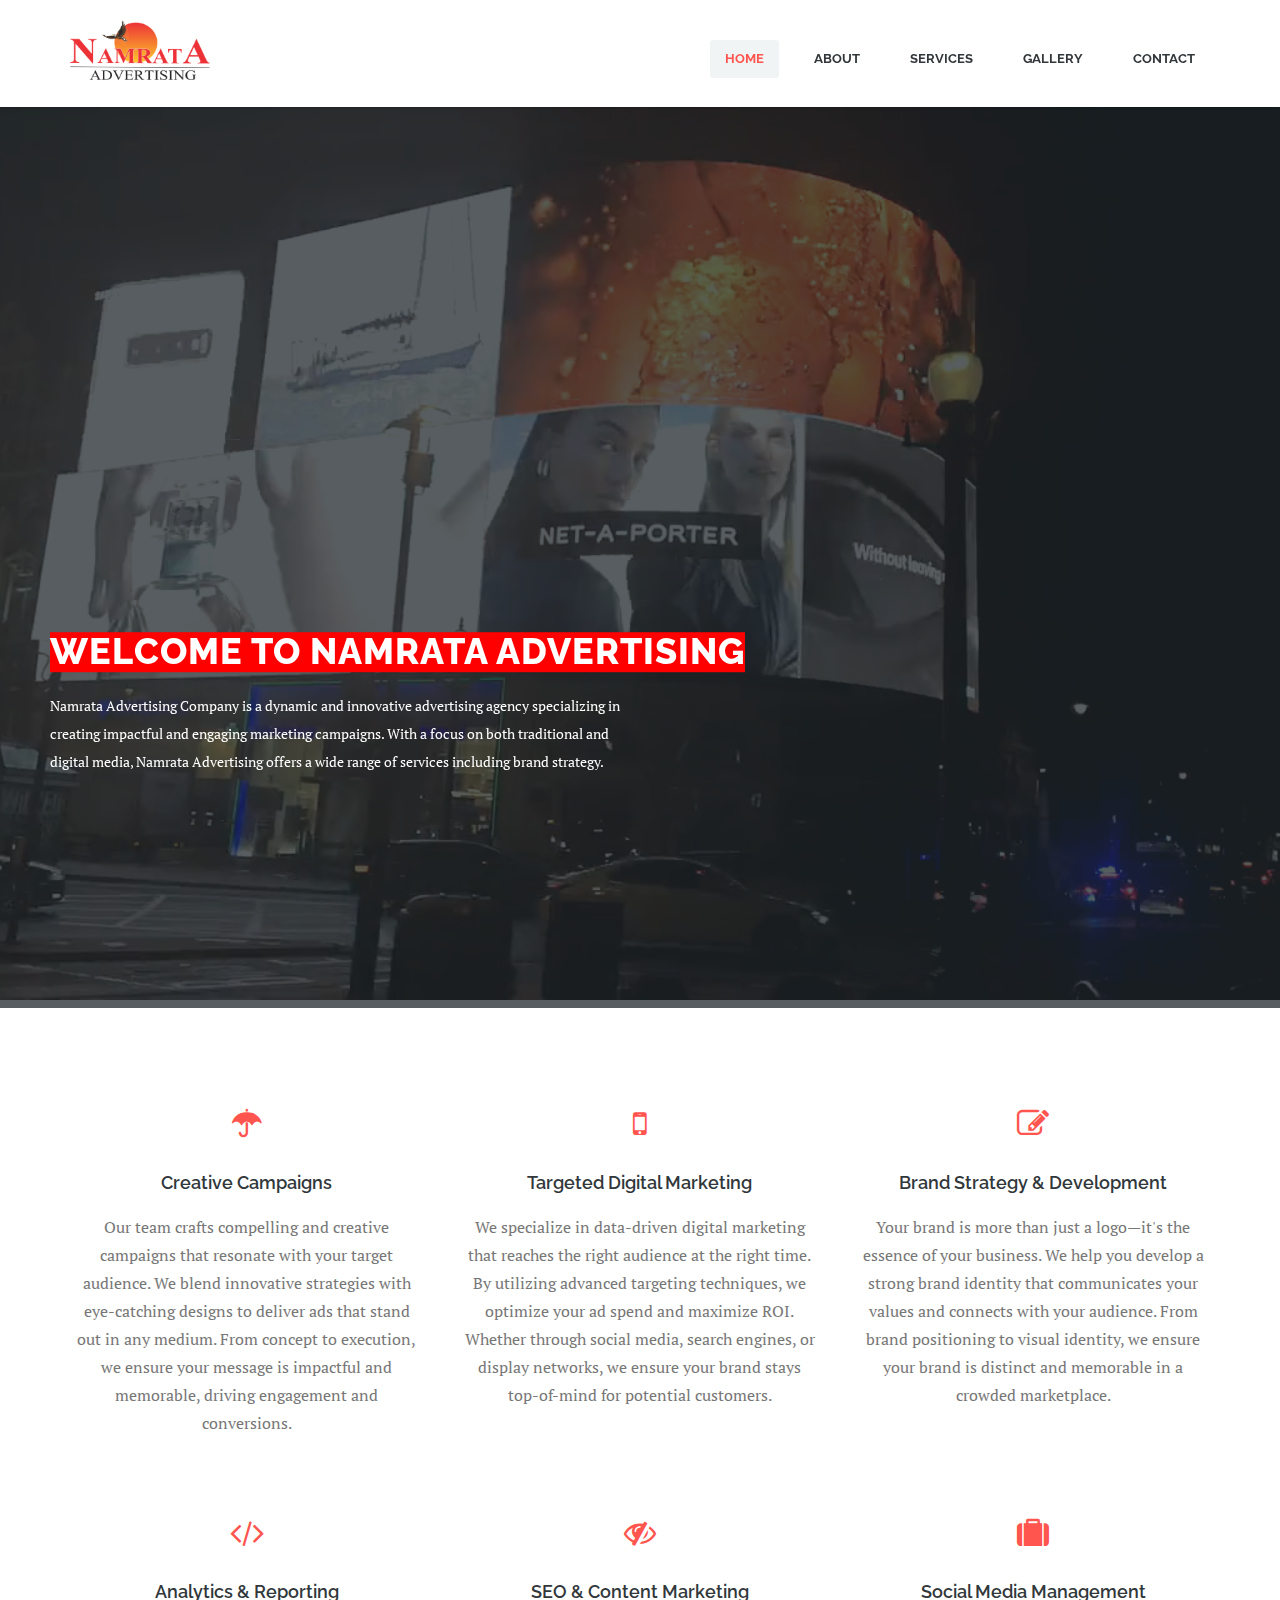
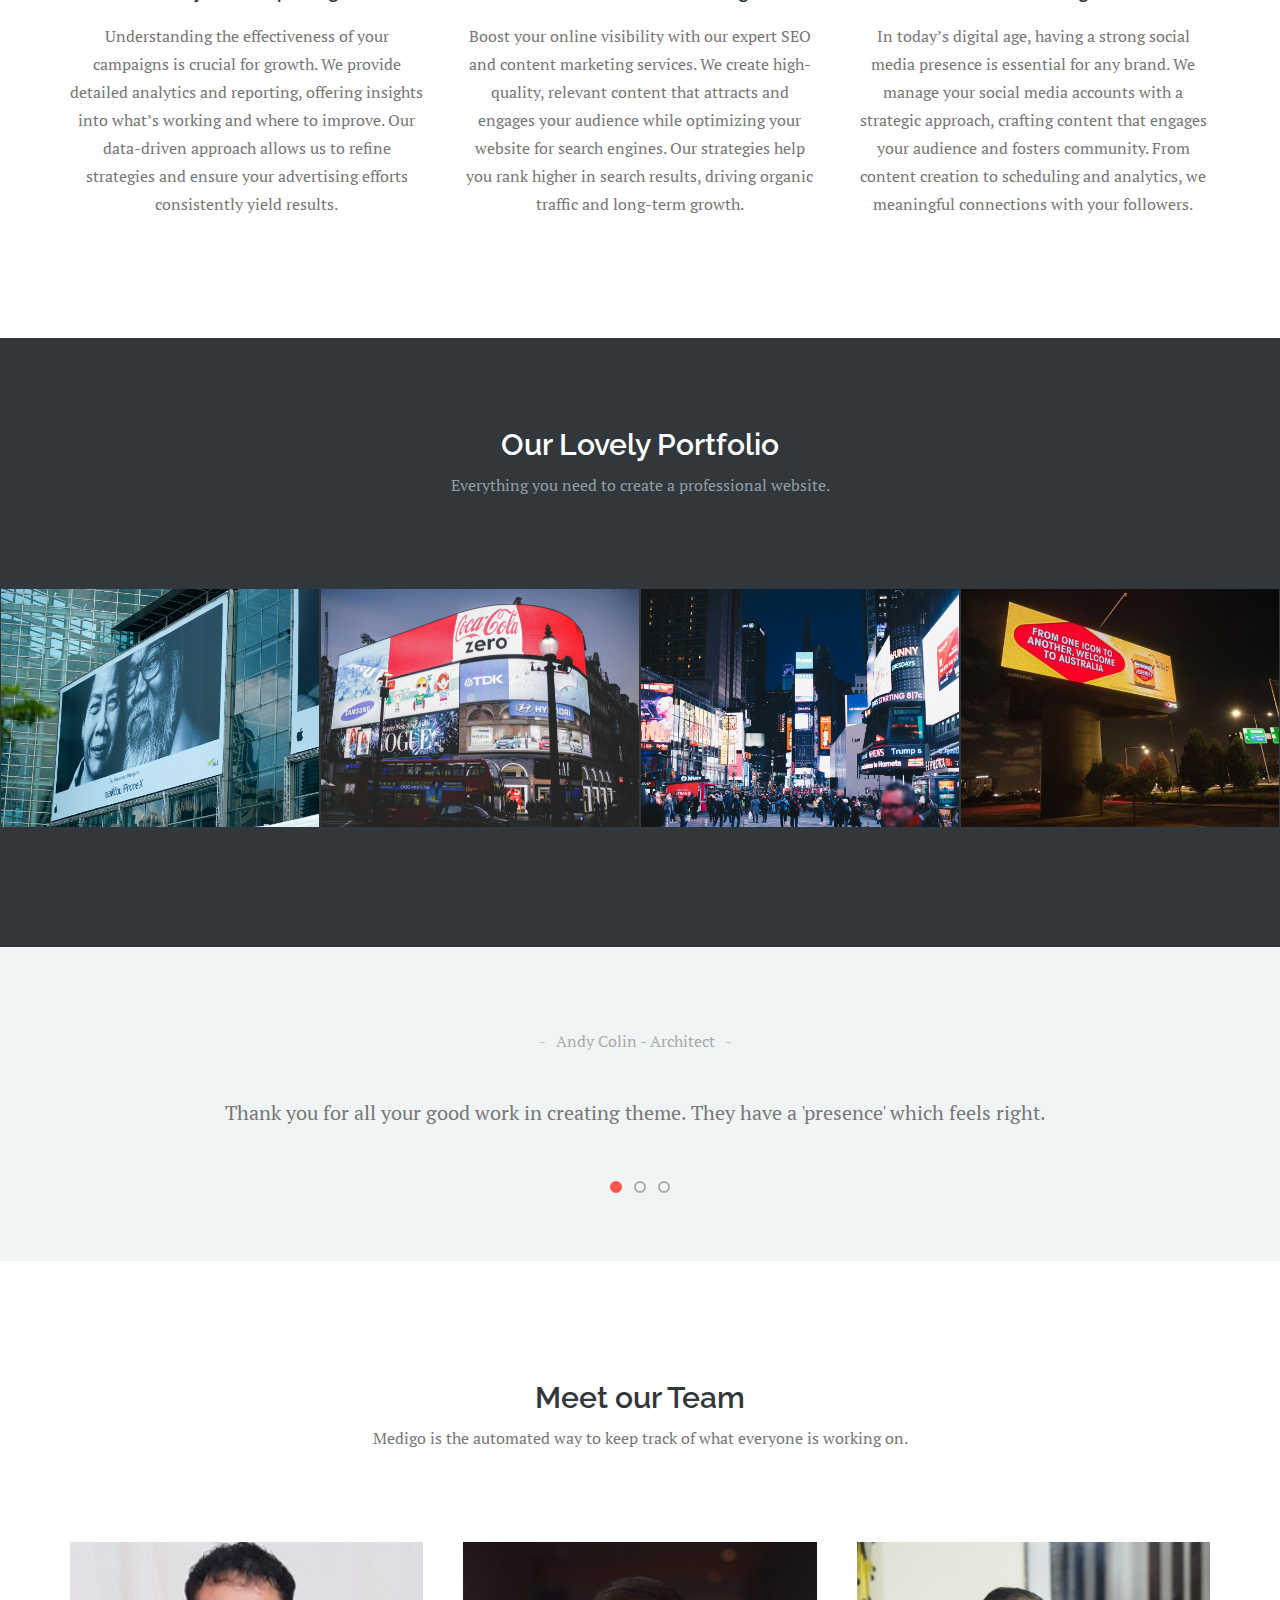
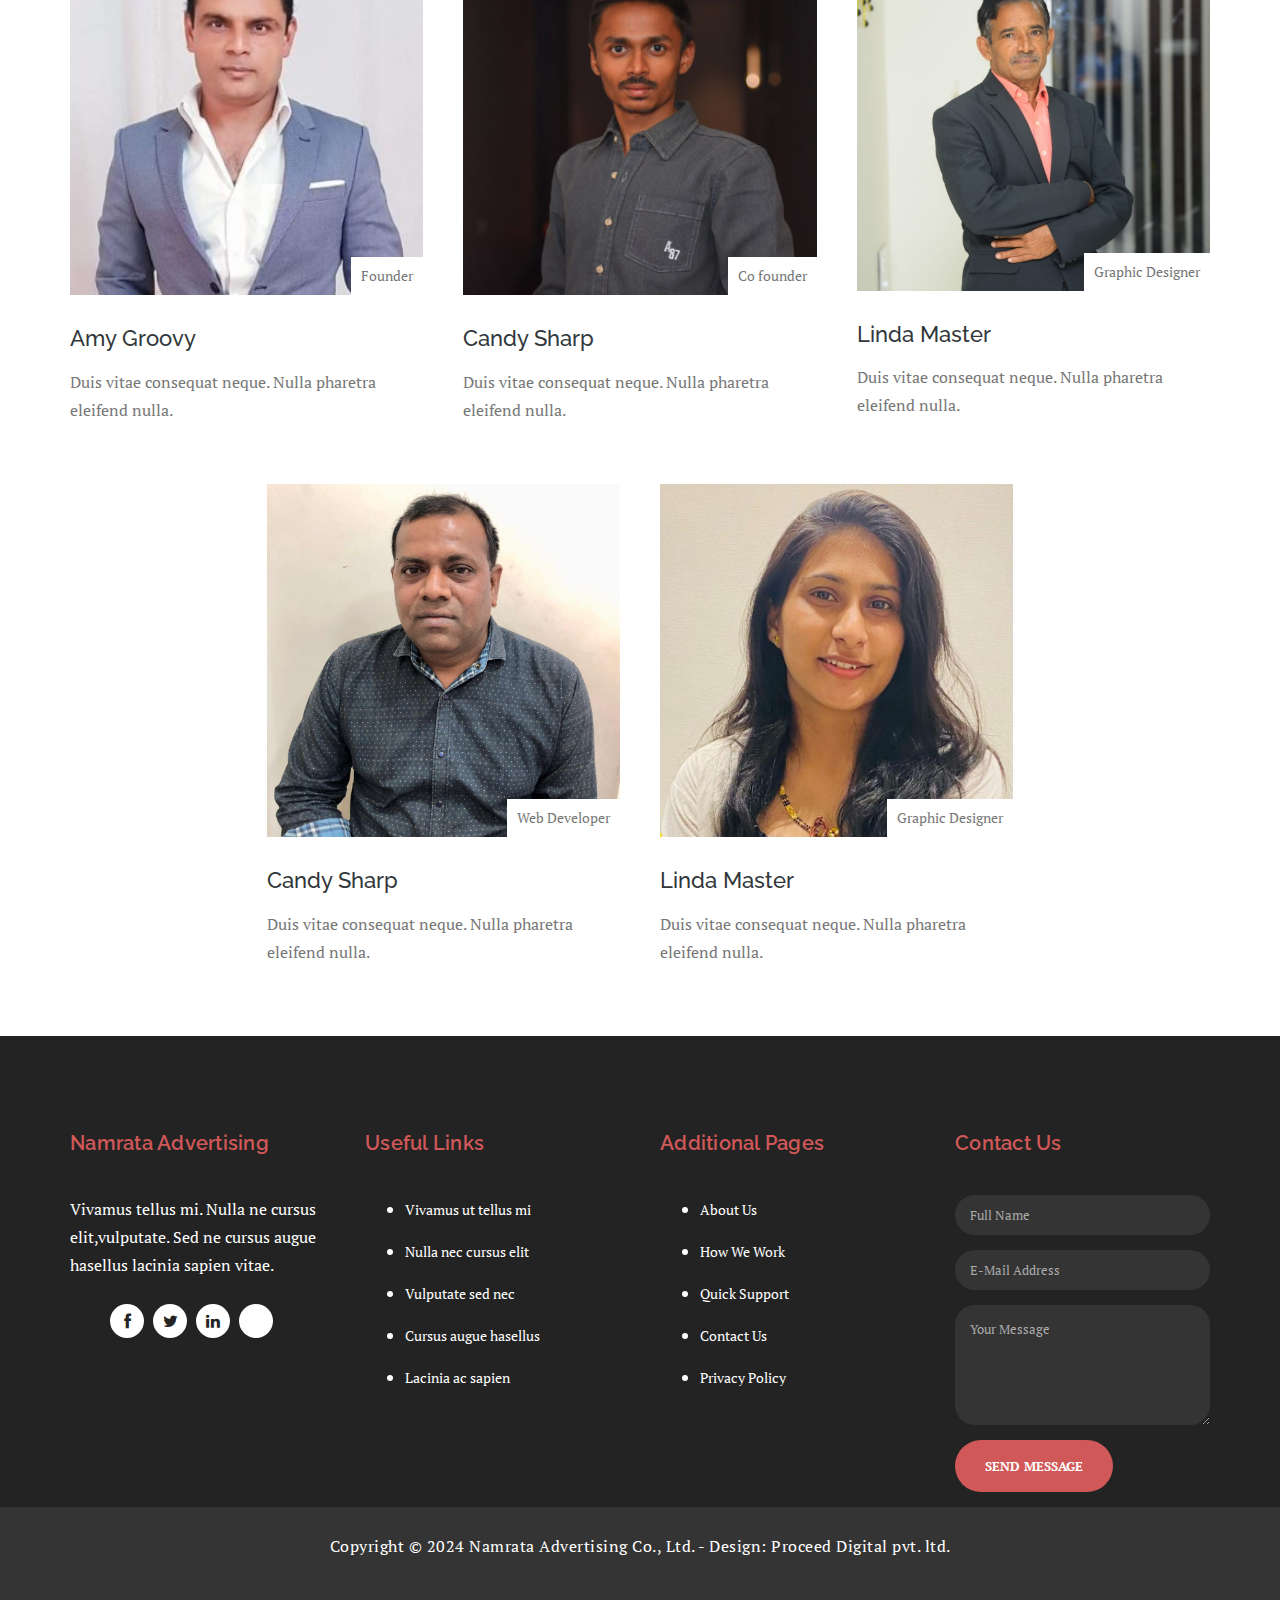
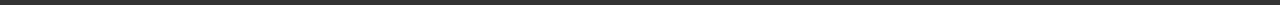
<file: index.html>
<!DOCTYPE html>
<html lang="en-US">
<head>
	<meta charset="UTF-8">
	<meta name="viewport" content="width=device-width, initial-scale=1, maximum-scale=1">
	<title>Namrata Advertising</title>
    <meta name="keywords" content="">
	<meta name="description" content="">
    <meta name="author" content="templatemo">
    <!-- 
	Medigo Template
	http://www.templatemo.com/preview/templatemo_460_medigo
    -->

	<!-- Google Fonts -->
	<link href="http://fonts.googleapis.com/css?family=PT+Serif:400,700,400italic,700itali" rel="stylesheet">
	<link href="http://fonts.googleapis.com/css?family=Raleway:400,900,800,700,500,200,100,600" rel="stylesheet">

	<!-- Stylesheets -->
	<link rel="stylesheet" href="bootstrap/bootstrap.css">
	<link rel="stylesheet" href="css/misc.css">
	<link rel="stylesheet" href="css/red-scheme.css">
	
	<!-- JavaScripts -->
	<script src="js/jquery-1.10.2.min.js"></script>
	<script src="js/jquery-migrate-1.2.1.min.js"></script>

	<link rel="shortcut icon" href="images/favicon.ico" type="image/x-icon" />

</head>
<body>
	<div class="responsive_menu">
        <ul class="main_menu">
            <li><a href="index.html">Home</a></li>
			<li><a href="about.html">About</a></li>
<!--             <li><a href="#">Portfolio</a>
            	<ul>
            		<li><a href="portfolio.html">Portfolio Grid</a></li>
            		<li><a href="project-image.html">Project Image</a></li>
            		<li><a href="project-slideshow.html">Project Slideshow</a></li>
            	</ul>
            </li>
            <li><a href="#">Blog</a>
				<ul>
					<li><a href="blog.html">Blog Standard</a></li>
					<li><a href="blog-single.html">Blog Single</a></li>
                    <li><a href="#">visit templatemo</a></li>
				</ul>
            </li> -->
            <li><a href="gallery.html">Gallery</a></li>
            <li><a href="contact.html">Contact</a></li>
        </ul> <!-- /.main_menu -->
    </div> <!-- /.responsive_menu -->

	<header class="site-header clearfix">
		<div class="container">

			<div class="row">

				<div class="col-md-12">

					<div class="pull-left logo">            
						<a href="index.html">
							<img src="images/logo.png" class="logoImage" alt="Medigo by templatemo">
						</a>
					</div>	<!-- /.logo -->

					<div class="main-navigation pull-right" style="padding-top: 20px;">

						<nav class="main-nav visible-md visible-lg">
							<ul class="sf-menu">
								<li class="active"><a href="index.html">Home</a></li>
								<li><a href="about.html">About</a></li>
<!-- 					            <li><a href="#">Portfolio</a>
					            	<ul>
					            		<li><a href="portfolio.html">Portfolio Grid</a></li>
					            		<li><a href="project-image.html">Project Image</a></li>
					            		<li><a href="project-slideshow.html">Project Slideshow</a></li>
					            	</ul>
					            </li>
					            <li><a href="#">Blog</a>
									<ul>
										<li><a href="blog.html">Blog Standard</a></li>
										<li><a href="blog-single.html">Blog Single</a></li>
                                        <li><a href="#">visit templatemo</a></li>
									</ul>
					            </li> -->
						    <li><a href="services.html">Services</a></li>
					            <li><a href="gallery.html">Gallery</a></li>
					            <li><a href="contact.html">Contact</a></li>
							</ul> <!-- /.sf-menu -->
						</nav> <!-- /.main-nav -->

						<!-- This one in here is responsive menu for tablet and mobiles -->
					    <div class="responsive-navigation visible-sm visible-xs">
					        <a href="#nogo" class="menu-toggle-btn">
					            <i class="fa fa-bars"></i>
					        </a>
					    </div> <!-- /responsive_navigation -->

					</div> <!-- /.main-navigation -->

				</div> <!-- /.col-md-12 -->

			</div> <!-- /.row -->

		</div> <!-- /.container -->
	</header> <!-- /.site-header -->

	 <!-- front video after header -->
    
	 <section class="frontvideo main-banner" id="top" data-section="section1">
		<video autoplay muted loop id="bg-video">
			<source src="video\homepageVideo.mp4" type="video/mp4" />
		</video>
  
		<div class="video-overlay header-text">
			<div class="container">
			  <div class="row">
				<!-- <div class="col-lg-12"> -->
				<div class="caption">
					<h2>Welcome To Namrata Advertising</h2>
				<p>Namrata Advertising Company is a dynamic and innovative advertising agency specializing in creating impactful and engaging marketing campaigns. With a focus on both traditional and digital media, Namrata Advertising offers a wide range of services including brand strategy. </p>
				<!-- </div> -->
				</div>
			  </div>
			</div>
		</div>
	  </section>



	<!-- <section id="homeIntro" class="parallax first-widget">
	    <div class="parallax-overlay">
		    <div class="container home-intro-content">
		        <div class="row">
		        	<div class="col-md-12">
		        		<h2>Choose the Optimal Workspace for Your Business</h2>
		        		<p>We asked six entrepreneurs with drastically different office strategies for their advice on<br> choosing a workspace. </p>
		        		<a href="#" class="large-button white-color">Download Free <i class="icon-button fa fa-download"></i></a>
		        	</div> 
		        </div> 
		    </div> 
	    </div> 
	</section> 

	<section class="cta clearfix">
		<div class="container">
			<div class="row">
				<div class="col-md-12">
					<h4 class="cta-title"><strong>Want to use Medigo?</strong> Go and download it on templatemo.com</h4>
					<a href="#" class="main-button accent-color">Visit templatemo<i class="icon-button fa fa-arrow-right"></i></a>
				</div> 
			</div> 
		</div> 
	</section>  -->

	<section class="light-content services">
		<div class="container">
			<div class="row">

				<div class="col-md-4 col-sm-4">
					<div class="service-box-wrap">
						<div class="service-icon-wrap">
							<i class="fa fa-umbrella fa-2x"></i>
						</div> <!-- /.service-icon-wrap -->
						<div class="service-cnt-wrap">
							<h3 class="service-title">Creative Campaigns</h3>
							<p>Our team crafts compelling and creative campaigns that resonate with your target audience. 
							We blend innovative strategies with eye-catching designs to deliver ads that stand out in any 
							medium. From concept to execution, we ensure your message is impactful and memorable, driving 
							engagement and conversions.</p>
						</div> <!-- /.service-cnt-wrap -->
					</div> <!-- /.service-box-wrap -->
				</div> <!-- /.col-md-4 -->

				<div class="col-md-4 col-sm-4">
					<div class="service-box-wrap">
						<div class="service-icon-wrap">
							<i class="fa fa-mobile-phone fa-2x"></i>
						</div> <!-- /.service-icon-wrap -->
						<div class="service-cnt-wrap">
							<h3 class="service-title">Targeted Digital Marketing</h3>
							<p>We specialize in data-driven digital marketing that reaches the right audience at the right 
							   time. By utilizing advanced targeting techniques, we optimize your ad spend and maximize ROI. 
							   Whether through social media, search engines, or display networks, we ensure your brand stays 
							   top-of-mind for potential customers.
							</p>
						</div> <!-- /.service-cnt-wrap -->
					</div> <!-- /.service-box-wrap -->
				</div> <!-- /.col-md-4 -->

				<div class="col-md-4 col-sm-4">
					<div class="service-box-wrap">
						<div class="service-icon-wrap">
							<i class="fa fa-pencil-square-o fa-2x"></i>
						</div> <!-- /.service-icon-wrap -->
						<div class="service-cnt-wrap">
							<h3 class="service-title">Brand Strategy & Development</h3>
							<p>Your brand is more than just a logo—it's the essence of your business. We help you develop 
							   a strong brand identity that communicates your values and connects with your audience. From 
							   brand positioning to visual identity, we ensure your brand is distinct and memorable in a 
							   crowded marketplace.
							</p>
						</div> <!-- /.service-cnt-wrap -->
					</div> <!-- /.service-box-wrap -->
				</div> <!-- /.col-md-4 -->

			</div>

			<div class="row">
				
				<div class="col-md-4 col-sm-4">
					<div class="service-box-wrap">
						<div class="service-icon-wrap">
							<i class="fa fa-code fa-2x"></i>
						</div> <!-- /.service-icon-wrap -->
						<div class="service-cnt-wrap">
							<h3 class="service-title">Analytics & Reporting</h3>
							<p>Understanding the effectiveness of your campaigns is crucial for growth. We provide detailed 
							 analytics and reporting, offering insights into what’s working and where to improve. Our 
							 data-driven approach allows us to refine strategies and ensure your advertising efforts 
							 consistently yield results.
							</p>
						</div> <!-- /.service-cnt-wrap -->
					</div> <!-- /.service-box-wrap -->
				</div> <!-- /.col-md-4 -->

				<div class="col-md-4 col-sm-4">
					<div class="service-box-wrap">
						<div class="service-icon-wrap">
							<i class="fa fa-eye-slash fa-2x"></i>
						</div> <!-- /.service-icon-wrap -->
						<div class="service-cnt-wrap">
							<h3 class="service-title">SEO & Content Marketing</h3>
							<p>Boost your online visibility with our expert SEO and content marketing services. We create 
							   high-quality, relevant content that attracts and engages your audience while optimizing your 
							   website for search engines. Our strategies help you rank higher in search results, driving 
							   organic traffic and long-term growth.
							</p>
						</div> <!-- /.service-cnt-wrap -->
					</div> <!-- /.service-box-wrap -->
				</div> <!-- /.col-md-4 -->

				<div class="col-md-4 col-sm-4">
					<div class="service-box-wrap">
						<div class="service-icon-wrap">
							<i class="fa fa-suitcase fa-2x"></i>
						</div> <!-- /.service-icon-wrap -->
						<div class="service-cnt-wrap">
							<h3 class="service-title">Social Media Management</h3>
							<p>In today’s digital age, having a strong social media presence is essential for any brand. We 
								manage your social media accounts with a strategic approach, crafting content that engages 
								your audience and fosters community. From content creation to scheduling and analytics, we
								meaningful connections with your followers.</p>
						</div> <!-- /.service-cnt-wrap -->
					</div> <!-- /.service-box-wrap -->
				</div> <!-- /.col-md-4 -->

			</div> <!-- /.row -->
		</div> <!-- /.container -->
	</section> <!-- /.services -->

	<section class="dark-content portfolio">
		<div class="container">
			<div class="row">
				<div class="col-md-12">
					<div class="section-header">
						<h2 class="section-title">Our Lovely Portfolio</h2>
						<p class="section-desc">Everything you need to create a professional website.</p>
					</div> <!-- /.section-header -->
				</div> <!-- /.col-md-12 -->
			</div> <!-- /.row -->
		</div> <!-- /.container -->
		
		<div id="portfolio-carousel" class="portfolio-carousel portfolio-holder">
			<div class="item">
				<div class="thumb-post">
					<div class="overlay">
						<div class="overlay-inner">
							<div class="portfolio-infos">
								<span class="meta-category">Dashboard Template</span>
								<h3 class="portfolio-title"><a href="project-slideshow.html">Visual Admin</a></h3>
							</div>
							<div class="portfolio-expand">
								<a class="fancybox" href="images\includes\swiperImage1.png" title="Visual Admin" style="width: 100%; height: auto;">
									<i class="fa fa-expand"></i>
								</a>
							</div>
						</div>
					</div>
					<img src="images\includes\swiperImage1.png" alt="Visual Admin">
				</div>
			</div> <!-- /.item -->
			<div class="item">
				<div class="thumb-post">
					<div class="overlay">
						<div class="overlay-inner">
							<div class="portfolio-infos">
								<span class="meta-category">Mobile Ready</span>
								<h3 class="portfolio-title"><a href="project-slideshow.html">Compass Template</a></h3>
							</div>
							<div class="portfolio-expand">
								<a class="fancybox" href="images\includes\swiperImage2.png" title="Compass Template">
									<i class="fa fa-expand"></i>
								</a>
							</div>
						</div>
					</div>
					<img src="images\includes\swiperImage2.png" alt="Compass Template">
				</div>
			</div> <!-- /.item -->
			<div class="item">
				<div class="thumb-post">
					<div class="overlay">
						<div class="overlay-inner">
							<div class="portfolio-infos">
								<span class="meta-category">Responsive Design</span>
								<h3 class="portfolio-title"><a href="project-slideshow.html">Awesome Theme</a></h3>
							</div>
							<div class="portfolio-expand">
								<a class="fancybox" href="images\includes\swiperImage3.png" title="Awesome Theme">
									<i class="fa fa-expand"></i>
								</a>
							</div>
						</div>
					</div>
					<img src="images\includes\swiperImage3.png" alt="Awesome Theme">
				</div>
			</div> <!-- /.item -->
			<div class="item">
				<div class="thumb-post">
					<div class="overlay">
						<div class="overlay-inner">
							<div class="portfolio-infos">
								<span class="meta-category">Portfolio</span>
								<h3 class="portfolio-title"><a href="project-slideshow.html">Volton Personal Site</a></h3>
							</div>
							<div class="portfolio-expand">
								<a class="fancybox" href="images\includes\swiperImage4.png" title="Volton Personal Site">
									<i class="fa fa-expand"></i>
								</a>
							</div>
						</div>
					</div>
					<img src="images\includes\swiperImage4.png" alt="Volton Personal Site">
				</div>
			</div> <!-- /.item -->
			<div class="item">
				<div class="thumb-post">
					<div class="overlay">
						<div class="overlay-inner">
							<div class="portfolio-infos">
								<span class="meta-category">Green</span>
								<h3 class="portfolio-title"><a href="project-slideshow.html">Rectangle Design</a></h3>
							</div>
							<div class="portfolio-expand">
								<a class="fancybox" href="images\includes\swiperImage5.png" title="Rectangle Design">
									<i class="fa fa-expand"></i>
								</a>
							</div>
						</div>
					</div>
					<img src="images\includes\swiperImage5.png" alt="Rectangle Design">
				</div>
			</div> <!-- /.item -->
			<div class="item">
				<div class="thumb-post">
					<div class="overlay">
						<div class="overlay-inner">
							<div class="portfolio-infos">
								<span class="meta-category">Portfolio</span>
								<h3 class="portfolio-title"><a href="project-slideshow.html">Masonry Gallery</a></h3>
							</div>
							<div class="portfolio-expand">
								<a class="fancybox" href="images\includes\swiperImage6.png" title="Masonry Gallery">
									<i class="fa fa-expand"></i>
								</a>
							</div>
						</div>
					</div>
					<img src="images\includes\swiperImage6.png" alt="Masonry Gallery">
				</div>
			</div> <!-- /.item -->
			<div class="item">
				<div class="thumb-post">
					<div class="overlay">
						<div class="overlay-inner">
							<div class="portfolio-infos">
								<span class="meta-category">Branding / Identity</span>
								<h3 class="portfolio-title"><a href="project-slideshow.html">Gloss Template</a></h3>
							</div>
							<div class="portfolio-expand">
								<a class="fancybox" href="images\includes\swiperImage7.png" title="Gloss Template">
									<i class="fa fa-expand"></i>
								</a>
							</div>
						</div>
					</div>
					<img src="images\includes\swiperImage7.png" alt="Gloss Template">
				</div>
			</div> <!-- /.item -->
		</div> <!-- /#owl-demo -->
	</section> <!-- /.portfolio-holder -->

	<section class="testimonials-widget">
		<div class="container">
			<div class="row">
				<div class="col-md-12">
					<div class="bxslider">
						<div class="testimonial">
							<div class="testimonial-content">
								<span class="testimonial-author">Andy Colin - Architect</span>
								<p class="testimonial-description">Thank you for all your good work in creating theme. They have a 'presence' which feels right.</p>
							</div>
						</div>
						<div class="testimonial">
							<div class="testimonial-content">
								<span class="testimonial-author">Thomas Teddy - Design Writer</span>
								<p class="testimonial-description">I love the logo. Particularly how the mark can stand on its own. Nice work! It feels tall and proud and powerful — and I love that. That's what I was after.</p>
							</div>
						</div>
						<div class="testimonial">
							<div class="testimonial-content">
								<span class="testimonial-author">John Willy - Developer</span>
								<p class="testimonial-description">You're pretty awesome to work with. Incredibly organized, easy to communicate with, responsive with next iterations, and beautiful work.</p>
							</div>
						</div>
					</div> <!-- /.bxslider -->
				</div> <!-- /.col-md-12 -->
			</div> <!-- /.row -->
		</div> <!-- /.container -->
	</section> <!-- /.testimonials-widget -->

	<section class="light-content our-team">
		<div class="container">
			<div class="row">
				<div class="col-md-12">
					<div class="section-header">
						<h2 class="section-title">Meet our Team</h2>
						<p class="section-desc">Medigo is the automated way to keep track of what everyone is working on.</p>
					</div> <!-- /.section-header -->
				</div> <!-- /.col-md-12 -->
			</div> <!-- /.row -->
		</div> <!-- /.container -->
		<div class="team-members">
			<div class="container">
				<div class="row">

					<div class="col-md-4 col-sm-4">
						<div class="team-member">
							<div class="thumb-post">
								<img src="images/includes/member1.jpg" alt="">
								<span class="member-role">Founder</span>
							</div>
							<div class="member-content">
								<h4 class="member-name">Amy Groovy</h4>
								<p>Duis vitae consequat neque. Nulla pharetra eleifend nulla. </p>
							</div>
						</div> <!-- /.team-member -->
					</div> <!-- /.col-md-4 -->

					<div class="col-md-4 col-sm-4">
						<div class="team-member">
							<div class="thumb-post">
								<img src="images/includes/member2.jpeg" alt="">
								<span class="member-role">Co founder</span>
							</div>
							<div class="member-content">
								<h4 class="member-name">Candy Sharp</h4>
								<p>Duis vitae consequat neque. Nulla pharetra eleifend nulla. </p>
							</div>
						</div> <!-- /.team-member -->
					</div> <!-- /.col-md-4 -->

					<div class="col-md-4 col-sm-4">
						<div class="team-member">
							<div class="thumb-post">
								<img src="images/includes/member3.jpeg" alt="">
								<span class="member-role">Graphic Designer</span>
							</div>
							<div class="member-content">
								<h4 class="member-name">Linda Master</h4>
								<p>Duis vitae consequat neque. Nulla pharetra eleifend nulla. </p>
							</div>
						</div> <!-- /.team-member -->
					</div> <!-- /.col-md-4 -->
				</div> <!-- /.row -->
			</div> <!-- /.container -->
		</div> <!-- /.team-members -->


		<div class="team-members" style="margin-top: 40px;">
			<div class="container">
				<div class="row" style="display: flex; justify-content: center;">
					<div class="col-md-4 col-sm-4">
						<div class="team-member">
							<div class="thumb-post">
								<img src="images/includes/member4.jpeg" alt="">
								<span class="member-role">Web Developer</span>
							</div>
							<div class="member-content">
								<h4 class="member-name">Candy Sharp</h4>
								<p>Duis vitae consequat neque. Nulla pharetra eleifend nulla. </p>
							</div>
						</div> <!-- /.team-member -->
					</div> <!-- /.col-md-4 -->

					<div class="col-md-4 col-sm-4">
						<div class="team-member">
							<div class="thumb-post">
								<img src="images/includes/member5.jpeg" alt="">
								<span class="member-role">Graphic Designer</span>
							</div>
							<div class="member-content">
								<h4 class="member-name">Linda Master</h4>
								<p>Duis vitae consequat neque. Nulla pharetra eleifend nulla. </p>
							</div>
						</div> <!-- /.team-member -->
					</div> <!-- /.col-md-4 -->
				</div> <!-- /.row -->
			</div> <!-- /.container -->
		</div> <!-- /.team-members -->
	</section> <!-- /.our-team -->
	
	
	<footer>
		<div class="container">
		  <div class="row">
			<div class="col-md-3 footer-item">
			  <h4>Namrata Advertising</h4>
			  <p>Vivamus tellus mi. Nulla ne cursus elit,vulputate. Sed ne cursus augue hasellus lacinia sapien vitae.</p>
			  <ul class="social-icons">
				<li><a rel="nofollow" href="#" target="_blank"><i class="fa fa-facebook"></i></a></li>
				<li><a href="#"><i class="fa fa-twitter"></i></a></li>
				<li><a href="#"><i class="fa fa-linkedin"></i></a></li>
				<li><a href="#"><i class="fa fa-behance"></i></a></li>
			  </ul>
			</div>
			<div class="col-md-3 footer-item">
			  <h4>Useful Links</h4>
			  <ul class="menu-list">
				<li><a href="#">Vivamus ut tellus mi</a></li>
				<li><a href="#">Nulla nec cursus elit</a></li>
				<li><a href="#">Vulputate sed nec</a></li>
				<li><a href="#">Cursus augue hasellus</a></li>
				<li><a href="#">Lacinia ac sapien</a></li>
			  </ul>
			</div>
			<div class="col-md-3 footer-item">
			  <h4>Additional Pages</h4>
			  <ul class="menu-list">
				<li><a href="#">About Us</a></li>
				<li><a href="#">How We Work</a></li>
				<li><a href="#">Quick Support</a></li>
				<li><a href="#">Contact Us</a></li>
				<li><a href="#">Privacy Policy</a></li>
			  </ul>
			</div>
			<div class="col-md-3 footer-item last-item">
			  <h4>Contact Us</h4>
			  <div class="contact-form">
				<form id="contact footer-contact" action="" method="post">
				  <div class="row">
					<div class="col-lg-12 col-md-12 col-sm-12">
					  <fieldset>
						<input name="name" type="text" class="form-control" id="name" placeholder="Full Name" required="">
					  </fieldset>
					</div>
					<div class="col-lg-12 col-md-12 col-sm-12">
					  <fieldset>
						<input name="email" type="text" class="form-control" id="email" pattern="[^ @]*@[^ @]*" placeholder="E-Mail Address" required="">
					  </fieldset>
					</div>
					<div class="col-lg-12">
					  <fieldset>
						<textarea name="message" rows="6" class="form-control" id="message" placeholder="Your Message" required=""></textarea>
					  </fieldset>
					</div>
					<div class="col-lg-12">
					  <fieldset>
						<button type="submit" id="form-submit" class="filled-button">Send Message</button>
					  </fieldset>
					</div>
				  </div>
				</form>
			  </div>
			</div>
		  </div>
		</div>
	  </footer>
	  
	  <div class="sub-footer">
		<div class="container">
		  <div class="row">
			<div class="col-md-12">
			  <p>Copyright &copy; 2024 Namrata Advertising Co., Ltd.
			  
			  - Design: <a rel="nofollow noopener" href="https://www.proceeddigital.com" target="_blank">Proceed Digital pvt. ltd.</a></p>
			</div>
		  </div>
		</div>
	  </div>
  

	<!-- Scripts -->
	<script src="js/min/plugins.min.js"></script>
	<script src="js/min/medigo-custom.min.js"></script>

</body>
</html>
</file>
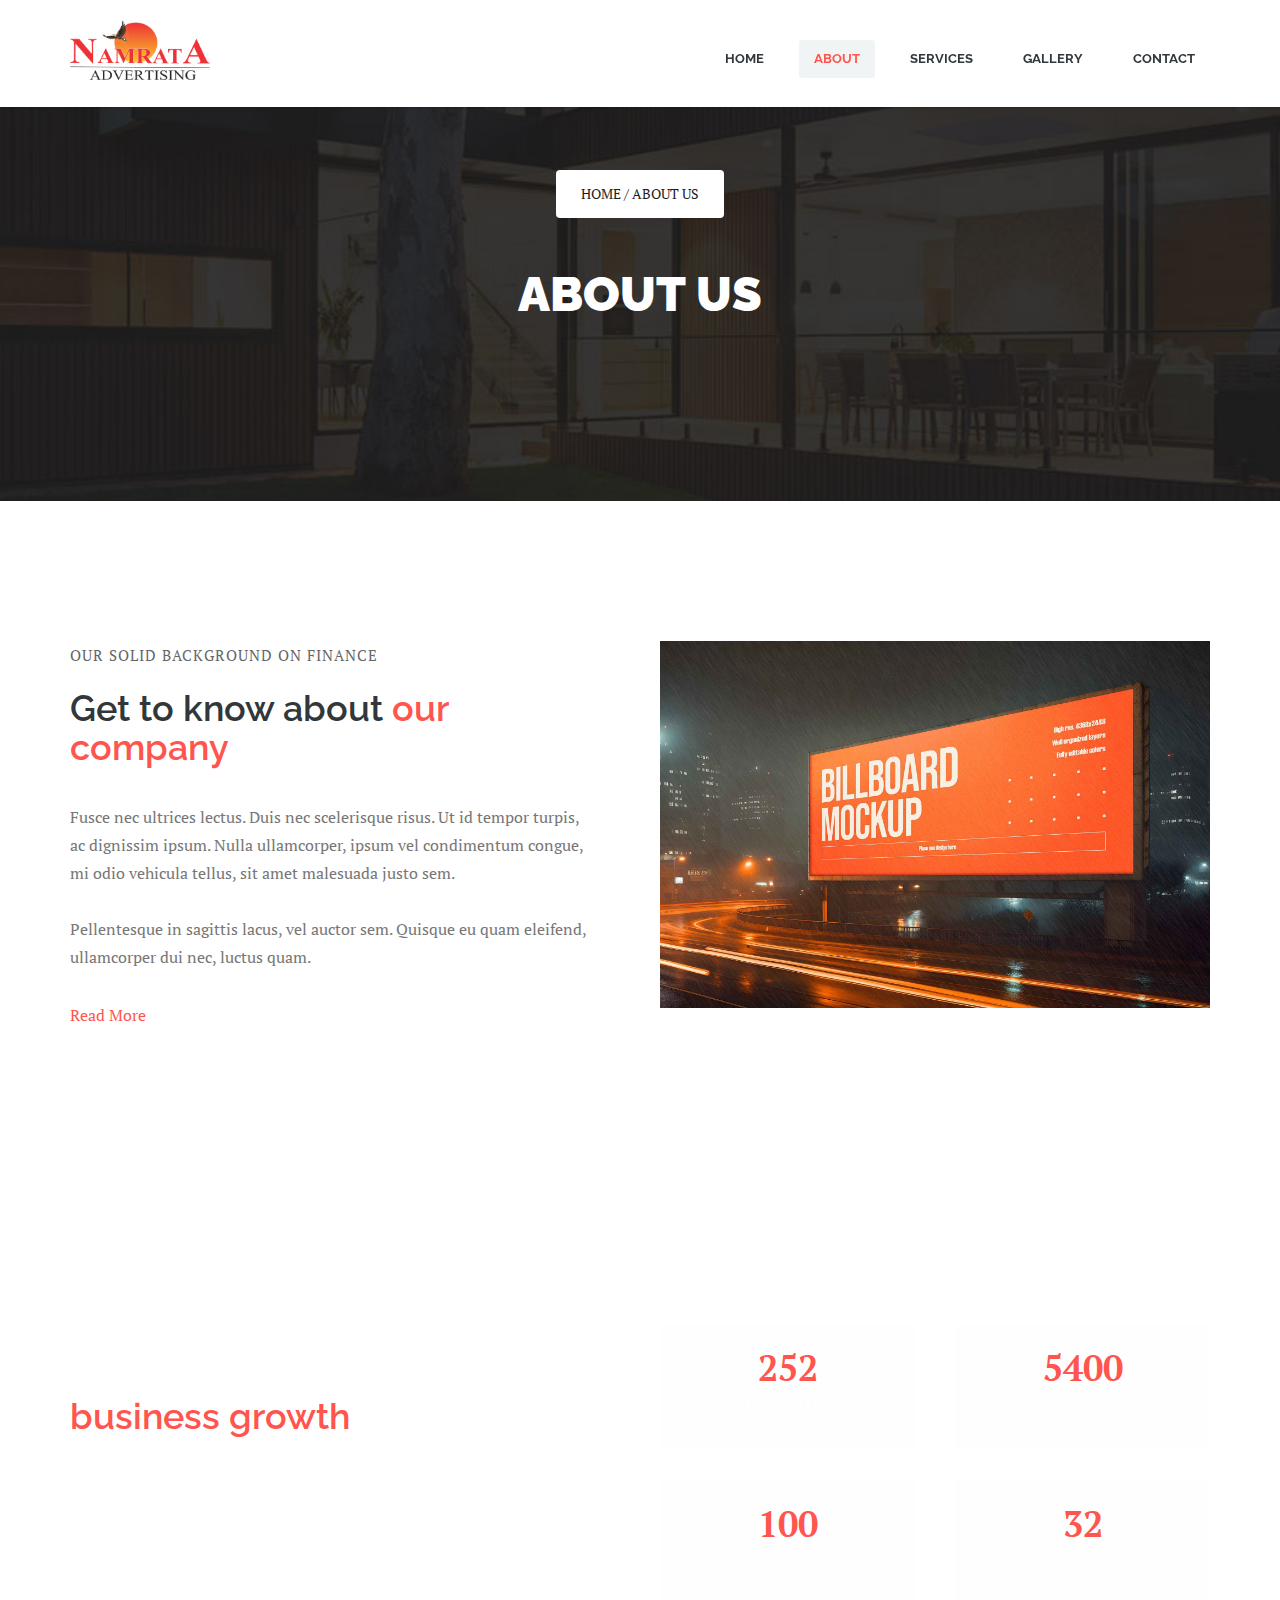
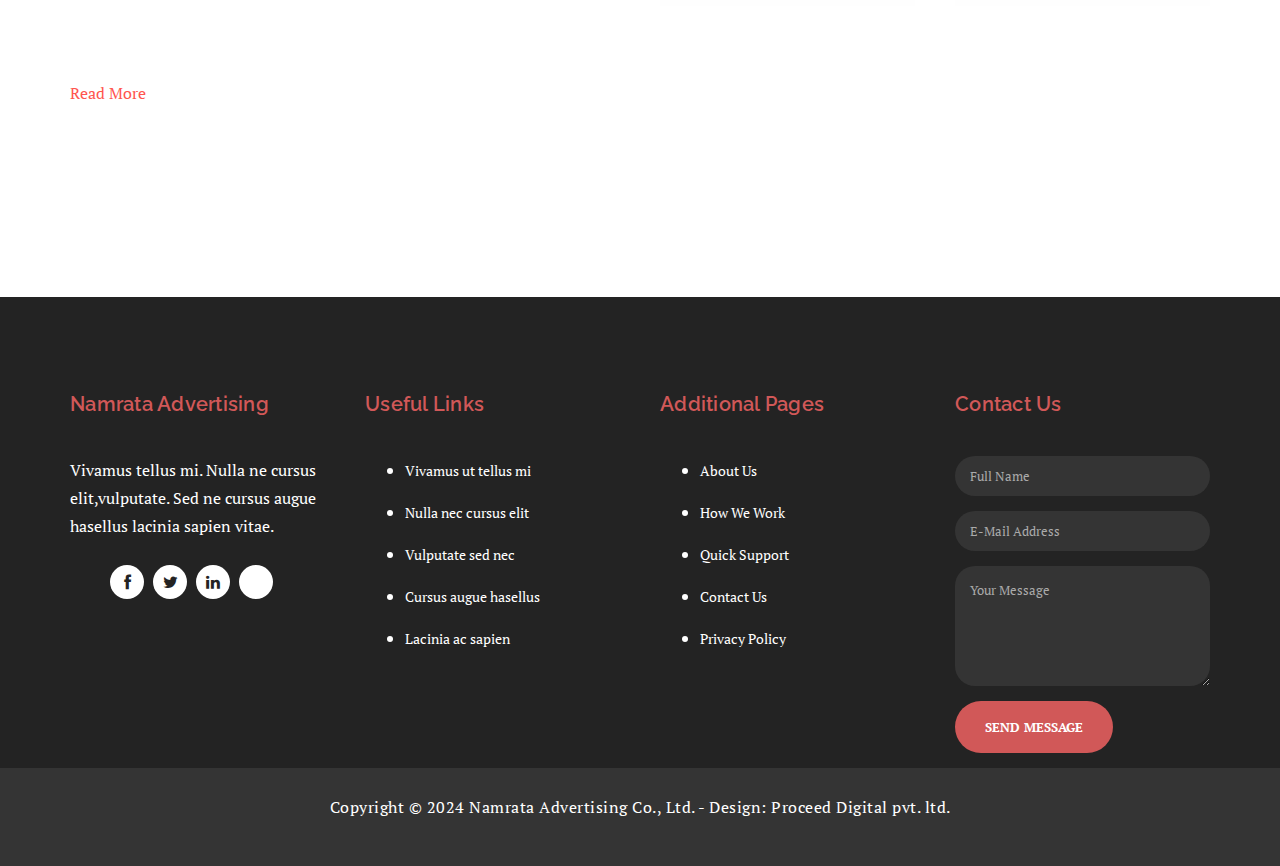
<file: about.html>
<!DOCTYPE html>
<html lang="en-US">
<head>
	<meta charset="UTF-8">
	<meta name="viewport" content="width=device-width, initial-scale=1, maximum-scale=1">
	<title>Namrata Advertising</title>
    <meta name="keywords" content="">
	<meta name="description" content="">
    <meta name="author" content="templatemo">
	
	<link href="http://fonts.googleapis.com/css?family=PT+Serif:400,700,400italic,700itali" rel="stylesheet">
	<link href="http://fonts.googleapis.com/css?family=Raleway:400,900,800,700,500,200,100,600" rel="stylesheet">

	<link rel="stylesheet" href="bootstrap/bootstrap.css">
	<link rel="stylesheet" href="css/misc.css">
	<link rel="stylesheet" href="css/red-scheme.css">
	
	<script src="js/jquery-1.10.2.min.js"></script>
	<script src="js/jquery-migrate-1.2.1.min.js"></script>

	<link rel="shortcut icon" href="images/favicon.ico" type="image/x-icon" />

</head>
<body>

	<div class="responsive_menu">
        <ul class="main_menu">
            <li><a href="index.html">Home</a></li>
            <li><a href="about.html">About</a></li>
<!--             <li><a href="#">Portfolio</a>
            	<ul>
            		<li><a href="#">Portfolio Grid</a></li>
            		<li><a href="#">Project Image</a></li>
            		<li><a href="#">Project Slideshow</a></li>
            	</ul>
            </li>
            <li><a href="#">Blog</a>
				<ul>
					<li><a href="#">Blog Standard</a></li>
					<li><a href="#">Blog Single</a></li>
                    <li><a href="#">visit templatemo</a></li>
				</ul>
            </li> -->
            <li><a href="gallery.html">Gallery</a></li>
            <li><a href="#">Contact</a></li>
        </ul> 
    </div> 

	<header class="site-header clearfix">
		<div class="container">

			<div class="row">

				<div class="col-md-12">

					<div class="pull-left logo">            
						<a href="index.html">
							<img src="images/logo.png" class="logoImage" alt="Medigo by templatemo">
						</a>
					</div>	

					<div class="main-navigation pull-right" style="padding-top: 20px;">

						<nav class="main-nav visible-md visible-lg">
							<ul class="sf-menu">
								<li><a href="index.html">Home</a></li>
                                <li class="active"><a href="about.html">About</a></li>
<!-- 					            <li><a href="#">Portfolio</a>
					            	<ul>
					            		<li><a href="portfolio.html">Portfolio Grid</a></li>
					            		<li><a href="project-image.html">Project Image</a></li>
					            		<li><a href="project-slideshow.html">Project Slideshow</a></li>
					            	</ul>
					            </li>
					            <li><a href="#">Blog</a>
									<ul>
										<li><a href="blog.html">Blog Standard</a></li>
										<li><a href="blog-single.html">Blog Single</a></li>
                                        <li><a href="#">visit templatemo</a></li>
									</ul>
					            </li> -->
						    <li><a href="services.html">Services</a></li>
					            <li><a href="gallery.html">Gallery</a></li>
					            <li><a href="contact.html">Contact</a></li>
							</ul> 
						</nav> 

						
					    <div class="responsive-navigation visible-sm visible-xs">
					        <a href="#nogo" class="menu-toggle-btn">
					            <i class="fa fa-bars"></i>
					        </a>
					    </div> 
					</div> 

				</div> 
			</div> 

		</div> 
	</header> 


	<div class="page-heading header-text">
		<div class="container">
		  <div class="row">
			<div class="col-lg-12">
			  <span class="breadcrumb"><a href="#">Home</a>  /  About Us</span>
			  <h3>About Us</h3>
			</div>
		  </div>
		</div>
	</div>


      <div class="more-info about-info">
        <div class="container">
          <div class="row">
            <div class="col-md-12">
              <div class="more-info-content">
                <div class="row">
                  <div class="col-md-6 align-self-center">
                    <div class="right-content">
                      <span>our solid background on finance</span>
                      <h2>Get to know about <em>our company</em></h2>
                      <p>Fusce nec ultrices lectus. Duis nec scelerisque risus. Ut id tempor turpis, ac dignissim ipsum. Nulla ullamcorper, ipsum vel condimentum congue, mi odio vehicula tellus, sit amet malesuada justo sem. 
                      <br><br>Pellentesque in sagittis lacus, vel auctor sem. Quisque eu quam eleifend, ullamcorper dui nec, luctus quam.</p>
                      <a href="" class="filled-button">Read More</a>
                    </div>
                  </div>
                  <div class="col-md-6">
                    <div class="left-image">
                      <img src="images\about-image.jpg" alt="">
                    </div>
                  </div>
                </div>
              </div>
            </div>
          </div>
        </div>
      </div>
  
  
      <div class="fun-facts">
        <div class="container">
          <div class="row">
            <div class="col-md-6">
              <div class="left-content">
                <span>Lorem ipsum dolor sit amet</span>
                <h2 id="ourSolutions">Our solutions for your <em>business growth</em></h2>
                <p>Pellentesque ultrices at turpis in vestibulum. Aenean pretium elit nec congue elementum. Nulla luctus laoreet porta. Maecenas at nisi tempus, porta metus vitae, faucibus augue. 
                <br><br>Fusce et venenatis ex. Quisque varius, velit quis dictum sagittis, odio velit molestie nunc, ut posuere ante tortor ut neque.</p>
                <a href="" class="filled-button">Read More</a>
              </div>
            </div>
            <div class="col-md-6 align-self-center">
              <div class="row">
                <div class="col-md-6">
                  <div class="count-area-content">
                    <div class="count-digit">252</div>
                    <div class="count-title">Hoardings</div>
                  </div>
                </div>
                <div class="col-md-6">
                  <div class="count-area-content">
                    <div class="count-digit">5400</div>
                    <div class="count-title">Pole kiosks</div>
                  </div>
                </div>
                <div class="col-md-6">
                  <div class="count-area-content">
                    <div class="count-digit">100</div>
                    <div class="count-title">Clients</div>
                  </div>
                </div>
                <div class="col-md-6">
                  <div class="count-area-content">
                    <div class="count-digit">32</div>
                    <div class="count-title">Years experience</div>
                  </div>
                </div>
              </div>
            </div>
          </div>
        </div>
      </div>



    <footer>
		<div class="container">
		  <div class="row">
			<div class="col-md-3 footer-item">
			  <h4>Namrata Advertising</h4>
			  <p>Vivamus tellus mi. Nulla ne cursus elit,vulputate. Sed ne cursus augue hasellus lacinia sapien vitae.</p>
			  <ul class="social-icons">
				<li><a rel="nofollow" href="#" target="_blank"><i class="fa fa-facebook"></i></a></li>
				<li><a href="#"><i class="fa fa-twitter"></i></a></li>
				<li><a href="#"><i class="fa fa-linkedin"></i></a></li>
				<li><a href="#"><i class="fa fa-behance"></i></a></li>
			  </ul>
			</div>
			<div class="col-md-3 footer-item">
			  <h4>Useful Links</h4>
			  <ul class="menu-list">
				<li><a href="#">Vivamus ut tellus mi</a></li>
				<li><a href="#">Nulla nec cursus elit</a></li>
				<li><a href="#">Vulputate sed nec</a></li>
				<li><a href="#">Cursus augue hasellus</a></li>
				<li><a href="#">Lacinia ac sapien</a></li>
			  </ul>
			</div>
			<div class="col-md-3 footer-item">
			  <h4>Additional Pages</h4>
			  <ul class="menu-list">
				<li><a href="#">About Us</a></li>
				<li><a href="#">How We Work</a></li>
				<li><a href="#">Quick Support</a></li>
				<li><a href="#">Contact Us</a></li>
				<li><a href="#">Privacy Policy</a></li>
			  </ul>
			</div>
			<div class="col-md-3 footer-item last-item">
			  <h4>Contact Us</h4>
			  <div class="contact-form">
				<form id="contact footer-contact" action="" method="post">
				  <div class="row">
					<div class="col-lg-12 col-md-12 col-sm-12">
					  <fieldset>
						<input name="name" type="text" class="form-control" id="name" placeholder="Full Name" required="">
					  </fieldset>
					</div>
					<div class="col-lg-12 col-md-12 col-sm-12">
					  <fieldset>
						<input name="email" type="text" class="form-control" id="email" pattern="[^ @]*@[^ @]*" placeholder="E-Mail Address" required="">
					  </fieldset>
					</div>
					<div class="col-lg-12">
					  <fieldset>
						<textarea name="message" rows="6" class="form-control" id="message" placeholder="Your Message" required=""></textarea>
					  </fieldset>
					</div>
					<div class="col-lg-12">
					  <fieldset>
						<button type="submit" id="form-submit" class="filled-button">Send Message</button>
					  </fieldset>
					</div>
				  </div>
				</form>
			  </div>
			</div>
		  </div>
		</div>
	  </footer>
	  
	  <div class="sub-footer">
		<div class="container">
		  <div class="row">
			<div class="col-md-12">
			  <p>Copyright &copy; 2024 Namrata Advertising Co., Ltd.
			  
			  - Design: <a rel="nofollow noopener" href="https://www.proceeddigital.com" target="_blank">Proceed Digital pvt. ltd.</a></p>
			</div>
		  </div>
		</div>
	  </div>
  

	<script src="js/min/plugins.min.js"></script>
	<script src="js/min/medigo-custom.min.js"></script>
	<script src="js/medigo-custom.js"></script>

</body>
</html>
</file>
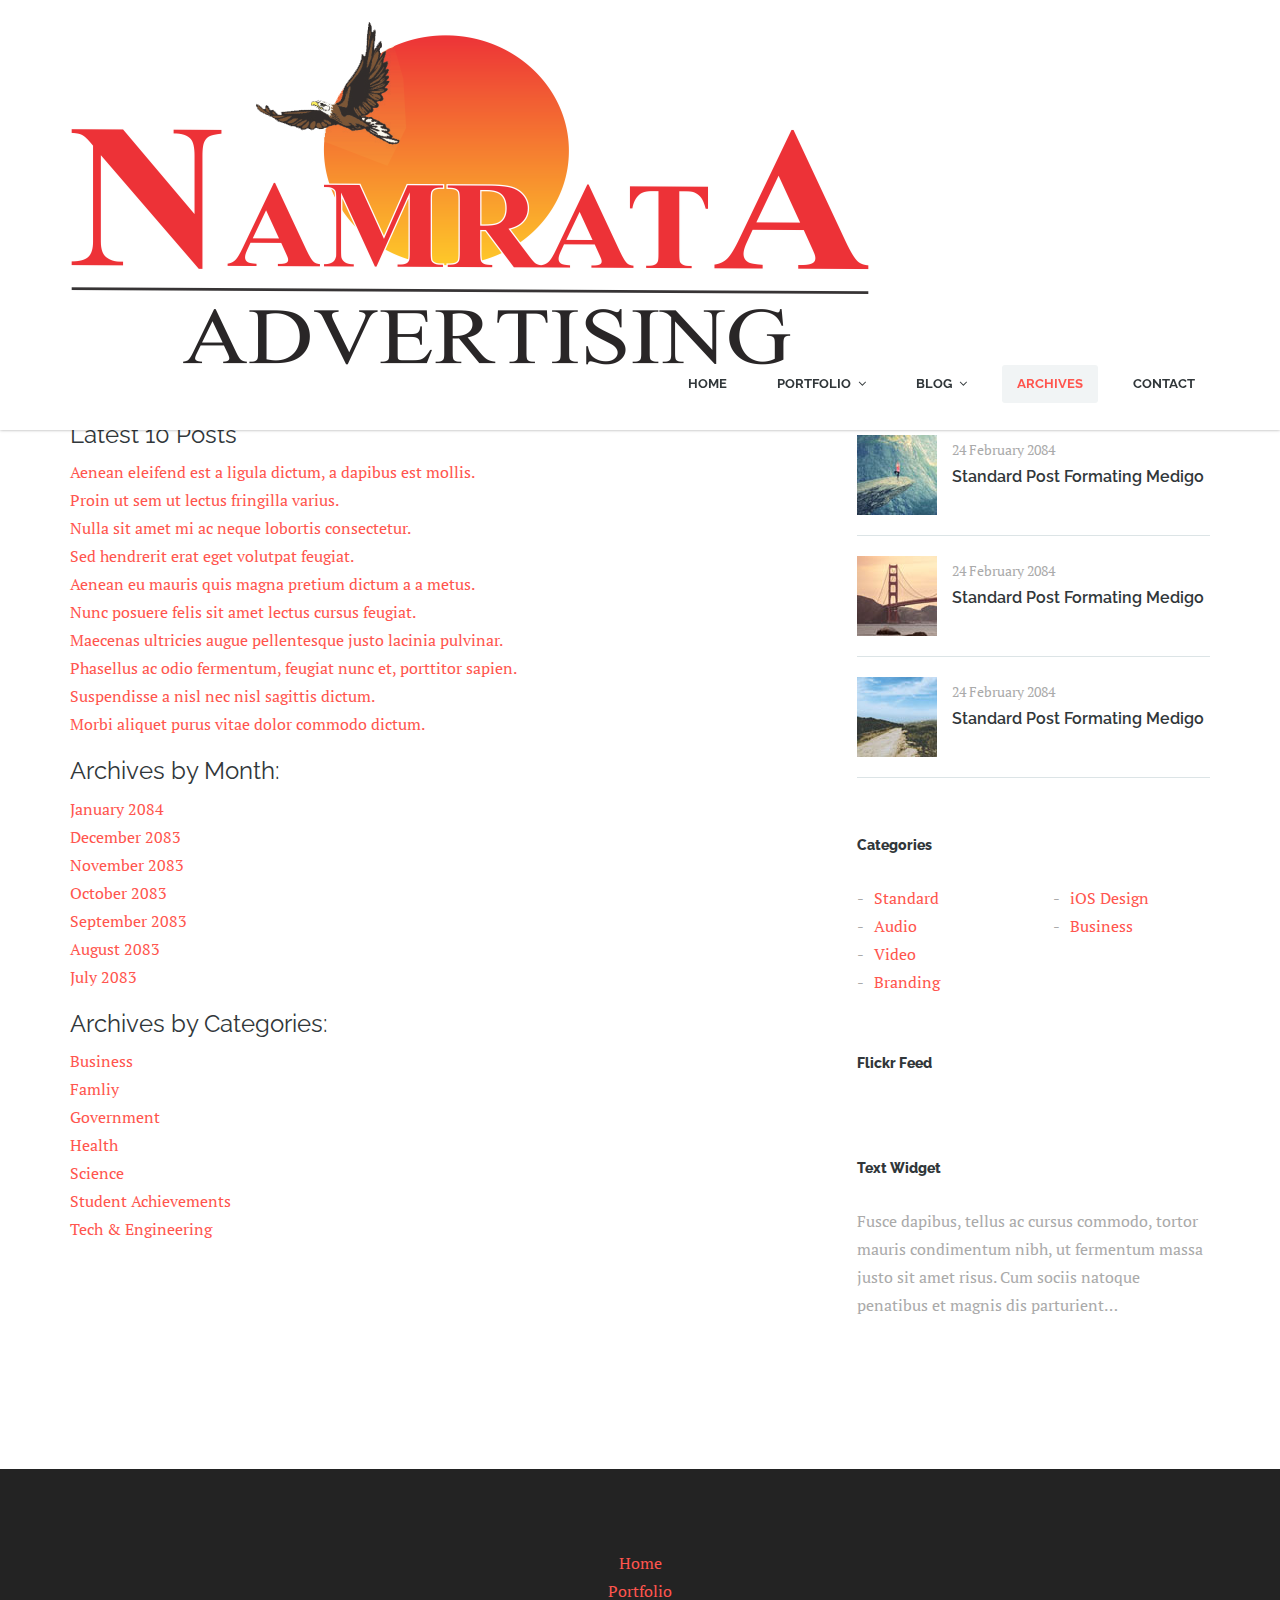
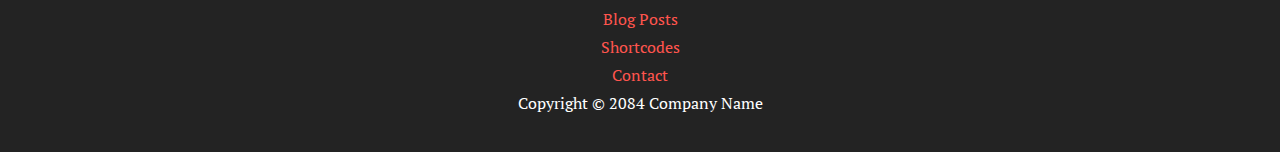
<file: archives.html>
<!DOCTYPE html>
<html lang="en-US">
<head>
	<meta charset="UTF-8">
	<meta name="viewport" content="width=device-width, initial-scale=1, maximum-scale=1">
	<title>Medigo Red, free responsive template</title>
    <meta name="keywords" content="">
	<meta name="description" content="">
    <meta name="author" content="templatemo">

	<!-- Google Fonts -->
	<link href="http://fonts.googleapis.com/css?family=PT+Serif:400,700,400italic,700itali" rel="stylesheet">
	<link href="http://fonts.googleapis.com/css?family=Raleway:400,900,800,700,500,200,100,600" rel="stylesheet">

	<!-- Stylesheets -->
	<link rel="stylesheet" href="bootstrap/bootstrap.css">
	<link rel="stylesheet" href="css/misc.css">
	<link rel="stylesheet" href="css/red-scheme.css">
	
	<!-- JavaScripts -->
	<script src="js/jquery-1.10.2.min.js"></script>
	<script src="js/jquery-migrate-1.2.1.min.js"></script>

	<link rel="shortcut icon" href="images/favicon.ico" type="image/x-icon" />

</head>
<body>

	<div class="responsive_menu">
        <ul class="main_menu">
            <li><a href="index.html">Home</a></li>
            <li><a href="#">Portfolio</a>
            	<ul>
            		<li><a href="portfolio.html">Portfolio Grid</a></li>
            		<li><a href="project-image.html">Project Image</a></li>
            		<li><a href="project-slideshow.html">Project Slideshow</a></li>
            	</ul>
            </li>
            <li><a href="#">Blog</a>
				<ul>
					<li><a href="blog.html">Blog Standard</a></li>
					<li><a href="blog-single.html">Blog Single</a></li>
                    <li><a href="#">visit templatemo</a></li>
				</ul>
            </li>
            <li><a href="archives.html">Archives</a></li>
            <li><a href="contact.html">Contact</a></li>
        </ul> <!-- /.main_menu -->
    </div> <!-- /.responsive_menu -->

	<header class="site-header clearfix">
		<div class="container">

			<div class="row">

				<div class="col-md-12">

					<div class="pull-left logo">
						<a href="index.html">
							<img src="images/logo.png" alt="Medigo by templatemo">
						</a>
					</div>	<!-- /.logo -->

					<div class="main-navigation pull-right">

						<nav class="main-nav visible-md visible-lg">
							<ul class="sf-menu">
								<li><a href="index.html">Home</a></li>
					            <li><a href="#">Portfolio</a>
					            	<ul>
					            		<li><a href="portfolio.html">Portfolio Grid</a></li>
					            		<li><a href="project-image.html">Project Image</a></li>
					            		<li><a href="project-slideshow.html">Project Slideshow</a></li>
					            	</ul>
					            </li>
					            <li><a href="#">Blog</a>
									<ul>
										<li><a href="blog.html">Blog Standard</a></li>
										<li><a href="blog-single.html">Blog Single</a></li>
                                        <li><a href="#">visit templatemo</a></li>
									</ul>
					            </li>
					            <li class="active"><a href="archives.html">Archives</a></li>
					            <li><a href="contact.html">Contact</a></li>
							</ul> <!-- /.sf-menu -->
						</nav> <!-- /.main-nav -->

						<!-- This one in here is responsive menu for tablet and mobiles -->
					    <div class="responsive-navigation visible-sm visible-xs">
					        <a href="#nogo" class="menu-toggle-btn">
					            <i class="fa fa-bars"></i>
					        </a>
					    </div> <!-- /responsive_navigation -->

					</div> <!-- /.main-navigation -->

				</div> <!-- /.col-md-12 -->

			</div> <!-- /.row -->

		</div> <!-- /.container -->
	</header> <!-- /.site-header -->

	<div class="first-widget parallax" id="blog">
		<div class="parallax-overlay">
			<div class="container pageTitle">
				<div class="row">
					<div class="col-md-6 col-sm-6">
						<h2 class="page-title">Archives</h2>
					</div> <!-- /.col-md-6 -->
					<div class="col-md-6 col-sm-6 text-right">
						<span class="page-location">Home / Archives</span>
					</div> <!-- /.col-md-6 -->
				</div> <!-- /.row -->
			</div> <!-- /.container -->
		</div> <!-- /.parallax-overlay -->
	</div> <!-- /.pageTitle -->

	<div class="container">	
		<div class="row">

			<div class="col-md-8 blog-posts">
				<div class="row">
					<div class="col-md-12">
						<div class="archive-wrapper">
							<p>Feel free to download templates from templatemo.com website. Lorem ipsum dolor sit amet, consectetur adipisicing elit. Minima, excepturi ullam officia debitis blanditiis eos omnis asperiores eaque mollitia consequatur in aspernatur delectus ab accusantium itaque dolores alias provident veritatis repellendus culpa nemo vel accusamus!</p>
							<h3 class="archive-title">Latest 10 Posts</h3>
							<ul class="archive-list">
                                <li><a href="blog-single.html">Aenean eleifend est a ligula dictum, a dapibus est mollis.</a></li>
                                <li><a href="blog-single.html">Proin ut sem ut lectus fringilla varius.</a></li>
                                <li><a href="blog-single.html">Nulla sit amet mi ac neque lobortis consectetur.</a></li>
                                <li><a href="blog-single.html">Sed hendrerit erat eget volutpat feugiat.</a></li>
                                <li><a href="blog-single.html">Aenean eu mauris quis magna pretium dictum a a metus.</a></li>
                                <li><a href="blog-single.html">Nunc posuere felis sit amet lectus cursus feugiat.</a></li>
                                <li><a href="blog-single.html">Maecenas ultricies augue pellentesque justo lacinia pulvinar.</a></li>
                                <li><a href="blog-single.html">Phasellus ac odio fermentum, feugiat nunc et, porttitor sapien.</a></li>
                                <li><a href="blog-single.html">Suspendisse a nisl nec nisl sagittis dictum.</a></li>
                                <li><a href="blog-single.html">Morbi aliquet purus vitae dolor commodo dictum.</a></li>
                            </ul>
                            <h3 class="archive-title">Archives by Month:</h3>
                            <ul class="archive-list">
                                <li><a href="#">January 2084</a></li>
                                <li><a href="#">December 2083</a></li>
                                <li><a href="#">November 2083</a></li>
                                <li><a href="#">October 2083</a></li>
                                <li><a href="#">September 2083</a></li>
                                <li><a href="#">August 2083</a></li>
                                <li><a href="#">July 2083</a></li>
                            </ul>
                            <h3 class="archive-title">Archives by Categories:</h3>
                            <ul class="archive-list">
                                <li><a href="#">Business</a></li>
                                <li><a href="#">Famliy</a></li>
                                <li><a href="#">Government</a></li>
                                <li><a href="#">Health</a></li>
                                <li><a href="#">Science</a></li>
                                <li><a href="#">Student Achievements</a></li>
                                <li><a href="#">Tech &amp; Engineering</a></li>
                            </ul>
						</div>
					</div> <!-- /.col-md-12 -->
				</div> <!-- /.row -->
			</div> <!-- /.col-md-8 -->

			<div class="col-md-4">
				<div class="sidebar">
					<div class="sidebar-widget">
						<h5 class="widget-title">Recent Posts</h5>
						<div class="last-post clearfix">
							<div class="thumb pull-left">
								<a href="#"><img src="images/includes/blogthumb1.jpg" alt=""></a>
							</div>
							<div class="content">
								<span>24 February 2084</span>
								<h4><a href="#">Standard Post Formating Medigo</a></h4>
							</div>
						</div> <!-- /.last-post -->
						<div class="last-post clearfix">
							<div class="thumb pull-left">
								<a href="#"><img src="images/includes/blogthumb2.jpg" alt=""></a>
							</div>
							<div class="content">
								<span>24 February 2084</span>
								<h4><a href="#">Standard Post Formating Medigo</a></h4>
							</div>
						</div> <!-- /.last-post -->
						<div class="last-post clearfix">
							<div class="thumb pull-left">
								<a href="#"><img src="images/includes/blogthumb3.jpg" alt=""></a>
							</div>
							<div class="content">
								<span>24 February 2084</span>
								<h4><a href="#">Standard Post Formating Medigo</a></h4>
							</div>
						</div> <!-- /.last-post -->
					</div> <!-- /.sidebar-widget -->
					<div class="sidebar-widget">
						<h5 class="widget-title">Categories</h5>
						<div class="row categories">
							<div class="col-md-6">
								<ul>
									<li><a href="#">Standard</a></li>
									<li><a href="#">Audio</a></li>
									<li><a href="#">Video</a></li>
									<li><a href="#">Branding</a></li>
								</ul>
							</div>
							<div class="col-md-6">
								<ul>
									<li><a href="#">iOS Design</a></li>
									<li><a href="#">Business</a></li>
								</ul>
							</div>
						</div> <!-- /.row -->
					</div> <!-- /.sidebar-widget -->
					<div class="sidebar-widget">
						<h5 class="widget-title">Flickr Feed</h5>
						<ul id="flickr-feed" class="thumbs"></ul>
					</div> <!-- /.sidebar-widget -->
					<div class="sidebar-widget">
						<h5 class="widget-title">Text Widget</h5>
						<p class="light-text">Fusce dapibus, tellus ac cursus commodo, tortor mauris condimentum nibh, ut fermentum massa justo sit amet risus. Cum sociis natoque penatibus et magnis dis parturient… </p>
					</div> <!-- /.sidebar-widget -->
				</div> <!-- /.sidebar -->
			</div> <!-- /.col-md-4 -->

		</div> <!-- /.row -->
	</div> <!-- /.container -->	

	

	<div class="container">
		
	</div> <!-- /.container -->

	<footer class="site-footer">
		<div class="container">
			<div class="row">
				<div class="col-md-12">
					<nav class="footer-nav clearfix">
						<ul class="footer-menu">
							<li><a href="index.html">Home</a></li>
							<li><a href="portfolio.html">Portfolio</a></li>
							<li><a href="blog.html">Blog Posts</a></li>
							<li><a href="archives.html">Shortcodes</a></li>
							<li><a href="contact.html">Contact</a></li>
						</ul> <!-- /.footer-menu -->
					</nav> <!-- /.footer-nav -->
				</div> <!-- /.col-md-12 -->
			</div> <!-- /.row -->
			<div class="row">
				<div class="col-md-12">
					<p class="copyright-text">Copyright &copy; 2084 Company Name</p>
				</div> <!-- /.col-md-12 -->
			</div> <!-- /.row -->
		</div> <!-- /.container -->
	</footer> <!-- /.site-footer -->

	<!-- Scripts -->
	<script src="js/min/plugins.min.js"></script>
	<script src="js/min/medigo-custom.min.js"></script>


</body>
</html>
</file>
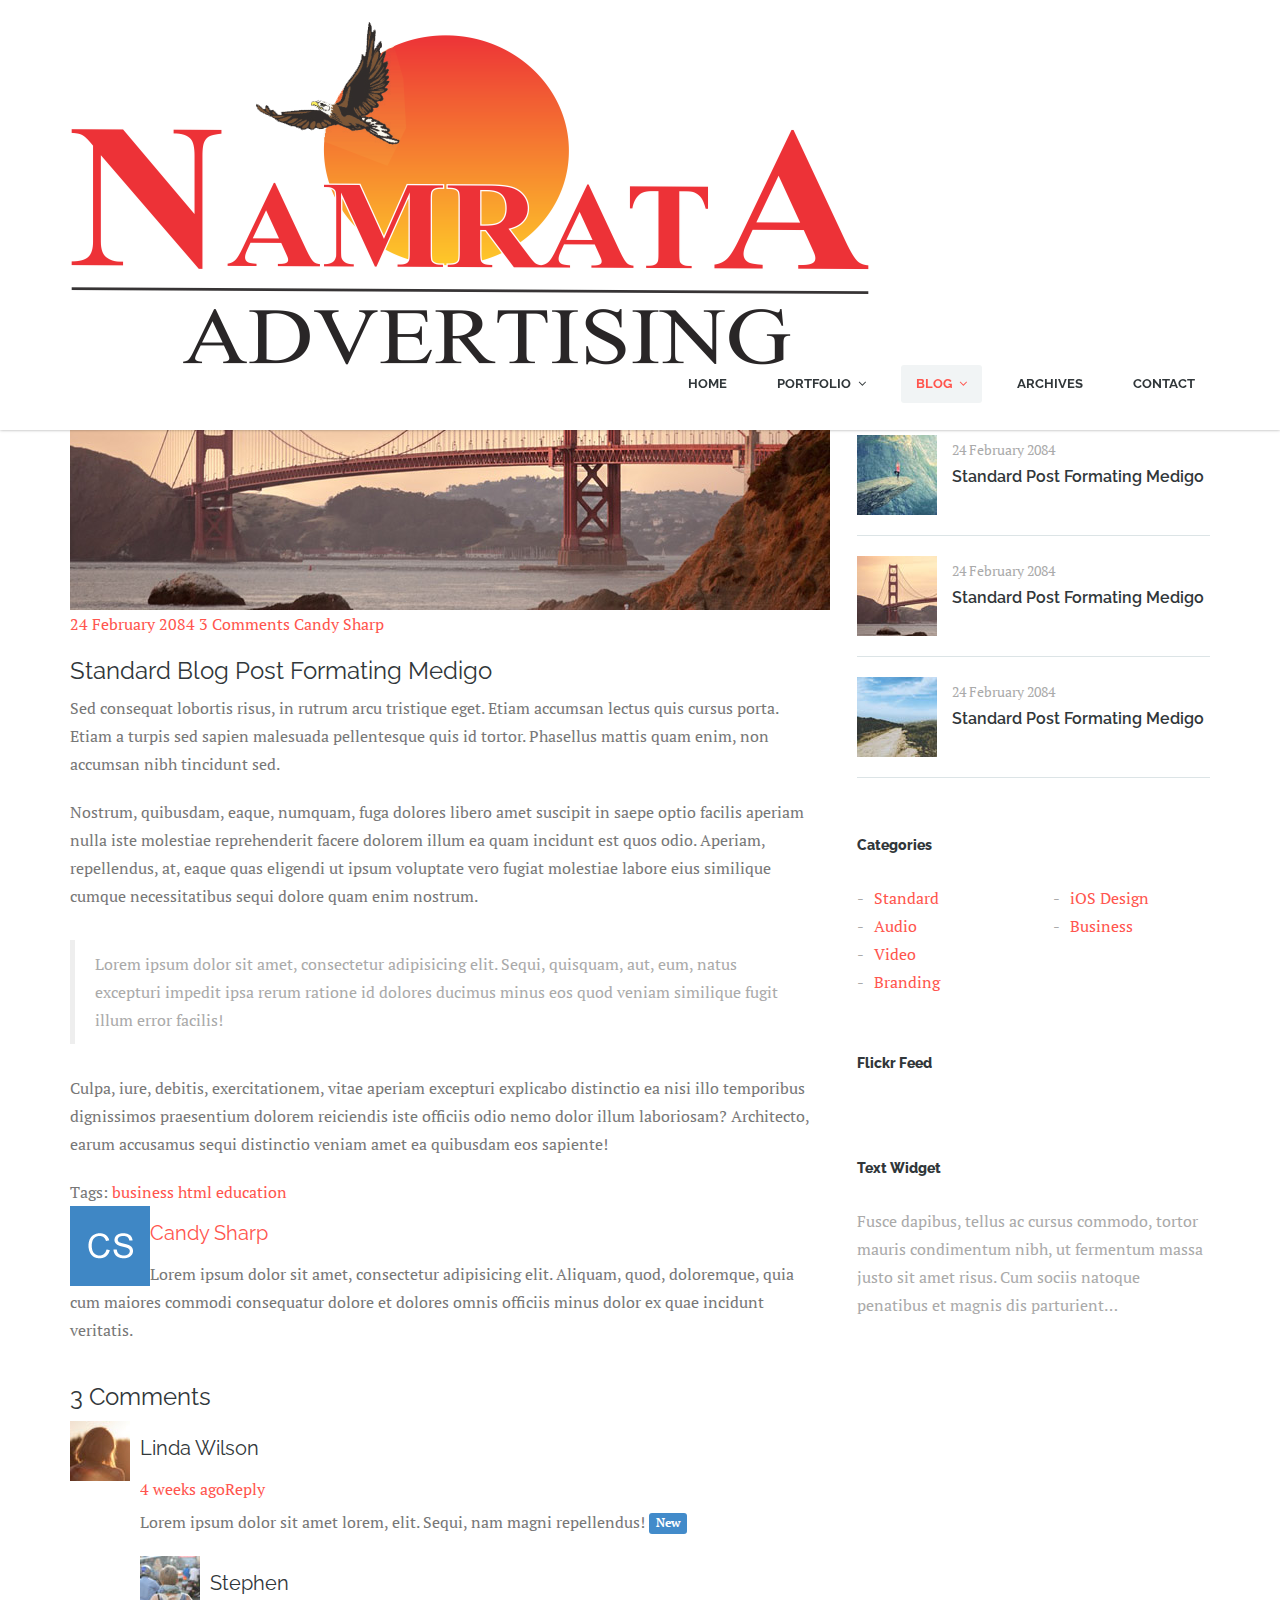
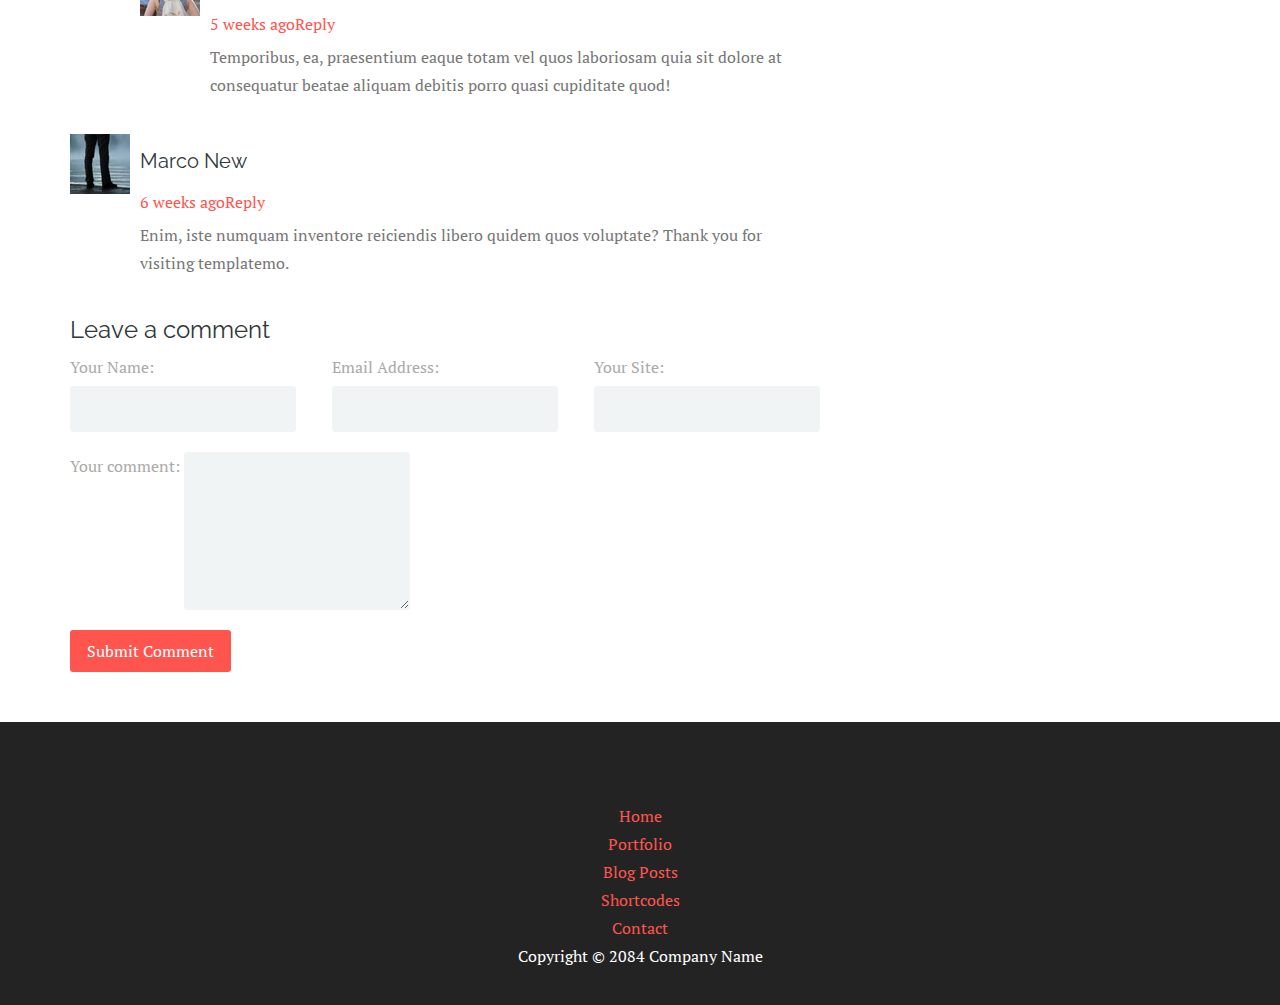
<file: blog-single.html>
<!DOCTYPE html>
<html lang="en-US">
<head>
	<meta charset="UTF-8">
	<meta name="viewport" content="width=device-width, initial-scale=1, maximum-scale=1">
	<title>Medigo Red, Blog Post, free template</title>
    <meta name="keywords" content="">
	<meta name="description" content="">
    <meta name="author" content="templatemo">
    <!-- 
	Medigo Template
	http://www.templatemo.com/preview/templatemo_460_medigo
    -->

	<!-- Google Fonts -->
	<link href="http://fonts.googleapis.com/css?family=PT+Serif:400,700,400italic,700itali" rel="stylesheet">
	<link href="http://fonts.googleapis.com/css?family=Raleway:400,900,800,700,500,200,100,600" rel="stylesheet">

	<!-- Stylesheets -->
	<link rel="stylesheet" href="bootstrap/bootstrap.css">
	<link rel="stylesheet" href="css/misc.css">
	<link rel="stylesheet" href="css/red-scheme.css">
	
	<!-- JavaScripts -->
	<script src="js/jquery-1.10.2.min.js"></script>
	<script src="js/jquery-migrate-1.2.1.min.js"></script>

	<link rel="shortcut icon" href="images/favicon.ico" type="image/x-icon" />

</head>
<body>


	<div class="responsive_menu">
        <ul class="main_menu">
            <li><a href="index.html">Home</a></li>
            <li><a href="#">Portfolio</a>
            	<ul>
            		<li><a href="portfolio.html">Portfolio Grid</a></li>
            		<li><a href="project-image.html">Project Image</a></li>
            		<li><a href="project-slideshow.html">Project Slideshow</a></li>
            	</ul>
            </li>
            <li><a href="#">Blog</a>
				<ul>
					<li><a href="blog.html">Blog Standard</a></li>
					<li><a href="blog-single.html">Blog Single</a></li>
                    <li><a href="#">visit templatemo</a></li>
				</ul>
            </li>
            <li><a href="archives.html">Archives</a></li>
            <li><a href="contact.html">Contact</a></li>
        </ul> <!-- /.main_menu -->
    </div> <!-- /.responsive_menu -->

	<header class="site-header clearfix">
		<div class="container">

			<div class="row">

				<div class="col-md-12">

					<div class="pull-left logo">
						<a href="index.html">
							<img src="images/logo.png" alt="Medigo">
						</a>
					</div>	<!-- /.logo -->

					<div class="main-navigation pull-right">

						<nav class="main-nav visible-md visible-lg">
							<ul class="sf-menu">
								<li><a href="index.html">Home</a></li>
					            <li><a href="#">Portfolio</a>
					            	<ul>
					            		<li><a href="portfolio.html">Portfolio Grid</a></li>
					            		<li><a href="project-image.html">Project Image</a></li>
					            		<li><a href="project-slideshow.html">Project Slideshow</a></li>
					            	</ul>
					            </li>
					            <li class="active"><a href="#">Blog</a>
									<ul>
										<li><a href="blog.html">Blog Standard</a></li>
										<li><a href="blog-single.html">Blog Single</a></li>
                                        <li><a href="#">visit templatemo</a></li>
									</ul>
					            </li>
					            <li><a href="archives.html">Archives</a></li>
					            <li><a href="contact.html">Contact</a></li>
							</ul> <!-- /.sf-menu -->
						</nav> <!-- /.main-nav -->

						<!-- This one in here is responsive menu for tablet and mobiles -->
					    <div class="responsive-navigation visible-sm visible-xs">
					        <a href="#nogo" class="menu-toggle-btn">
					            <i class="fa fa-bars"></i>
					        </a>
					    </div> <!-- /responsive_navigation -->

					</div> <!-- /.main-navigation -->

				</div> <!-- /.col-md-12 -->

			</div> <!-- /.row -->

		</div> <!-- /.container -->
	</header> <!-- /.site-header -->

	<div class="first-widget parallax" id="blogId">
		<div class="parallax-overlay">
			<div class="container pageTitle">
				<div class="row">
					<div class="col-md-6 col-sm-6">
						<h2 class="page-title">Blog Single</h2>
					</div> <!-- /.col-md-6 -->
					<div class="col-md-6 col-sm-6 text-right">
						<span class="page-location">Home / Blog Single</span>
					</div> <!-- /.col-md-6 -->
				</div> <!-- /.row -->
			</div> <!-- /.container -->
		</div> <!-- /.parallax-overlay -->
	</div> <!-- /.pageTitle -->

	<div class="container">	
		<div class="row">

			<div class="col-md-8 blog-posts">
				<div class="row">
					<div class="col-md-12">
						<div class="post-blog">
							<div class="blog-image">
								<img src="images/includes/blog2.jpg" alt="">
							</div> <!-- /.blog-image -->
							<div class="blog-content">
								<span class="meta-date"><a href="#">24 February 2084</a></span>
								<span class="meta-comments"><a href="#blog-comments">3 Comments</a></span>
								<span class="meta-author"><a href="#blog-author">Candy Sharp</a></span>
								<h3>Standard Blog Post Formating Medigo</h3>
								<p>Sed consequat lobortis risus, in rutrum arcu tristique eget. Etiam accumsan lectus quis cursus porta.  Etiam a turpis sed sapien malesuada pellentesque quis id tortor.  Phasellus mattis quam enim, non accumsan nibh tincidunt sed.</p>
								<p>Nostrum, quibusdam, eaque, numquam, fuga dolores libero amet suscipit in saepe optio facilis aperiam nulla iste molestiae reprehenderit facere dolorem illum ea quam incidunt est quos odio. Aperiam, repellendus, at, eaque quas eligendi ut ipsum voluptate vero fugiat molestiae labore eius similique cumque necessitatibus sequi dolore quam enim nostrum.</p>
								<blockquote>
									Lorem ipsum dolor sit amet, consectetur adipisicing elit. Sequi, quisquam, aut, eum, natus excepturi impedit ipsa rerum ratione id dolores ducimus minus eos quod veniam similique fugit illum error facilis!
								</blockquote>
								<p>Culpa, iure, debitis, exercitationem, vitae aperiam excepturi explicabo distinctio ea nisi illo temporibus dignissimos praesentium dolorem reiciendis iste officiis odio nemo dolor illum laboriosam? Architecto, earum accusamus sequi distinctio veniam amet ea quibusdam eos sapiente!</p>
								<div class="tag-items">
                                    <span class="small-text">Tags:</span>
                                    <a href="#" rel="tag">business</a>
                                    <a href="#" rel="tag">html</a>
                                    <a href="#" rel="tag">education</a>
                                </div>
							</div> <!-- /.blog-content -->
						</div> <!-- /.post-blog -->
					</div> <!-- /.col-md-12 -->
				</div> <!-- /.row -->
				<div class="row">
					<div class="col-md-12">
						<div id="blog-author" class="clearfix">
                            <a href="#" class="blog-author-img pull-left">
                                <img src="images/includes/author.png" alt="">
                            </a>
                            <div class="blog-author-info">
                                <h4 class="author-name"><a href="#">Candy Sharp</a></h4>
                                <p>Lorem ipsum dolor sit amet, consectetur adipisicing elit. Aliquam, quod, doloremque, quia cum maiores commodi consequatur dolore et dolores omnis officiis minus dolor ex quae incidunt veritatis.</p>
                            </div>
                        </div>
					</div> <!-- /.col-md-12 -->
				</div> <!-- /.row -->
				<div class="row">
					<div class="col-md-12">
                        <div id="blog-comments" class="blog-post-comments">
                            <h3>3 Comments</h3>
                            <div class="blog-comments-content">
                                <div class="media">
                                    <div class="pull-left">
                                        <img class="media-object" src="images/includes/comment1.jpg" alt="">
                                    </div>
                                    <div class="media-body">
                                        <div class="media-heading">
                                        	<h4>Linda Wilson</h4> 
                                        	<a href="#"><span>4 weeks ago</span><span>Reply</span></a>
                                        </div>
                                        <p>Lorem ipsum dolor sit amet lorem, elit. Sequi, nam magni repellendus! <span class="label label-primary">New</span></p>
                                        <div class="media">
                                            <div class="pull-left">
                                                <img class="media-object" src="images/includes/comment2.jpg" alt="">
                                            </div>
                                            <div class="media-body">
                                                <div class="media-heading">
		                                        	<h4>Stephen</h4> 
		                                        	<a href="#"><span>5 weeks ago</span><span>Reply</span></a>
		                                        </div>
                                                <p>Temporibus, ea, praesentium eaque totam vel quos laboriosam quia sit dolore at consequatur beatae aliquam debitis porro quasi cupiditate quod!</p>
                                            </div>
                                        </div>
                                    </div>
                                </div>
                                <div class="media">
                                    <div class="pull-left">
                                        <img class="media-object" src="images/includes/comment3.jpg" alt="">
                                    </div>
                                    <div class="media-body">
                                        <div class="media-heading">
                                        	<h4>Marco New</h4> 
                                        	<a href="#"><span>6 weeks ago</span><span>Reply</span></a>
                                        </div>
                                        <p>Enim, iste numquam inventore reiciendis libero quidem quos voluptate? Thank you for visiting templatemo.</p>
                                    </div>
                                </div>
                            </div> <!-- /.blog-comments-content -->
                        </div> <!-- /.blog-post-comments -->
                    </div> <!-- /.col-md-12 -->
				</div> <!-- /.row -->
				<div class="row">
                    <div class="col-md-12">
                        <div class="comment-form">
                            <h3>Leave a comment</h3>
                            <div class="widget-inner">
                            	<form action="#" method="post">
                                <div class="row">
                                    <div class="col-md-4">
                                        <p>
                                            <label for="name-id">Your Name:</label>
                                            <input type="text" id="name-id" name="name-id">
                                        </p>
                                    </div>
                                    <div class="col-md-4">
                                        <p>
                                            <label for="email-id">Email Address:</label>
                                            <input type="text" id="email-id" name="email-id">
                                        </p>
                                    </div>
                                    <div class="col-md-4">
                                        <p>
                                            <label for="site-id">Your Site:</label>
                                            <input type="text" id="site-id" name="site-id">
                                        </p>
                                    </div>
                                </div>
                                <div class="row">
                                    <div class="col-md-12">
                                        <p>
                                            <label for="comment">Your comment:</label>
                                            <textarea name="comment" id="comment" rows="5"></textarea>
                                        </p>
                                    </div>
                                </div>
                                <div class="row">
                                    <div class="col-md-12">
                                        <input class="mainBtn" type="submit" name="submit" value="Submit Comment" id="submit">
                                    </div>
                                </div>
                                </form>
                            </div> <!-- /.widget-inner -->
                        </div> <!-- /.widget-main -->
                    </div> <!-- /.col-md-12 -->
                </div> <!-- /.row -->
			</div> <!-- /.col-md-8 -->

			<div class="col-md-4">
				<div class="sidebar">
					<div class="sidebar-widget">
						<h5 class="widget-title">Recent Posts</h5>
						<div class="last-post clearfix">
							<div class="thumb pull-left">
								<a href="#"><img src="images/includes/blogthumb1.jpg" alt=""></a>
							</div>
							<div class="content">
								<span>24 February 2084</span>
								<h4><a href="#">Standard Post Formating Medigo</a></h4>
							</div>
						</div> <!-- /.last-post -->
						<div class="last-post clearfix">
							<div class="thumb pull-left">
								<a href="#"><img src="images/includes/blogthumb2.jpg" alt=""></a>
							</div>
							<div class="content">
								<span>24 February 2084</span>
								<h4><a href="#">Standard Post Formating Medigo</a></h4>
							</div>
						</div> <!-- /.last-post -->
						<div class="last-post clearfix">
							<div class="thumb pull-left">
								<a href="#"><img src="images/includes/blogthumb3.jpg" alt=""></a>
							</div>
							<div class="content">
								<span>24 February 2084</span>
								<h4><a href="#">Standard Post Formating Medigo</a></h4>
							</div>
						</div> <!-- /.last-post -->
					</div> <!-- /.sidebar-widget -->
					<div class="sidebar-widget">
						<h5 class="widget-title">Categories</h5>
						<div class="row categories">
							<div class="col-md-6">
								<ul>
									<li><a href="#">Standard</a></li>
									<li><a href="#">Audio</a></li>
									<li><a href="#">Video</a></li>
									<li><a href="#">Branding</a></li>
								</ul>
							</div>
							<div class="col-md-6">
								<ul>
									<li><a href="#">iOS Design</a></li>
									<li><a href="#">Business</a></li>
								</ul>
							</div>
						</div> <!-- /.row -->
					</div> <!-- /.sidebar-widget -->
					<div class="sidebar-widget">
						<h5 class="widget-title">Flickr Feed</h5>
						<ul id="flickr-feed" class="thumbs"></ul>
					</div> <!-- /.sidebar-widget -->
					<div class="sidebar-widget">
						<h5 class="widget-title">Text Widget</h5>
						<p class="light-text">Fusce dapibus, tellus ac cursus commodo, tortor mauris condimentum nibh, ut fermentum massa justo sit amet risus. Cum sociis natoque penatibus et magnis dis parturient… </p>
					</div> <!-- /.sidebar-widget -->
				</div> <!-- /.sidebar -->
			</div> <!-- /.col-md-4 -->

		</div> <!-- /.row -->
	</div> <!-- /.container -->	


	<footer class="site-footer">
		<div class="container">
			<div class="row">
				<div class="col-md-12">
					<nav class="footer-nav clearfix">
						<ul class="footer-menu">
							<li><a href="index.html">Home</a></li>
							<li><a href="portfolio.html">Portfolio</a></li>
							<li><a href="blog.html">Blog Posts</a></li>
							<li><a href="archives.html">Shortcodes</a></li>
							<li><a href="contact.html">Contact</a></li>
						</ul> <!-- /.footer-menu -->
					</nav> <!-- /.footer-nav -->
				</div> <!-- /.col-md-12 -->
			</div> <!-- /.row -->
			<div class="row">
				<div class="col-md-12">
					<p class="copyright-text">Copyright &copy; 2084 Company Name</p>
				</div> <!-- /.col-md-12 -->
			</div> <!-- /.row -->
		</div> <!-- /.container -->
	</footer> <!-- /.site-footer -->

	<!-- Scripts -->
	<script src="js/min/plugins.min.js"></script>
	<script src="js/min/medigo-custom.min.js"></script>


</body>
</html>
</file>
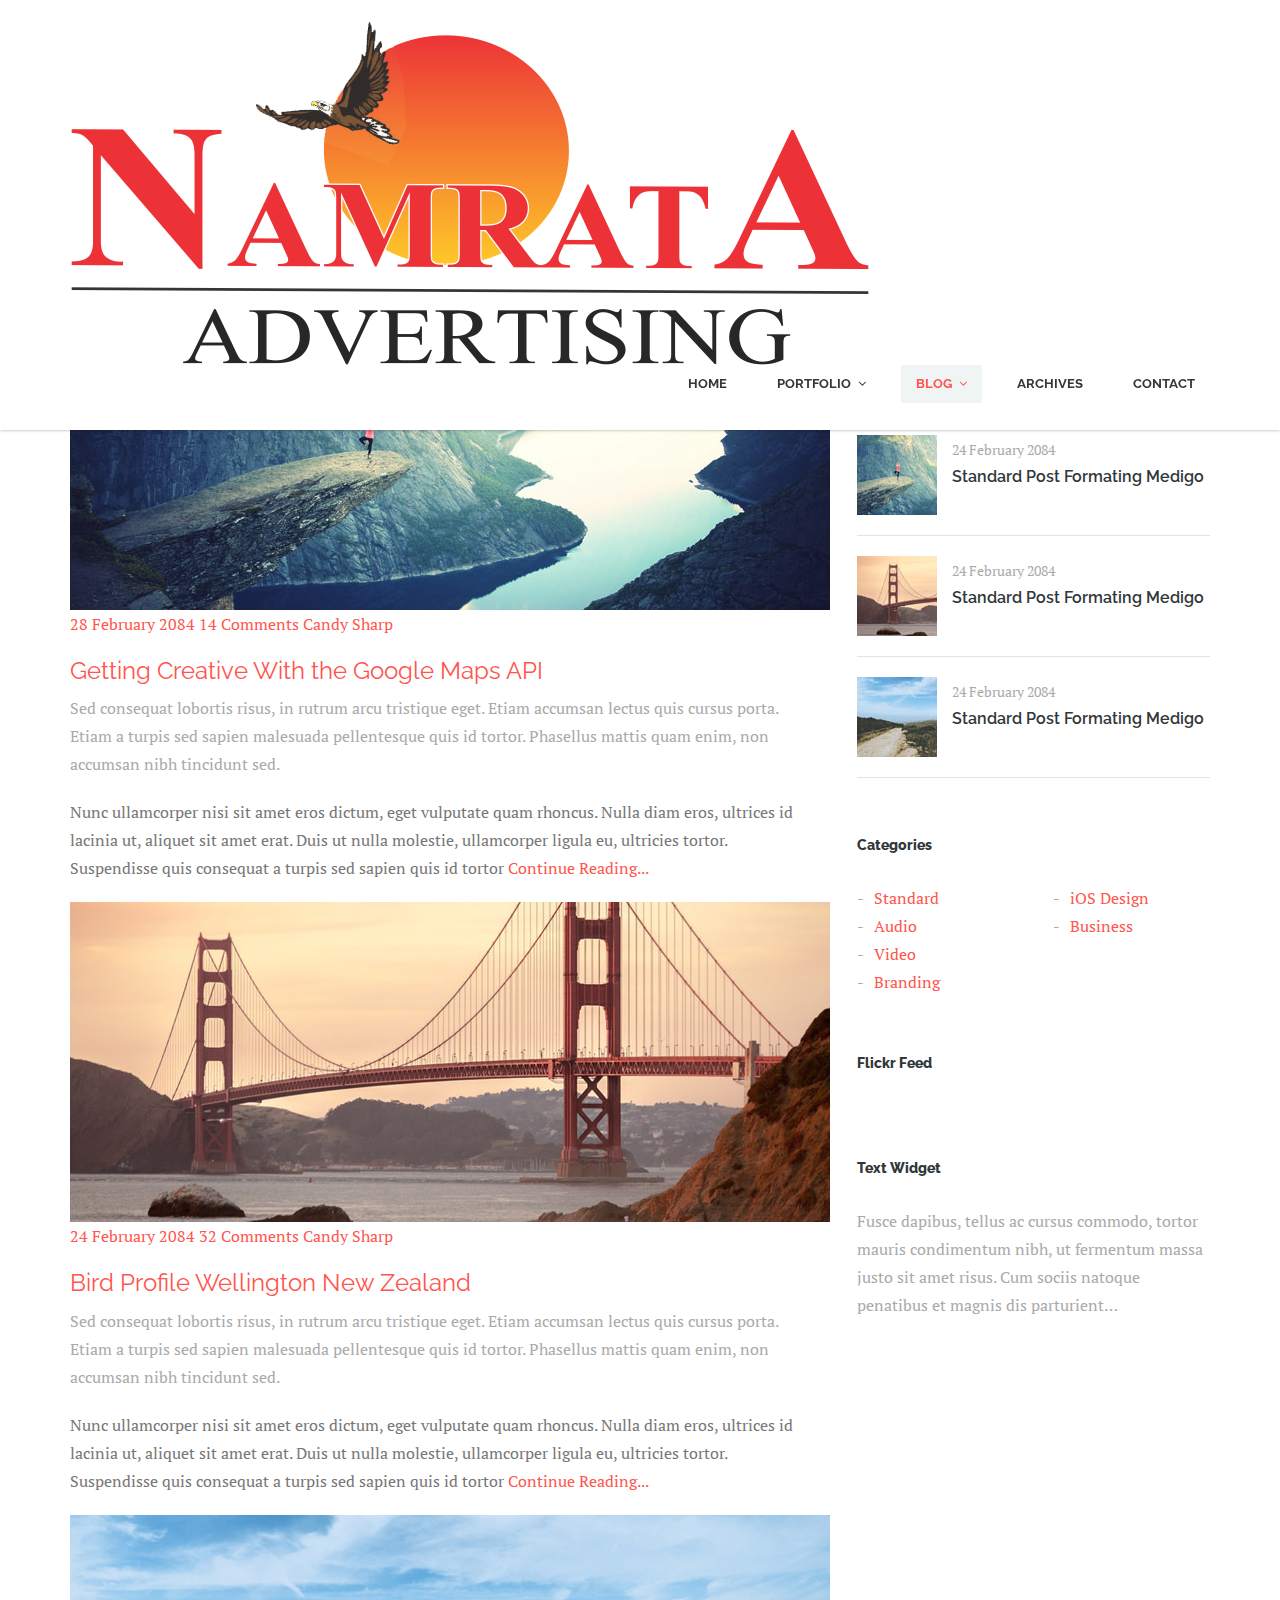
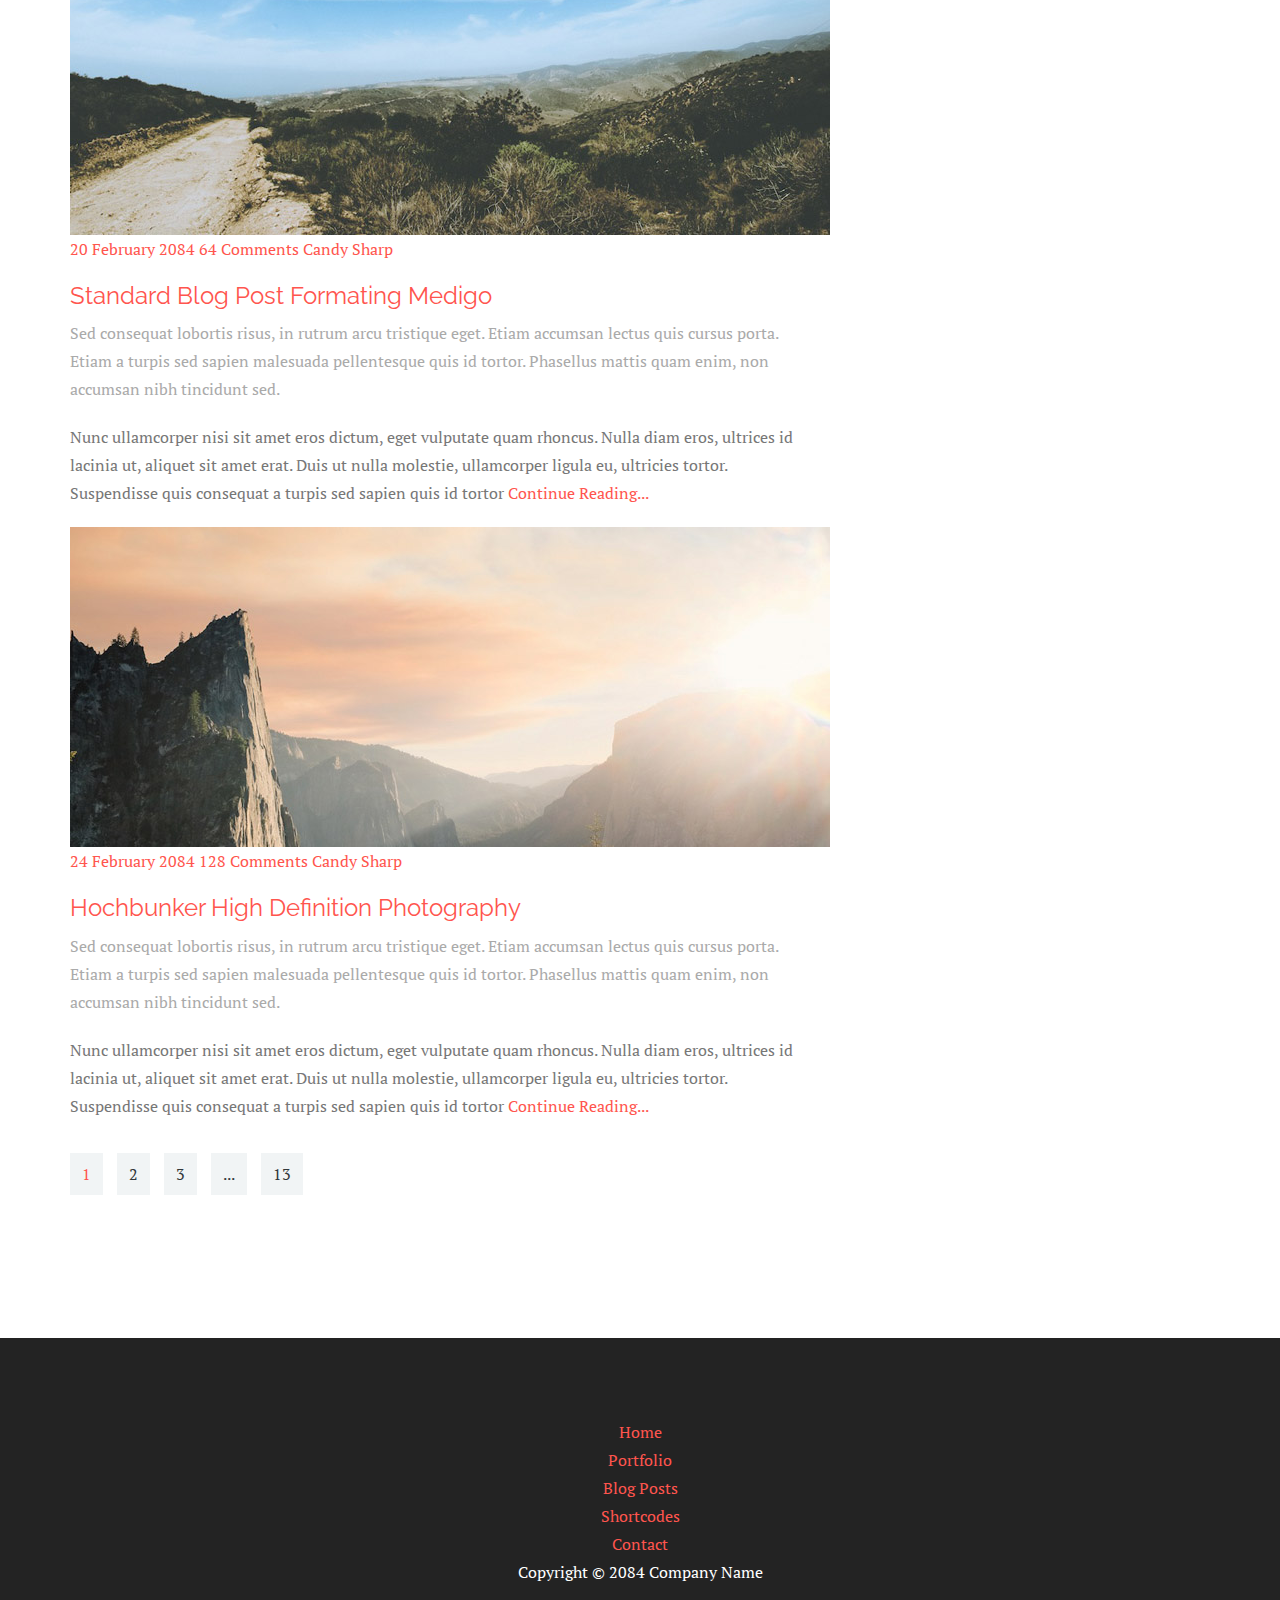
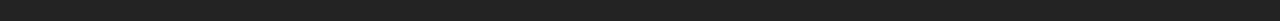
<file: blog.html>
<!DOCTYPE html>
<html lang="en-US">
<head>
	<meta charset="UTF-8">
	<meta name="viewport" content="width=device-width, initial-scale=1, maximum-scale=1">
	<title>Medigo Red, Blog, free template</title>
    <meta name="keywords" content="">
	<meta name="description" content="">
    <meta name="author" content="templatemo">
    <!-- 
	Medigo Template
	http://www.templatemo.com/preview/templatemo_460_medigo
    -->

	<!-- Google Fonts -->
	<link href="http://fonts.googleapis.com/css?family=PT+Serif:400,700,400italic,700itali" rel="stylesheet">
	<link href="http://fonts.googleapis.com/css?family=Raleway:400,900,800,700,500,200,100,600" rel="stylesheet">

	<!-- Stylesheets -->
	<link rel="stylesheet" href="bootstrap/bootstrap.css">
	<link rel="stylesheet" href="css/misc.css">
	<link rel="stylesheet" href="css/red-scheme.css">
	
	<!-- JavaScripts -->
	<script src="js/jquery-1.10.2.min.js"></script>
	<script src="js/jquery-migrate-1.2.1.min.js"></script>

	<link rel="shortcut icon" href="images/favicon.ico" type="image/x-icon" />

</head>
<body>


	<div class="responsive_menu">
        <ul class="main_menu">
            <li><a href="index.html">Home</a></li>
            <li><a href="#">Portfolio</a>
            	<ul>
            		<li><a href="portfolio.html">Portfolio Grid</a></li>
            		<li><a href="project-image.html">Project Image</a></li>
            		<li><a href="project-slideshow.html">Project Slideshow</a></li>
            	</ul>
            </li>
            <li><a href="#">Blog</a>
				<ul>
					<li><a href="blog.html">Blog Standard</a></li>
					<li><a href="blog-single.html">Blog Single</a></li>
                    <li><a href="#">visit templatemo</a></li>
				</ul>
            </li>
            <li><a href="archives.html">Archives</a></li>
            <li><a href="contact.html">Contact</a></li>
        </ul> <!-- /.main_menu -->
    </div> <!-- /.responsive_menu -->

	<header class="site-header clearfix">
		<div class="container">

			<div class="row">

				<div class="col-md-12">

					<div class="pull-left logo">
						<a href="index.html">
							<img src="images/logo.png" alt="Medigo">
						</a>
					</div>	<!-- /.logo -->

					<div class="main-navigation pull-right">

						<nav class="main-nav visible-md visible-lg">
							<ul class="sf-menu">
								<li><a href="index.html">Home</a></li>
					            <li><a href="#">Portfolio</a>
					            	<ul>
					            		<li><a href="portfolio.html">Portfolio Grid</a></li>
					            		<li><a href="project-image.html">Project Image</a></li>
					            		<li><a href="project-slideshow.html">Project Slideshow</a></li>
					            	</ul>
					            </li>
					            <li class="active"><a href="#">Blog</a>
									<ul>
										<li><a href="blog.html">Blog Standard</a></li>
										<li><a href="blog-single.html">Blog Single</a></li>
                                        <li><a href="#">visit templatemo</a></li>
									</ul>
					            </li>
					            <li><a href="archives.html">Archives</a></li>
					            <li><a href="contact.html">Contact</a></li>
							</ul> <!-- /.sf-menu -->
						</nav> <!-- /.main-nav -->

						<!-- This one in here is responsive menu for tablet and mobiles -->
					    <div class="responsive-navigation visible-sm visible-xs">
					        <a href="#nogo" class="menu-toggle-btn">
					            <i class="fa fa-bars"></i>
					        </a>
					    </div> <!-- /responsive_navigation -->

					</div> <!-- /.main-navigation -->

				</div> <!-- /.col-md-12 -->

			</div> <!-- /.row -->

		</div> <!-- /.container -->
	</header> <!-- /.site-header -->

	<div class="first-widget parallax" id="blog">
		<div class="parallax-overlay">
			<div class="container pageTitle">
				<div class="row">
					<div class="col-md-6 col-sm-6">
						<h2 class="page-title">Blog</h2>
					</div> <!-- /.col-md-6 -->
					<div class="col-md-6 col-sm-6 text-right">
						<span class="page-location">Home / Blog</span>
					</div> <!-- /.col-md-6 -->
				</div> <!-- /.row -->
			</div> <!-- /.container -->
		</div> <!-- /.parallax-overlay -->
	</div> <!-- /.pageTitle -->

	<div class="container">	
		<div class="row">

			<div class="col-md-8 blog-posts">
				<div class="row">
					<div class="col-md-12">
						<div class="post-blog">
							<div class="blog-image">
								<a href="blog-single.html">
									<img src="images/includes/blog1.jpg" alt="">
								</a>
							</div> <!-- /.blog-image -->
							<div class="blog-content">
								<span class="meta-date"><a href="#">28 February 2084</a></span>
								<span class="meta-comments"><a href="#">14 Comments</a></span>
								<span class="meta-author"><a href="#">Candy Sharp</a></span>
								<h3><a href="blog-single.html">Getting Creative With the Google Maps API</a></h3>
								<p class="light-text">Sed consequat lobortis risus, in rutrum arcu tristique eget. Etiam accumsan lectus quis cursus porta.  Etiam a turpis sed sapien malesuada pellentesque quis id tortor.  Phasellus mattis quam enim, non accumsan nibh tincidunt sed.</p>
								<p>Nunc ullamcorper nisi sit amet eros dictum, eget vulputate quam rhoncus. Nulla diam eros, ultrices id lacinia ut, aliquet sit amet erat. Duis ut nulla molestie, ullamcorper ligula eu, ultricies tortor. Suspendisse quis consequat a turpis sed sapien quis id tortor <a href="blog-single.html">Continue Reading...</a></p>
							</div> <!-- /.blog-content -->
						</div> <!-- /.post-blog -->
						<div class="post-blog">
							<div class="blog-image">
								<a href="blog-single.html">
									<img src="images/includes/blog2.jpg" alt="">
								</a>
							</div> <!-- /.blog-image -->
							<div class="blog-content">
								<span class="meta-date"><a href="#">24 February 2084</a></span>
								<span class="meta-comments"><a href="#">32 Comments</a></span>
								<span class="meta-author"><a href="#">Candy Sharp</a></span>
								<h3><a href="blog-single.html">Bird Profile Wellington New Zealand</a></h3>
								<p class="light-text">Sed consequat lobortis risus, in rutrum arcu tristique eget. Etiam accumsan lectus quis cursus porta.  Etiam a turpis sed sapien malesuada pellentesque quis id tortor.  Phasellus mattis quam enim, non accumsan nibh tincidunt sed.</p>
								<p>Nunc ullamcorper nisi sit amet eros dictum, eget vulputate quam rhoncus. Nulla diam eros, ultrices id lacinia ut, aliquet sit amet erat. Duis ut nulla molestie, ullamcorper ligula eu, ultricies tortor. Suspendisse quis consequat a turpis sed sapien quis id tortor <a href="blog-single.html">Continue Reading...</a></p>
							</div> <!-- /.blog-content -->
						</div> <!-- /.post-blog -->
						<div class="post-blog">
							<div class="blog-image">
								<a href="blog-single.html">
									<img src="images/includes/blog3.jpg" alt="">
								</a>
							</div> <!-- /.blog-image -->
							<div class="blog-content">
								<span class="meta-date"><a href="#">20 February 2084</a></span>
								<span class="meta-comments"><a href="#">64 Comments</a></span>
								<span class="meta-author"><a href="#">Candy Sharp</a></span>
								<h3><a href="blog-single.html">Standard Blog Post Formating Medigo</a></h3>
								<p class="light-text">Sed consequat lobortis risus, in rutrum arcu tristique eget. Etiam accumsan lectus quis cursus porta.  Etiam a turpis sed sapien malesuada pellentesque quis id tortor.  Phasellus mattis quam enim, non accumsan nibh tincidunt sed.</p>
								<p>Nunc ullamcorper nisi sit amet eros dictum, eget vulputate quam rhoncus. Nulla diam eros, ultrices id lacinia ut, aliquet sit amet erat. Duis ut nulla molestie, ullamcorper ligula eu, ultricies tortor. Suspendisse quis consequat a turpis sed sapien quis id tortor <a href="blog-single.html">Continue Reading...</a></p>
							</div> <!-- /.blog-content -->
						</div> <!-- /.post-blog -->
						<div class="post-blog">
							<div class="blog-image">
								<a href="blog-single.html">
									<img src="images/includes/blog4.jpg" alt="">
								</a>
							</div> <!-- /.blog-image -->
							<div class="blog-content">
								<span class="meta-date"><a href="#">24 February 2084</a></span>
								<span class="meta-comments"><a href="#">128 Comments</a></span>
								<span class="meta-author"><a href="#">Candy Sharp</a></span>
								<h3><a href="blog-single.html">Hochbunker High Definition Photography</a></h3>
								<p class="light-text">Sed consequat lobortis risus, in rutrum arcu tristique eget. Etiam accumsan lectus quis cursus porta.  Etiam a turpis sed sapien malesuada pellentesque quis id tortor.  Phasellus mattis quam enim, non accumsan nibh tincidunt sed.</p>
								<p>Nunc ullamcorper nisi sit amet eros dictum, eget vulputate quam rhoncus. Nulla diam eros, ultrices id lacinia ut, aliquet sit amet erat. Duis ut nulla molestie, ullamcorper ligula eu, ultricies tortor. Suspendisse quis consequat a turpis sed sapien quis id tortor <a href="blog-single.html">Continue Reading...</a></p>
							</div> <!-- /.blog-content -->
						</div> <!-- /.post-blog -->
					</div> <!-- /.col-md-12 -->
					<div class="col-md-12">
						<ul class="pages">
							<li><a href="#" class="active">1</a></li>
							<li><a href="#">2</a></li>
							<li><a href="#">3</a></li>
							<li><a href="#">...</a></li>
							<li><a href="#">13</a></li>
						</ul>
					</div> <!-- /.col-md-12 -->
				</div> <!-- /.row -->
			</div> <!-- /.col-md-8 -->

			<div class="col-md-4">
				<div class="sidebar">
					<div class="sidebar-widget">
						<h5 class="widget-title">Recent Posts</h5>
						<div class="last-post clearfix">
							<div class="thumb pull-left">
								<a href="#"><img src="images/includes/blogthumb1.jpg" alt=""></a>
							</div>
							<div class="content">
								<span>24 February 2084</span>
								<h4><a href="#">Standard Post Formating Medigo</a></h4>
							</div>
						</div> <!-- /.last-post -->
						<div class="last-post clearfix">
							<div class="thumb pull-left">
								<a href="#"><img src="images/includes/blogthumb2.jpg" alt=""></a>
							</div>
							<div class="content">
								<span>24 February 2084</span>
								<h4><a href="#">Standard Post Formating Medigo</a></h4>
							</div>
						</div> <!-- /.last-post -->
						<div class="last-post clearfix">
							<div class="thumb pull-left">
								<a href="#"><img src="images/includes/blogthumb3.jpg" alt=""></a>
							</div>
							<div class="content">
								<span>24 February 2084</span>
								<h4><a href="#">Standard Post Formating Medigo</a></h4>
							</div>
						</div> <!-- /.last-post -->
					</div> <!-- /.sidebar-widget -->
					<div class="sidebar-widget">
						<h5 class="widget-title">Categories</h5>
						<div class="row categories">
							<div class="col-md-6">
								<ul>
									<li><a href="#">Standard</a></li>
									<li><a href="#">Audio</a></li>
									<li><a href="#">Video</a></li>
									<li><a href="#">Branding</a></li>
								</ul>
							</div>
							<div class="col-md-6">
								<ul>
									<li><a href="#">iOS Design</a></li>
									<li><a href="#">Business</a></li>
								</ul>
							</div>
						</div> <!-- /.row -->
					</div> <!-- /.sidebar-widget -->
					<div class="sidebar-widget">
						<h5 class="widget-title">Flickr Feed</h5>
						<ul id="flickr-feed" class="thumbs"></ul>
					</div> <!-- /.sidebar-widget -->
					<div class="sidebar-widget">
						<h5 class="widget-title">Text Widget</h5>
						<p class="light-text">Fusce dapibus, tellus ac cursus commodo, tortor mauris condimentum nibh, ut fermentum massa justo sit amet risus. Cum sociis natoque penatibus et magnis dis parturient… </p>
					</div> <!-- /.sidebar-widget -->
				</div> <!-- /.sidebar -->
			</div> <!-- /.col-md-4 -->

		</div> <!-- /.row -->
	</div> <!-- /.container -->	

	

	<footer class="site-footer">
		<div class="container">
			<div class="row">
				<div class="col-md-12">
					<nav class="footer-nav clearfix">
						<ul class="footer-menu">
							<li><a href="index.html">Home</a></li>
							<li><a href="portfolio.html">Portfolio</a></li>
							<li><a href="blog.html">Blog Posts</a></li>
							<li><a href="archives.html">Shortcodes</a></li>
							<li><a href="contact.html">Contact</a></li>
						</ul> <!-- /.footer-menu -->
					</nav> <!-- /.footer-nav -->
				</div> <!-- /.col-md-12 -->
			</div> <!-- /.row -->
			<div class="row">
				<div class="col-md-12">
					<p class="copyright-text">Copyright &copy; 2084 Company Name</p>
				</div> <!-- /.col-md-12 -->
			</div> <!-- /.row -->
		</div> <!-- /.container -->
	</footer> <!-- /.site-footer -->

	<!-- Scripts -->
	<script src="js/min/plugins.min.js"></script>
	<script src="js/min/medigo-custom.min.js"></script>


</body>
</html>
</file>
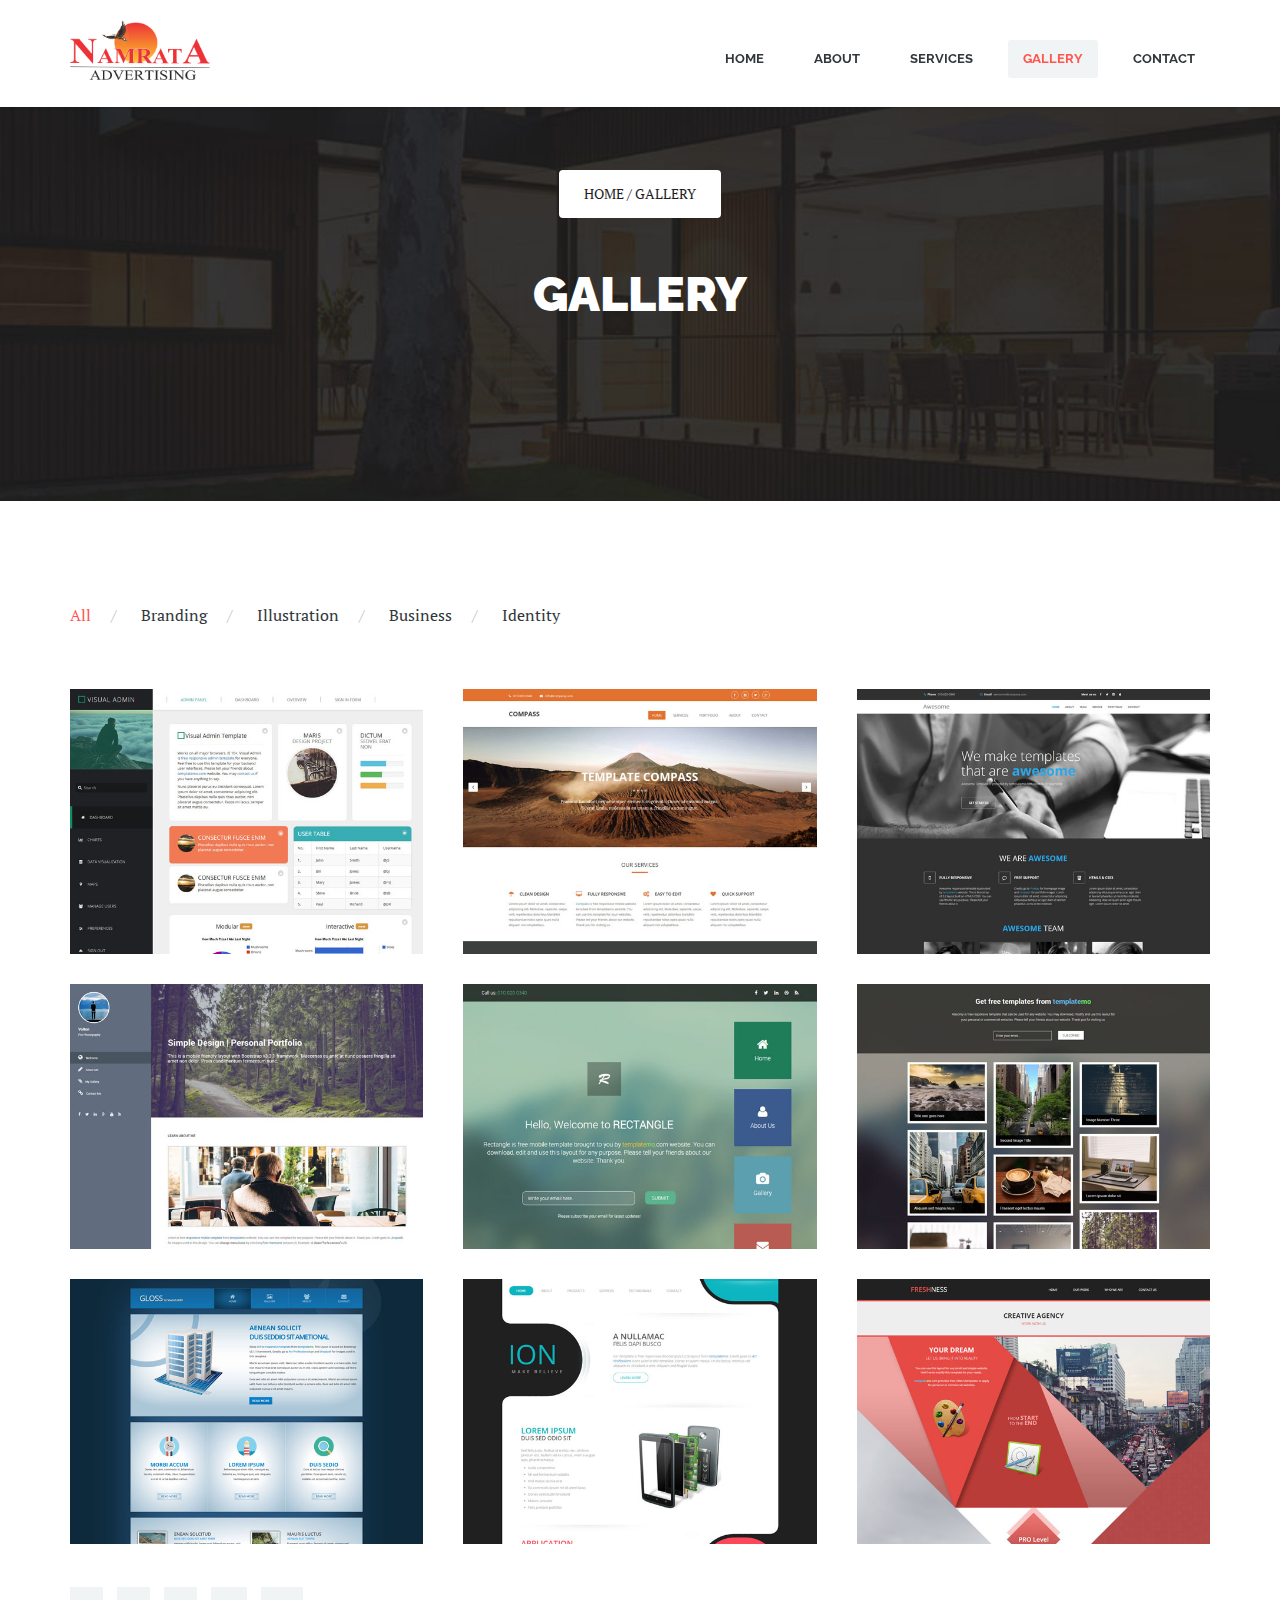
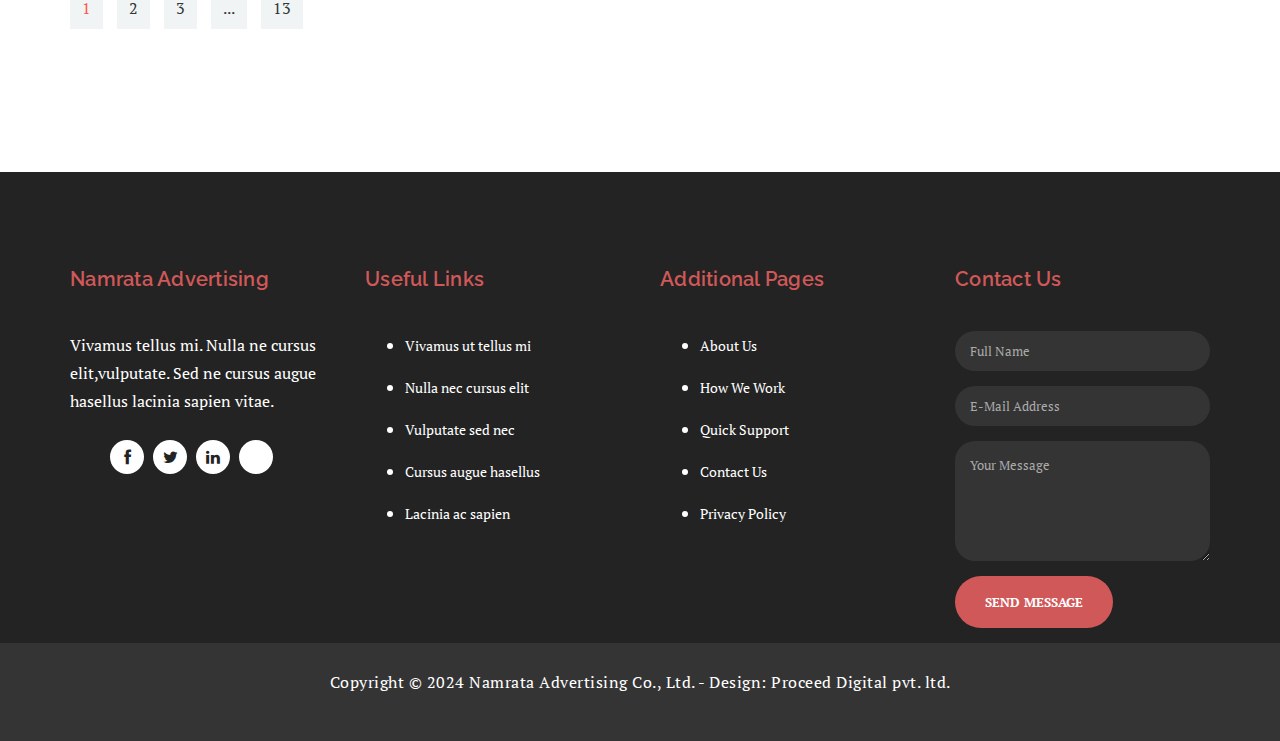
<file: gallery.html>
<!DOCTYPE html>
<html lang="en-US">
<head>
	<meta charset="UTF-8">
	<meta name="viewport" content="width=device-width, initial-scale=1, maximum-scale=1">
	<title>Medigo Red Portfolio</title>
    <meta name="keywords" content="">
	<meta name="description" content="">
    <meta name="author" content="templatemo">

	<!-- Google Fonts -->
	<link href="http://fonts.googleapis.com/css?family=PT+Serif:400,700,400italic,700itali" rel="stylesheet">
	<link href="http://fonts.googleapis.com/css?family=Raleway:400,900,800,700,500,200,100,600" rel="stylesheet">

	<!-- Stylesheets -->
	<link rel="stylesheet" href="bootstrap/bootstrap.css">
	<link rel="stylesheet" href="css/misc.css">
	<link rel="stylesheet" href="css/red-scheme.css">
	
	<!-- JavaScripts -->
	<script src="js/jquery-1.10.2.min.js"></script>
	<script src="js/jquery-migrate-1.2.1.min.js"></script>

	<link rel="shortcut icon" href="images/favicon.ico" type="image/x-icon" />

</head>
<body>


	<div class="responsive_menu">
        <ul class="main_menu">
            <li><a href="index.html">Home</a></li>
            <li><a href="about.html">About</a></li>
            <li><a href="#">Portfolio</a>
            	<ul>
            		<li><a href="#">Portfolio Grid</a></li>
            		<li><a href="#">Project Image</a></li>
            		<li><a href="#">Project Slideshow</a></li>
            	</ul>
            </li>
            <li><a href="#">Blog</a>
				<ul>
					<li><a href="#">Blog Standard</a></li>
					<li><a href="#">Blog Single</a></li>
                    <li><a href="#">visit templatemo</a></li>
				</ul>
            </li>
            <li><a href="#">Archives</a></li>
            <li><a href="#">Contact</a></li>
        </ul> 
    </div> 

	<header class="site-header clearfix">
		<div class="container">

			<div class="row">

				<div class="col-md-12">

					<div class="pull-left logo">            
						<a href="index.html">
							<img src="images/logo.png" class="logoImage" alt="Medigo by templatemo">
						</a>
					</div>	

					<div class="main-navigation pull-right" style="padding-top: 20px;">

						<nav class="main-nav visible-md visible-lg">
							<ul class="sf-menu">
								<li><a href="index.html">Home</a></li>
                                <li><a href="about.html">About</a></li>
					            <!-- <li><a href="#">Portfolio</a>
					            	<ul>
					            		<li><a href="portfolio.html">Portfolio Grid</a></li>
					            		<li><a href="project-image.html">Project Image</a></li>
					            		<li><a href="project-slideshow.html">Project Slideshow</a></li>
					            	</ul>
					            </li> -->
					            <!-- <li><a href="blog.html">Blogs</a></li> -->
								<!-- <li><a href="services.html">Services</a></li> -->
						    <li><a href="services.html">Services</a></li>
					            <li class="active"><a href="gallery.html">Gallery</a></li>
					            <li><a href="contact.html">Contact</a></li>
							</ul> 
						</nav> 

						
					    <div class="responsive-navigation visible-sm visible-xs">
					        <a href="#nogo" class="menu-toggle-btn">
					            <i class="fa fa-bars"></i>
					        </a>
					    </div> 
					</div> 

				</div> 
			</div> 

		</div> 
	</header> 


	<div class="page-heading header-text">
		<div class="container">
		  <div class="row">
			<div class="col-lg-12">
			  <span class="breadcrumb"><a href="index.html">Home</a>  /  Gallery</span>
			  <h3>Gallery</h3>
			</div>
		  </div>
		</div>
	</div>

	<div class="container">	
		<div class="row">
			<div class="col-md-12">
				<ul id="filters" class="mixitup-controls">
					<li class="filter" data-filter="all">All</li>
					<li class="filter" data-filter="branding">Branding</li>
					<li class="filter" data-filter="illustration">Illustration</li>
					<li class="filter" data-filter="business">Business</li>
					<li class="filter" data-filter="identity">Identity</li>
				</ul>
			</div> <!-- /.col-md-12 -->
		</div> <!-- /.row -->
	</div> <!-- /.container -->	

	<div class="container">
		<div class="row">
			<div class="portfolio-holder" id="Grid">
				<div class="portfolio-post col-sm-6 col-md-4 mix illustration">
					<div class="thumb-post">
						<div class="overlay">
                            <div class="overlay-inner">
                                <div class="portfolio-infos">
                                    <span class="meta-category">Illustration</span>
                                    <h3 class="portfolio-title"><a href="project-slideshow.html">Visual Admin</a></h3>
                                </div>
                                <div class="portfolio-expand">
                                    <a class="fancybox" href="images/includes/project1.jpg" title="Visual Admin">
                                        <i class="fa fa-expand"></i>
                                    </a>
                                </div>
                            </div>
                        </div>
                        <img src="images/includes/project1.jpg" alt="Visual Admin">
					</div>
				</div> <!-- /.col-md-4 -->

				<div class="portfolio-post col-sm-6 col-md-4 mix branding">
					<div class="thumb-post">
						<div class="overlay">
                            <div class="overlay-inner">
                                <div class="portfolio-infos">
                                    <span class="meta-category">Branding</span>
                                    <h3 class="portfolio-title"><a href="project-slideshow.html">Compass Template</a></h3>
                                </div>
                                <div class="portfolio-expand">
                                    <a class="fancybox" href="images/includes/project2.jpg" title="Compass Template">
                                        <i class="fa fa-expand"></i>
                                    </a>
                                </div>
                            </div>
                        </div>
                        <img src="images/includes/project2.jpg" alt="Compass Template">
					</div>
				</div> <!-- /.col-md-4 -->

				<div class="portfolio-post col-sm-6 col-md-4 mix illustration">
					<div class="thumb-post">
						<div class="overlay">
                            <div class="overlay-inner">
                                <div class="portfolio-infos">
                                    <span class="meta-category">Illustration</span>
                                    <h3 class="portfolio-title"><a href="project-slideshow.html">Awesome Theme</a></h3>
                                </div>
                                <div class="portfolio-expand">
                                    <a class="fancybox" href="images/includes/project3.jpg" title="Awesome Theme">
                                        <i class="fa fa-expand"></i>
                                    </a>
                                </div>
                            </div>
                        </div>
                        <img src="images/includes/project3.jpg" alt="Awesome Theme">
					</div>
				</div> <!-- /.col-md-4 -->

				<div class="portfolio-post col-sm-6 col-md-4 mix illustration">
					<div class="thumb-post">
						<div class="overlay">
                            <div class="overlay-inner">
                                <div class="portfolio-infos">
                                    <span class="meta-category">Illustration</span>
                                    <h3 class="portfolio-title"><a href="project-slideshow.html">Volton Personal Site</a></h3>
                                </div>
                                <div class="portfolio-expand">
                                    <a class="fancybox" href="images/includes/project4.jpg" title="Volton Personal Site">
                                        <i class="fa fa-expand"></i>
                                    </a>
                                </div>
                            </div>
                        </div>
                        <img src="images/includes/project4.jpg" alt="Volton Personal Site">
					</div>
				</div> <!-- /.col-md-4 -->

				<div class="portfolio-post col-sm-6 col-md-4 mix business">
					<div class="thumb-post">
						<div class="overlay">
                            <div class="overlay-inner">
                                <div class="portfolio-infos">
                                    <span class="meta-category">Business</span>
                                    <h3 class="portfolio-title"><a href="project-slideshow.html">Rectangle Design</a></h3>
                                </div>
                                <div class="portfolio-expand">
                                    <a class="fancybox" href="images/includes/project5.jpg" title="Rectangle Design">
                                        <i class="fa fa-expand"></i>
                                    </a>
                                </div>
                            </div>
                        </div>
                        <img src="images/includes/project5.jpg" alt="Rectangle Design">
					</div>
				</div> <!-- /.col-md-4 -->

				<div class="portfolio-post col-sm-6 col-md-4 mix branding">
					<div class="thumb-post">
						<div class="overlay">
                            <div class="overlay-inner">
                                <div class="portfolio-infos">
                                    <span class="meta-category">Branding</span>
                                    <h3 class="portfolio-title"><a href="project-slideshow.html">Masonry Gallery</a></h3>
                                </div>
                                <div class="portfolio-expand">
                                    <a class="fancybox" href="images/includes/project6.jpg" title="Masonry Gallery">
                                        <i class="fa fa-expand"></i>
                                    </a>
                                </div>
                            </div>
                        </div>
                        <img src="images/includes/project6.jpg" alt="Masonry Gallery">
					</div>
				</div> <!-- /.col-md-4 -->

				<div class="portfolio-post col-sm-6 col-md-4 mix branding identity">
					<div class="thumb-post">
						<div class="overlay">
                            <div class="overlay-inner">
                                <div class="portfolio-infos">
                                    <span class="meta-category">Branding / Identity</span>
                                    <h3 class="portfolio-title"><a href="project-slideshow.html">Gloss Template</a></h3>
                                </div>
                                <div class="portfolio-expand">
                                    <a class="fancybox" href="images/includes/project7.jpg" title="Gloss Template">
                                        <i class="fa fa-expand"></i>
                                    </a>
                                </div>
                            </div>
                        </div>
                        <img src="images/includes/project7.jpg" alt="Gloss Template">
					</div>
				</div> <!-- /.col-md-4 -->

				<div class="portfolio-post col-sm-6 col-md-4 mix identity illustration">
					<div class="thumb-post">
						<div class="overlay">
                            <div class="overlay-inner">
                                <div class="portfolio-infos">
                                    <span class="meta-category">Identity / Illustration</span>
                                    <h3 class="portfolio-title"><a href="project-slideshow.html">Ion Template</a></h3>
                                </div>
                                <div class="portfolio-expand">
                                    <a class="fancybox" href="images/includes/project8.jpg" title="Ion Template">
                                        <i class="fa fa-expand"></i>
                                    </a>
                                </div>
                            </div>
                        </div>
                        <img src="images/includes/project8.jpg" alt="Ion Template">
					</div>
				</div> <!-- /.col-md-4 -->

				<div class="portfolio-post col-sm-6 col-md-4 mix branding">
					<div class="thumb-post">
						<div class="overlay">
                            <div class="overlay-inner">
                                <div class="portfolio-infos">
                                    <span class="meta-category">Branding</span>
                                    <h3 class="portfolio-title"><a href="project-slideshow.html">Freshness</a></h3>
                                </div>
                                <div class="portfolio-expand">
                                    <a class="fancybox" href="images/includes/project9.jpg" title="Freshness">
                                        <i class="fa fa-expand"></i>
                                    </a>
                                </div>
                            </div>
                        </div>
                        <img src="images/includes/project9.jpg" alt="Freshness">
					</div>
				</div> <!-- /.col-md-4 -->
				
			</div> <!-- /.portfolio-holder -->
		</div> <!-- /.row -->
	</div> <!-- /.container -->

	<div class="container">
		<div class="row">
			<div class="col-md-12">
				<ul class="pages">
					<li><a href="#" class="active">1</a></li>
					<li><a href="#">2</a></li>
					<li><a href="#">3</a></li>
					<li><a href="#">...</a></li>
					<li><a href="#">13</a></li>
				</ul>
			</div> <!-- /.col-md-12 -->
		</div> <!-- /.row -->
	</div> <!-- /.container -->

	<footer>
		<div class="container">
		  <div class="row">
			<div class="col-md-3 footer-item">
			  <h4>Namrata Advertising</h4>
			  <p>Vivamus tellus mi. Nulla ne cursus elit,vulputate. Sed ne cursus augue hasellus lacinia sapien vitae.</p>
			  <ul class="social-icons">
				<li><a rel="nofollow" href="#" target="_blank"><i class="fa fa-facebook"></i></a></li>
				<li><a href="#"><i class="fa fa-twitter"></i></a></li>
				<li><a href="#"><i class="fa fa-linkedin"></i></a></li>
				<li><a href="#"><i class="fa fa-behance"></i></a></li>
			  </ul>
			</div>
			<div class="col-md-3 footer-item">
			  <h4>Useful Links</h4>
			  <ul class="menu-list">
				<li><a href="#">Vivamus ut tellus mi</a></li>
				<li><a href="#">Nulla nec cursus elit</a></li>
				<li><a href="#">Vulputate sed nec</a></li>
				<li><a href="#">Cursus augue hasellus</a></li>
				<li><a href="#">Lacinia ac sapien</a></li>
			  </ul>
			</div>
			<div class="col-md-3 footer-item">
			  <h4>Additional Pages</h4>
			  <ul class="menu-list">
				<li><a href="#">About Us</a></li>
				<li><a href="#">How We Work</a></li>
				<li><a href="#">Quick Support</a></li>
				<li><a href="#">Contact Us</a></li>
				<li><a href="#">Privacy Policy</a></li>
			  </ul>
			</div>
			<div class="col-md-3 footer-item last-item">
			  <h4>Contact Us</h4>
			  <div class="contact-form">
				<form id="contact footer-contact" action="" method="post">
				  <div class="row">
					<div class="col-lg-12 col-md-12 col-sm-12">
					  <fieldset>
						<input name="name" type="text" class="form-control" id="name" placeholder="Full Name" required="">
					  </fieldset>
					</div>
					<div class="col-lg-12 col-md-12 col-sm-12">
					  <fieldset>
						<input name="email" type="text" class="form-control" id="email" pattern="[^ @]*@[^ @]*" placeholder="E-Mail Address" required="">
					  </fieldset>
					</div>
					<div class="col-lg-12">
					  <fieldset>
						<textarea name="message" rows="6" class="form-control" id="message" placeholder="Your Message" required=""></textarea>
					  </fieldset>
					</div>
					<div class="col-lg-12">
					  <fieldset>
						<button type="submit" id="form-submit" class="filled-button">Send Message</button>
					  </fieldset>
					</div>
				  </div>
				</form>
			  </div>
			</div>
		  </div>
		</div>
	  </footer>
	  
	  <div class="sub-footer">
		<div class="container">
		  <div class="row">
			<div class="col-md-12">
			  <p>Copyright &copy; 2024 Namrata Advertising Co., Ltd.
			  
			  - Design: <a rel="nofollow noopener" href="https://www.proceeddigital.com" target="_blank">Proceed Digital pvt. ltd.</a></p>
			</div>
		  </div>
		</div>
	  </div>
  


	<!-- Scripts -->
	<script src="js/min/plugins.min.js"></script>
	<script src="js/min/medigo-custom.min.js"></script>


</body>
</html>
</file>
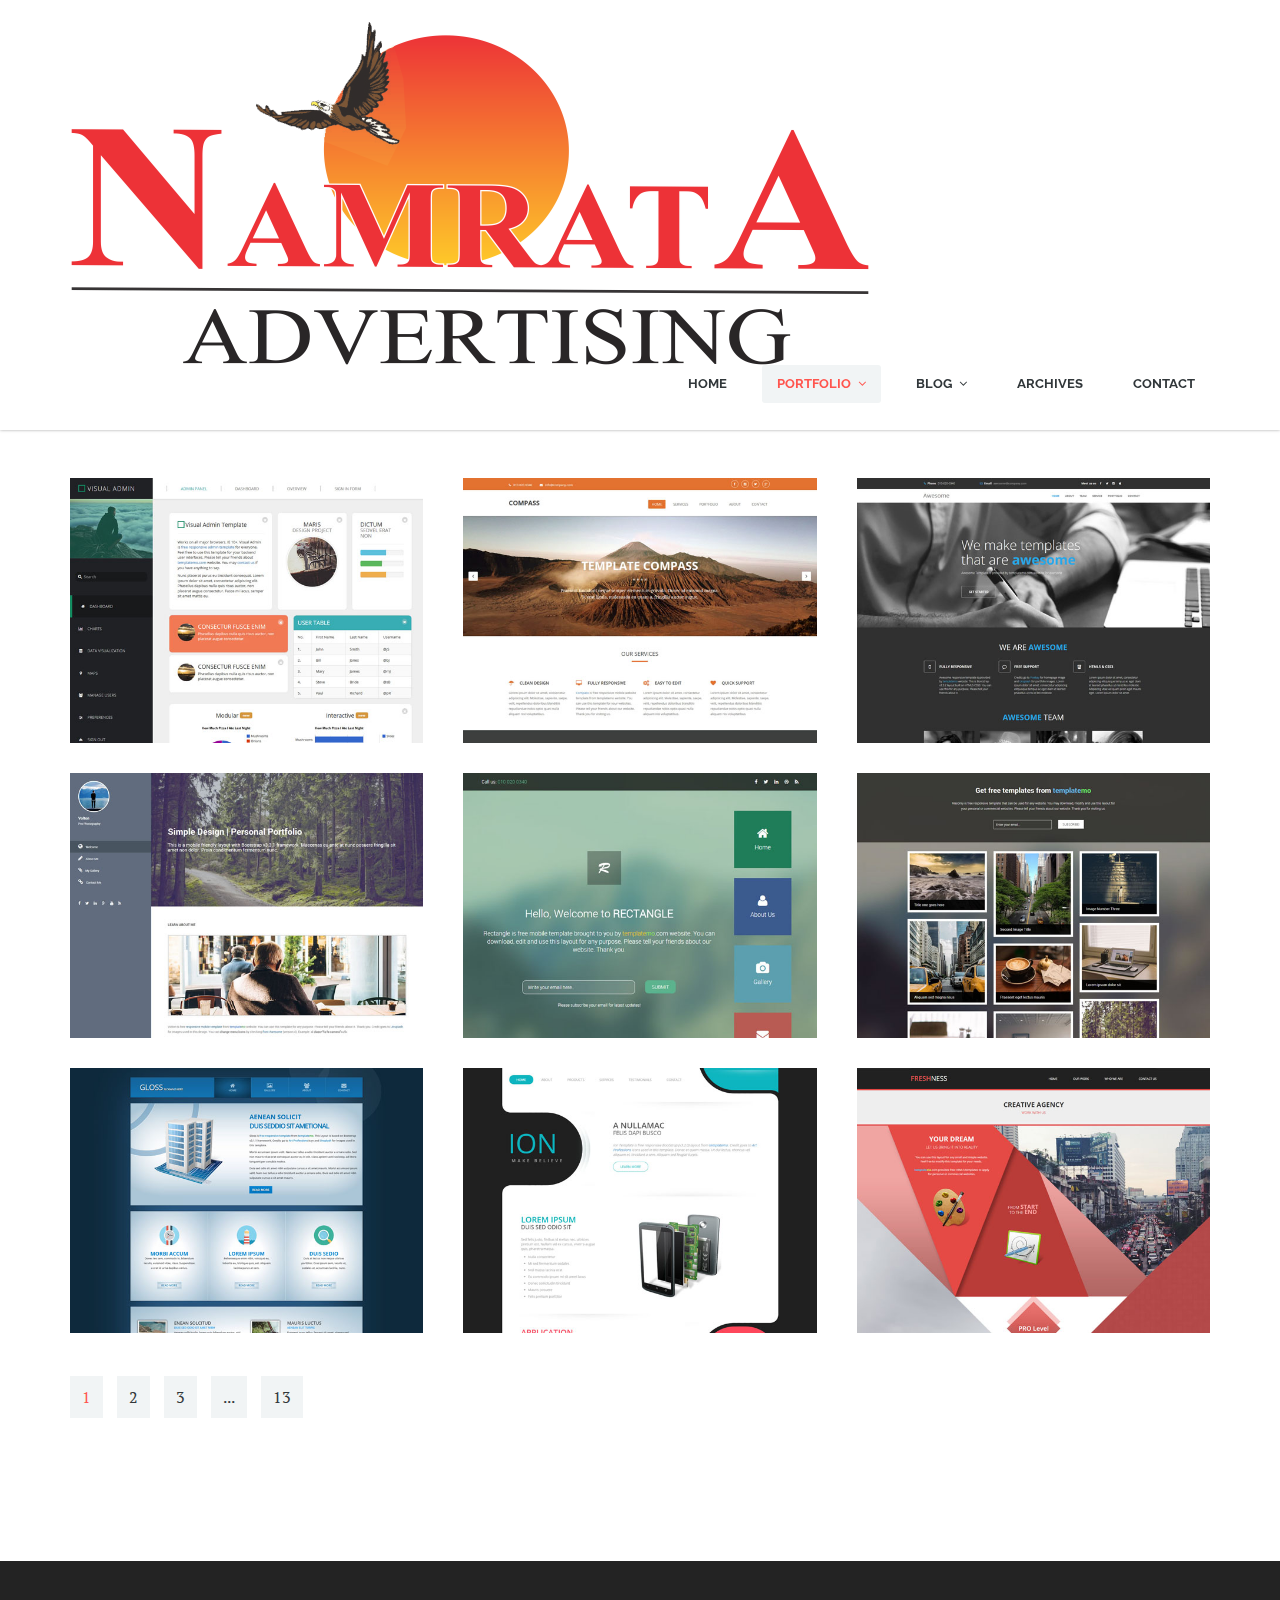
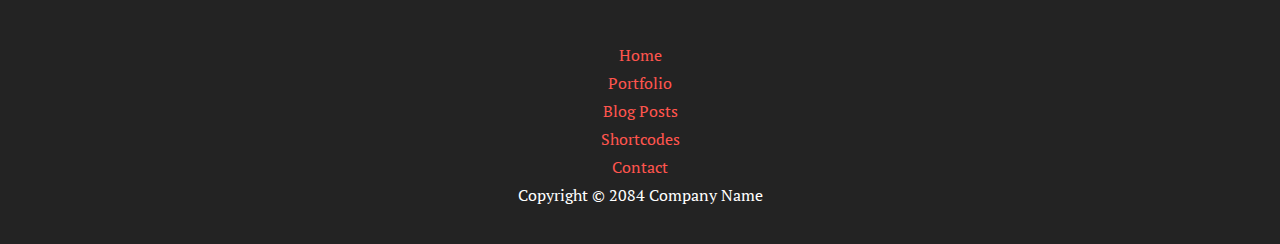
<file: portfolio.html>
<!DOCTYPE html>
<html lang="en-US">
<head>
	<meta charset="UTF-8">
	<meta name="viewport" content="width=device-width, initial-scale=1, maximum-scale=1">
	<title>Medigo Red Portfolio</title>
    <meta name="keywords" content="">
	<meta name="description" content="">
    <meta name="author" content="templatemo">
    <!-- 
	Medigo Template
	http://www.templatemo.com/preview/templatemo_460_medigo
    -->

	<!-- Google Fonts -->
	<link href="http://fonts.googleapis.com/css?family=PT+Serif:400,700,400italic,700itali" rel="stylesheet">
	<link href="http://fonts.googleapis.com/css?family=Raleway:400,900,800,700,500,200,100,600" rel="stylesheet">

	<!-- Stylesheets -->
	<link rel="stylesheet" href="bootstrap/bootstrap.css">
	<link rel="stylesheet" href="css/misc.css">
	<link rel="stylesheet" href="css/red-scheme.css">
	
	<!-- JavaScripts -->
	<script src="js/jquery-1.10.2.min.js"></script>
	<script src="js/jquery-migrate-1.2.1.min.js"></script>

	<link rel="shortcut icon" href="images/favicon.ico" type="image/x-icon" />

</head>
<body>


	<div class="responsive_menu">
        <ul class="main_menu">
            <li><a href="index.html">Home</a></li>
            <li><a href="#">Portfolio</a>
            	<ul>
            		<li><a href="portfolio.html">Portfolio Grid</a></li>
            		<li><a href="project-image.html">Project Image</a></li>
            		<li><a href="project-slideshow.html">Project Slideshow</a></li>
            	</ul>
            </li>
            <li><a href="#">Blog</a>
				<ul>
					<li><a href="blog.html">Blog Standard</a></li>
					<li><a href="blog-single.html">Blog Single</a></li>
                    <li><a href="#">visit templatemo</a></li>
				</ul>
            </li>
            <li><a href="archives.html">Archives</a></li>
            <li><a href="contact.html">Contact</a></li>
        </ul> <!-- /.main_menu -->
    </div> <!-- /.responsive_menu -->

	<header class="site-header clearfix">
		<div class="container">

			<div class="row">

				<div class="col-md-12">

					<div class="pull-left logo">
						<a href="index.html">
							<img src="images/logo.png" alt="Medigo">
						</a>
					</div>	<!-- /.logo -->

					<div class="main-navigation pull-right">

						<nav class="main-nav visible-md visible-lg">
							<ul class="sf-menu">
								<li><a href="index.html">Home</a></li>
					            <li class="active"><a href="#">Portfolio</a>
					            	<ul>
					            		<li><a href="portfolio.html">Portfolio Grid</a></li>
					            		<li><a href="project-image.html">Project Image</a></li>
					            		<li><a href="project-slideshow.html">Project Slideshow</a></li>
					            	</ul>
					            </li>
					            <li><a href="#">Blog</a>
									<ul>
										<li><a href="blog.html">Blog Standard</a></li>
										<li><a href="blog-single.html">Blog Single</a></li>
                                        <li><a href="#">visit templatemo</a></li>
									</ul>
					            </li>
					            <li><a href="archives.html">Archives</a></li>
					            <li><a href="contact.html">Contact</a></li>
							</ul> <!-- /.sf-menu -->
						</nav> <!-- /.main-nav -->

						<!-- This one in here is responsive menu for tablet and mobiles -->
					    <div class="responsive-navigation visible-sm visible-xs">
					        <a href="#nogo" class="menu-toggle-btn">
					            <i class="fa fa-bars"></i>
					        </a>
					    </div> <!-- /responsive_navigation -->

					</div> <!-- /.main-navigation -->

				</div> <!-- /.col-md-12 -->

			</div> <!-- /.row -->

		</div> <!-- /.container -->
	</header> <!-- /.site-header -->

	<div class="first-widget parallax" id="portfolio">
		<div class="parallax-overlay">
			<div class="container pageTitle">
				<div class="row">
					<div class="col-md-6 col-sm-6">
						<h2 class="page-title">Our Portfolio</h2>
					</div> <!-- /.col-md-6 -->
					<div class="col-md-6 col-sm-6 text-right">
						<span class="page-location">Home / Portfolio</span>
					</div> <!-- /.col-md-6 -->
				</div> <!-- /.row -->
			</div> <!-- /.container -->
		</div> <!-- /.parallax-overlay -->
	</div> <!-- /.pageTitle -->

	<div class="container">	
		<div class="row">
			<div class="col-md-12">
				<ul id="filters" class="mixitup-controls">
					<li class="filter" data-filter="all">All</li>
					<li class="filter" data-filter="branding">Branding</li>
					<li class="filter" data-filter="illustration">Illustration</li>
					<li class="filter" data-filter="business">Business</li>
					<li class="filter" data-filter="identity">Identity</li>
				</ul>
			</div> <!-- /.col-md-12 -->
		</div> <!-- /.row -->
	</div> <!-- /.container -->	

	<div class="container">
		<div class="row">
			<div class="portfolio-holder" id="Grid">
				<div class="portfolio-post col-sm-6 col-md-4 mix illustration">
					<div class="thumb-post">
						<div class="overlay">
                            <div class="overlay-inner">
                                <div class="portfolio-infos">
                                    <span class="meta-category">Illustration</span>
                                    <h3 class="portfolio-title"><a href="project-slideshow.html">Visual Admin</a></h3>
                                </div>
                                <div class="portfolio-expand">
                                    <a class="fancybox" href="images/includes/project1.jpg" title="Visual Admin">
                                        <i class="fa fa-expand"></i>
                                    </a>
                                </div>
                            </div>
                        </div>
                        <img src="images/includes/project1.jpg" alt="Visual Admin">
					</div>
				</div> <!-- /.col-md-4 -->

				<div class="portfolio-post col-sm-6 col-md-4 mix branding">
					<div class="thumb-post">
						<div class="overlay">
                            <div class="overlay-inner">
                                <div class="portfolio-infos">
                                    <span class="meta-category">Branding</span>
                                    <h3 class="portfolio-title"><a href="project-slideshow.html">Compass Template</a></h3>
                                </div>
                                <div class="portfolio-expand">
                                    <a class="fancybox" href="images/includes/project2.jpg" title="Compass Template">
                                        <i class="fa fa-expand"></i>
                                    </a>
                                </div>
                            </div>
                        </div>
                        <img src="images/includes/project2.jpg" alt="Compass Template">
					</div>
				</div> <!-- /.col-md-4 -->

				<div class="portfolio-post col-sm-6 col-md-4 mix illustration">
					<div class="thumb-post">
						<div class="overlay">
                            <div class="overlay-inner">
                                <div class="portfolio-infos">
                                    <span class="meta-category">Illustration</span>
                                    <h3 class="portfolio-title"><a href="project-slideshow.html">Awesome Theme</a></h3>
                                </div>
                                <div class="portfolio-expand">
                                    <a class="fancybox" href="images/includes/project3.jpg" title="Awesome Theme">
                                        <i class="fa fa-expand"></i>
                                    </a>
                                </div>
                            </div>
                        </div>
                        <img src="images/includes/project3.jpg" alt="Awesome Theme">
					</div>
				</div> <!-- /.col-md-4 -->

				<div class="portfolio-post col-sm-6 col-md-4 mix illustration">
					<div class="thumb-post">
						<div class="overlay">
                            <div class="overlay-inner">
                                <div class="portfolio-infos">
                                    <span class="meta-category">Illustration</span>
                                    <h3 class="portfolio-title"><a href="project-slideshow.html">Volton Personal Site</a></h3>
                                </div>
                                <div class="portfolio-expand">
                                    <a class="fancybox" href="images/includes/project4.jpg" title="Volton Personal Site">
                                        <i class="fa fa-expand"></i>
                                    </a>
                                </div>
                            </div>
                        </div>
                        <img src="images/includes/project4.jpg" alt="Volton Personal Site">
					</div>
				</div> <!-- /.col-md-4 -->

				<div class="portfolio-post col-sm-6 col-md-4 mix business">
					<div class="thumb-post">
						<div class="overlay">
                            <div class="overlay-inner">
                                <div class="portfolio-infos">
                                    <span class="meta-category">Business</span>
                                    <h3 class="portfolio-title"><a href="project-slideshow.html">Rectangle Design</a></h3>
                                </div>
                                <div class="portfolio-expand">
                                    <a class="fancybox" href="images/includes/project5.jpg" title="Rectangle Design">
                                        <i class="fa fa-expand"></i>
                                    </a>
                                </div>
                            </div>
                        </div>
                        <img src="images/includes/project5.jpg" alt="Rectangle Design">
					</div>
				</div> <!-- /.col-md-4 -->

				<div class="portfolio-post col-sm-6 col-md-4 mix branding">
					<div class="thumb-post">
						<div class="overlay">
                            <div class="overlay-inner">
                                <div class="portfolio-infos">
                                    <span class="meta-category">Branding</span>
                                    <h3 class="portfolio-title"><a href="project-slideshow.html">Masonry Gallery</a></h3>
                                </div>
                                <div class="portfolio-expand">
                                    <a class="fancybox" href="images/includes/project6.jpg" title="Masonry Gallery">
                                        <i class="fa fa-expand"></i>
                                    </a>
                                </div>
                            </div>
                        </div>
                        <img src="images/includes/project6.jpg" alt="Masonry Gallery">
					</div>
				</div> <!-- /.col-md-4 -->

				<div class="portfolio-post col-sm-6 col-md-4 mix branding identity">
					<div class="thumb-post">
						<div class="overlay">
                            <div class="overlay-inner">
                                <div class="portfolio-infos">
                                    <span class="meta-category">Branding / Identity</span>
                                    <h3 class="portfolio-title"><a href="project-slideshow.html">Gloss Template</a></h3>
                                </div>
                                <div class="portfolio-expand">
                                    <a class="fancybox" href="images/includes/project7.jpg" title="Gloss Template">
                                        <i class="fa fa-expand"></i>
                                    </a>
                                </div>
                            </div>
                        </div>
                        <img src="images/includes/project7.jpg" alt="Gloss Template">
					</div>
				</div> <!-- /.col-md-4 -->

				<div class="portfolio-post col-sm-6 col-md-4 mix identity illustration">
					<div class="thumb-post">
						<div class="overlay">
                            <div class="overlay-inner">
                                <div class="portfolio-infos">
                                    <span class="meta-category">Identity / Illustration</span>
                                    <h3 class="portfolio-title"><a href="project-slideshow.html">Ion Template</a></h3>
                                </div>
                                <div class="portfolio-expand">
                                    <a class="fancybox" href="images/includes/project8.jpg" title="Ion Template">
                                        <i class="fa fa-expand"></i>
                                    </a>
                                </div>
                            </div>
                        </div>
                        <img src="images/includes/project8.jpg" alt="Ion Template">
					</div>
				</div> <!-- /.col-md-4 -->

				<div class="portfolio-post col-sm-6 col-md-4 mix branding">
					<div class="thumb-post">
						<div class="overlay">
                            <div class="overlay-inner">
                                <div class="portfolio-infos">
                                    <span class="meta-category">Branding</span>
                                    <h3 class="portfolio-title"><a href="project-slideshow.html">Freshness</a></h3>
                                </div>
                                <div class="portfolio-expand">
                                    <a class="fancybox" href="images/includes/project9.jpg" title="Freshness">
                                        <i class="fa fa-expand"></i>
                                    </a>
                                </div>
                            </div>
                        </div>
                        <img src="images/includes/project9.jpg" alt="Freshness">
					</div>
				</div> <!-- /.col-md-4 -->
				
			</div> <!-- /.portfolio-holder -->
		</div> <!-- /.row -->
	</div> <!-- /.container -->

	<div class="container">
		<div class="row">
			<div class="col-md-12">
				<ul class="pages">
					<li><a href="#" class="active">1</a></li>
					<li><a href="#">2</a></li>
					<li><a href="#">3</a></li>
					<li><a href="#">...</a></li>
					<li><a href="#">13</a></li>
				</ul>
			</div> <!-- /.col-md-12 -->
		</div> <!-- /.row -->
	</div> <!-- /.container -->

	<footer class="site-footer">
		<div class="container">
			<div class="row">
				<div class="col-md-12">
					<nav class="footer-nav clearfix">
						<ul class="footer-menu">
							<li><a href="index.html">Home</a></li>
							<li><a href="portfolio.html">Portfolio</a></li>
							<li><a href="blog.html">Blog Posts</a></li>
							<li><a href="archives.html">Shortcodes</a></li>
							<li><a href="contact.html">Contact</a></li>
						</ul> <!-- /.footer-menu -->
					</nav> <!-- /.footer-nav -->
				</div> <!-- /.col-md-12 -->
			</div> <!-- /.row -->
			<div class="row">
				<div class="col-md-12">
					<p class="copyright-text">Copyright &copy; 2084 Company Name</p>
				</div> <!-- /.col-md-12 -->
			</div> <!-- /.row -->
		</div> <!-- /.container -->
	</footer> <!-- /.site-footer -->

	<!-- Scripts -->
	<script src="js/min/plugins.min.js"></script>
	<script src="js/min/medigo-custom.min.js"></script>


</body>
</html>
</file>
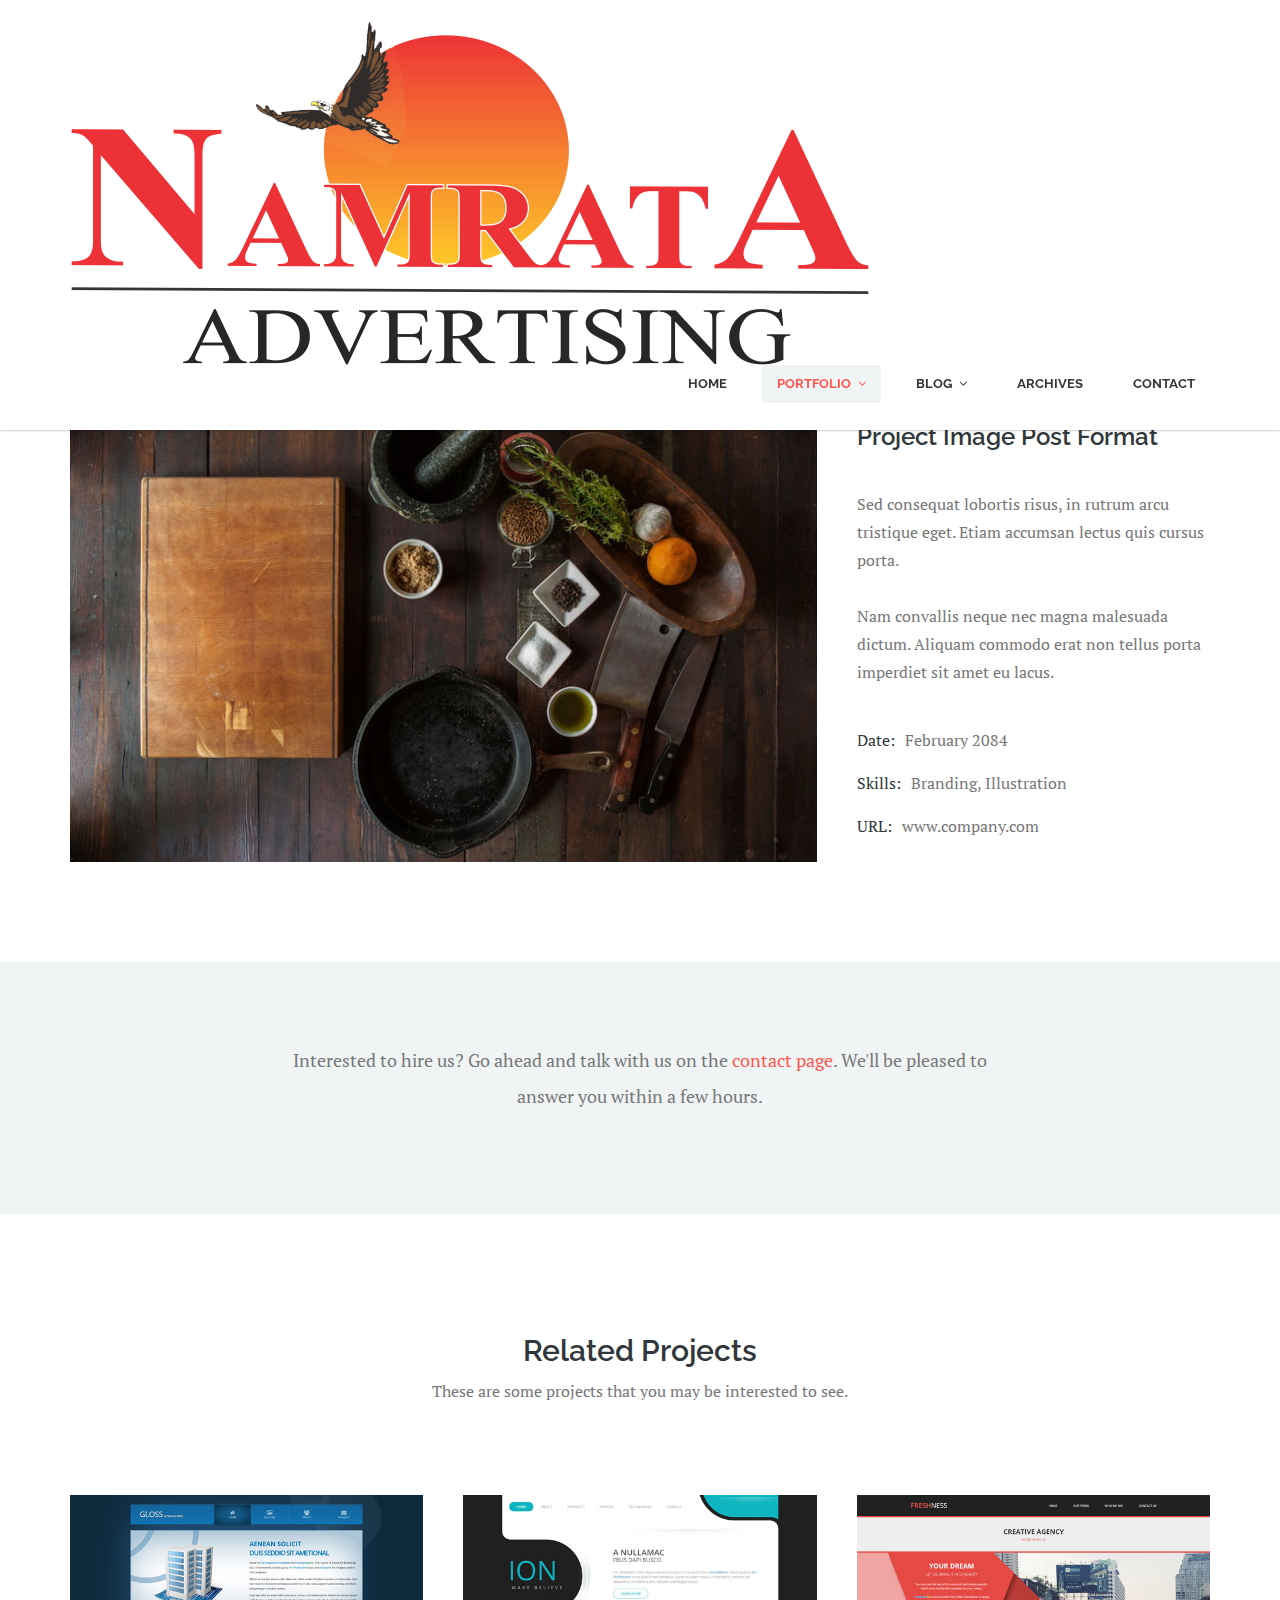
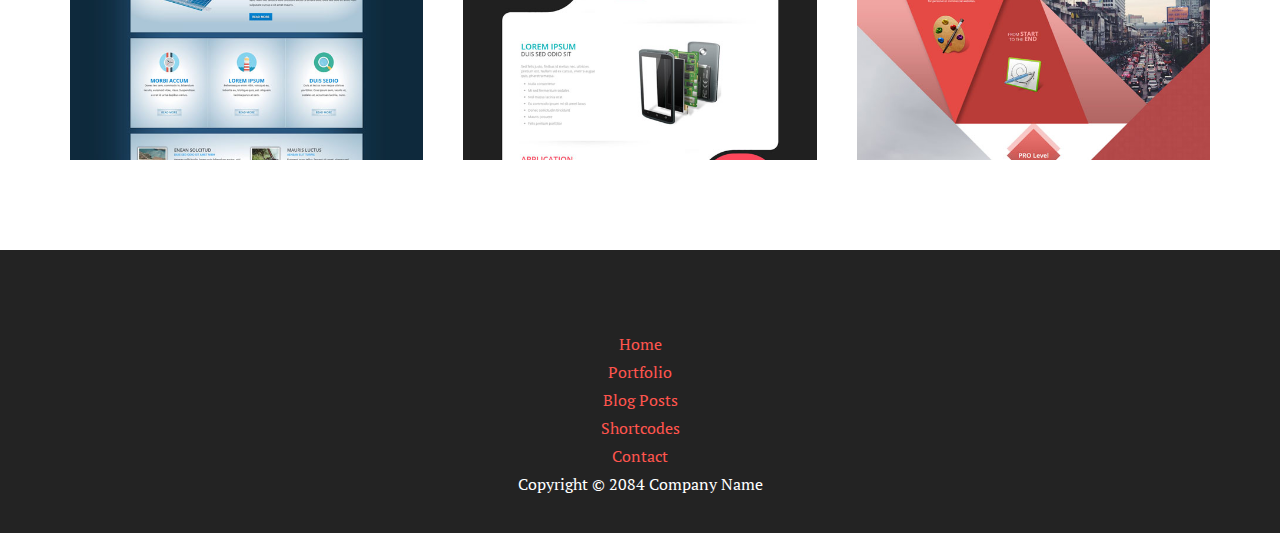
<file: project-image.html>
<!DOCTYPE html>
<html lang="en-US">
<head>
	<meta charset="UTF-8">
	<meta name="viewport" content="width=device-width, initial-scale=1, maximum-scale=1">
	<title>Medigo Red, Project Image</title>
    <meta name="keywords" content="">
	<meta name="description" content="">
    <meta name="author" content="templatemo">
    <!-- 
	Medigo Template
	http://www.templatemo.com/preview/templatemo_460_medigo
    -->

	<!-- Google Fonts -->
	<link href="http://fonts.googleapis.com/css?family=PT+Serif:400,700,400italic,700itali" rel="stylesheet">
	<link href="http://fonts.googleapis.com/css?family=Raleway:400,900,800,700,500,200,100,600" rel="stylesheet">

	<!-- Stylesheets -->
	<link rel="stylesheet" href="bootstrap/bootstrap.css">
	<link rel="stylesheet" href="css/misc.css">
	<link rel="stylesheet" href="css/red-scheme.css">
	
	<!-- JavaScripts -->
	<script src="js/jquery-1.10.2.min.js"></script>
	<script src="js/jquery-migrate-1.2.1.min.js"></script>

	<link rel="shortcut icon" href="images/favicon.ico" type="image/x-icon" />

</head>
<body>


	<div class="responsive_menu">
        <ul class="main_menu">
            <li><a href="index.html">Home</a></li>
            <li><a href="#">Portfolio</a>
            	<ul>
            		<li><a href="portfolio.html">Portfolio Grid</a></li>
            		<li><a href="project-image.html">Project Image</a></li>
            		<li><a href="project-slideshow.html">Project Slideshow</a></li>
            	</ul>
            </li>
            <li><a href="#">Blog</a>
				<ul>
					<li><a href="blog.html">Blog Standard</a></li>
					<li><a href="blog-single.html">Blog Single</a></li>
                    <li><a href="#">visit templatemo</a></li>
				</ul>
            </li>
            <li><a href="archives.html">Archives</a></li>
            <li><a href="contact.html">Contact</a></li>
        </ul> <!-- /.main_menu -->
    </div> <!-- /.responsive_menu -->

	<header class="site-header clearfix">
		<div class="container">

			<div class="row">

				<div class="col-md-12">

					<div class="pull-left logo">
						<a href="index.html">
							<img src="images/logo.png" alt="Medigo">
						</a>
					</div>	<!-- /.logo -->

					<div class="main-navigation pull-right">

						<nav class="main-nav visible-md visible-lg">
							<ul class="sf-menu">
								<li><a href="index.html">Home</a></li>
					            <li class="active"><a href="#">Portfolio</a>
					            	<ul>
					            		<li><a href="portfolio.html">Portfolio Grid</a></li>
					            		<li><a href="project-image.html">Project Image</a></li>
					            		<li><a href="project-slideshow.html">Project Slideshow</a></li>
					            	</ul>
					            </li>
					            <li><a href="#">Blog</a>
									<ul>
										<li><a href="blog.html">Blog Standard</a></li>
										<li><a href="blog-single.html">Blog Single</a></li>
                                        <li><a href="#">visit templatemo</a></li>
									</ul>
					            </li>
					            <li><a href="archives.html">Archives</a></li>
					            <li><a href="contact.html">Contact</a></li>
							</ul> <!-- /.sf-menu -->
						</nav> <!-- /.main-nav -->

						<!-- This one in here is responsive menu for tablet and mobiles -->
					    <div class="responsive-navigation visible-sm visible-xs">
					        <a href="#nogo" class="menu-toggle-btn">
					            <i class="fa fa-bars"></i>
					        </a>
					    </div> <!-- /responsive_navigation -->

					</div> <!-- /.main-navigation -->

				</div> <!-- /.col-md-12 -->

			</div> <!-- /.row -->

		</div> <!-- /.container -->
	</header> <!-- /.site-header -->

	<div class="first-widget parallax" id="portfolioId">
		<div class="parallax-overlay">
			<div class="container pageTitle">
				<div class="row">
					<div class="col-md-6 col-sm-6">
						<h2 class="page-title">Project Image</h2>
					</div> <!-- /.col-md-6 -->
					<div class="col-md-6 col-sm-6 text-right">
						<span class="page-location">Home / Project Image</span>
					</div> <!-- /.col-md-6 -->
				</div> <!-- /.row -->
			</div> <!-- /.container -->
		</div> <!-- /.parallax-overlay -->
	</div> <!-- /.pageTitle -->

	<div class="container">	
		<div class="row project-single">
			<div class="col-md-8">
				<div class="project-img">
					<img src="images/includes/projectimage1.jpg" alt="Project Image 1">
				</div> <!-- /.project-img -->
			</div> <!-- /.col-md-8 -->
			<div class="col-md-4">
				<div class="project-info">
					<span class="subtitle">Subtitle Goes here</span>
					<h3 class="project-title">Project Image Post Format</h3>
					<p class="description">Sed consequat lobortis risus, in rutrum arcu tristique eget. Etiam accumsan lectus quis cursus porta.<br><br>Nam convallis neque nec magna malesuada dictum. Aliquam commodo erat non tellus porta imperdiet sit amet eu lacus.</p>
					<ul class="meta-post">
						<li><span>Date:</span>February 2084</li>
						<li><span>Skills:</span>Branding, Illustration</li>
						<li><span>URL:</span><a href="#">www.company.com</a></li>
					</ul>
				</div> <!-- /.project-info -->
			</div> <!-- /.col-md-4 -->
		</div> <!-- /.row -->
	</div> <!-- /.container -->	

	<div class="static-info-project">
		<div class="container">
			<div class="row">
				<div class="col-md-offset-2 col-md-8">
					<p class="larger-text">Interested to hire us? Go ahead and talk with us on the <a href="contact.html">contact page</a>. We'll be pleased to answer you within a few hours.</p>
				</div> <!-- /.col-md-8 -->
			</div> <!-- /.row -->
		</div> <!-- /.container -->
	</div> <!-- /.static-info-project -->

	<div class="related-projects">
		<div class="container">
			<div class="row">
				<div class="col-md-12">
					<div class="section-header">
						<h2 class="section-title">Related Projects</h2>
						<p class="section-desc">These are some projects that you may be interested to see.</p>
					</div> <!-- /.section-header -->
				</div> <!-- /.col-md-12 -->
			</div> <!-- /.row -->
		</div> <!-- /.container -->

		<div class="container">
			<div class="row">
				<div class="portfolio-holder">
					<div class="portfolio-post col-sm-6 col-md-4">
						<div class="thumb-post">
							<div class="overlay">
                            <div class="overlay-inner">
                                <div class="portfolio-infos">
                                    <span class="meta-category">Branding / Identity</span>
                                    <h3 class="portfolio-title"><a href="project-slideshow.html">Gloss Template</a></h3>
                                </div>
                                <div class="portfolio-expand">
                                    <a class="fancybox" href="images/includes/project7.jpg" title="Gloss Template">
                                        <i class="fa fa-expand"></i>
                                    </a>
                                </div>
                            </div>
                        </div>
                        <img src="images/includes/project7.jpg" alt="Gloss Template">
						</div>
					</div> <!-- /.col-md-4 -->

					<div class="portfolio-post col-sm-6 col-md-4">
						<div class="thumb-post">
							<div class="overlay">
                            <div class="overlay-inner">
                                <div class="portfolio-infos">
                                    <span class="meta-category">Identity / Illustration</span>
                                    <h3 class="portfolio-title"><a href="project-slideshow.html">Ion Template</a></h3>
                                </div>
                                <div class="portfolio-expand">
                                    <a class="fancybox" href="images/includes/project8.jpg" title="Ion Template">
                                        <i class="fa fa-expand"></i>
                                    </a>
                                </div>
                            </div>
                        </div>
                        <img src="images/includes/project8.jpg" alt="Ion Template">
						</div>
					</div> <!-- /.col-md-4 -->

					<div class="portfolio-post col-sm-6 col-md-4">
						<div class="thumb-post">
							<div class="overlay">
                            <div class="overlay-inner">
                                <div class="portfolio-infos">
                                    <span class="meta-category">Branding</span>
                                    <h3 class="portfolio-title"><a href="project-slideshow.html">Freshness</a></h3>
                                </div>
                                <div class="portfolio-expand">
                                    <a class="fancybox" href="images/includes/project9.jpg" title="Freshness">
                                        <i class="fa fa-expand"></i>
                                    </a>
                                </div>
                            </div>
                        </div>
                        <img src="images/includes/project9.jpg" alt="Freshness">
						</div>
					</div> <!-- /.col-md-4 -->
				</div> <!-- /.portfolio-holder -->
			</div> <!-- /.row -->
		</div> <!-- /.container -->
	</div> <!-- /.related-projects -->

	<footer class="site-footer">
		<div class="container">
			<div class="row">
				<div class="col-md-12">
					<nav class="footer-nav clearfix">
						<ul class="footer-menu">
							<li><a href="index.html">Home</a></li>
							<li><a href="portfolio.html">Portfolio</a></li>
							<li><a href="blog.html">Blog Posts</a></li>
							<li><a href="archives.html">Shortcodes</a></li>
							<li><a href="contact.html">Contact</a></li>
						</ul> <!-- /.footer-menu -->
					</nav> <!-- /.footer-nav -->
				</div> <!-- /.col-md-12 -->
			</div> <!-- /.row -->
			<div class="row">
				<div class="col-md-12">
					<p class="copyright-text">Copyright &copy; 2084 Company Name</p>
				</div> <!-- /.col-md-12 -->
			</div> <!-- /.row -->
		</div> <!-- /.container -->
	</footer> <!-- /.site-footer -->

	<!-- Scripts -->
	<script src="js/min/plugins.min.js"></script>
	<script src="js/min/medigo-custom.min.js"></script>

</body>
</html>
</file>
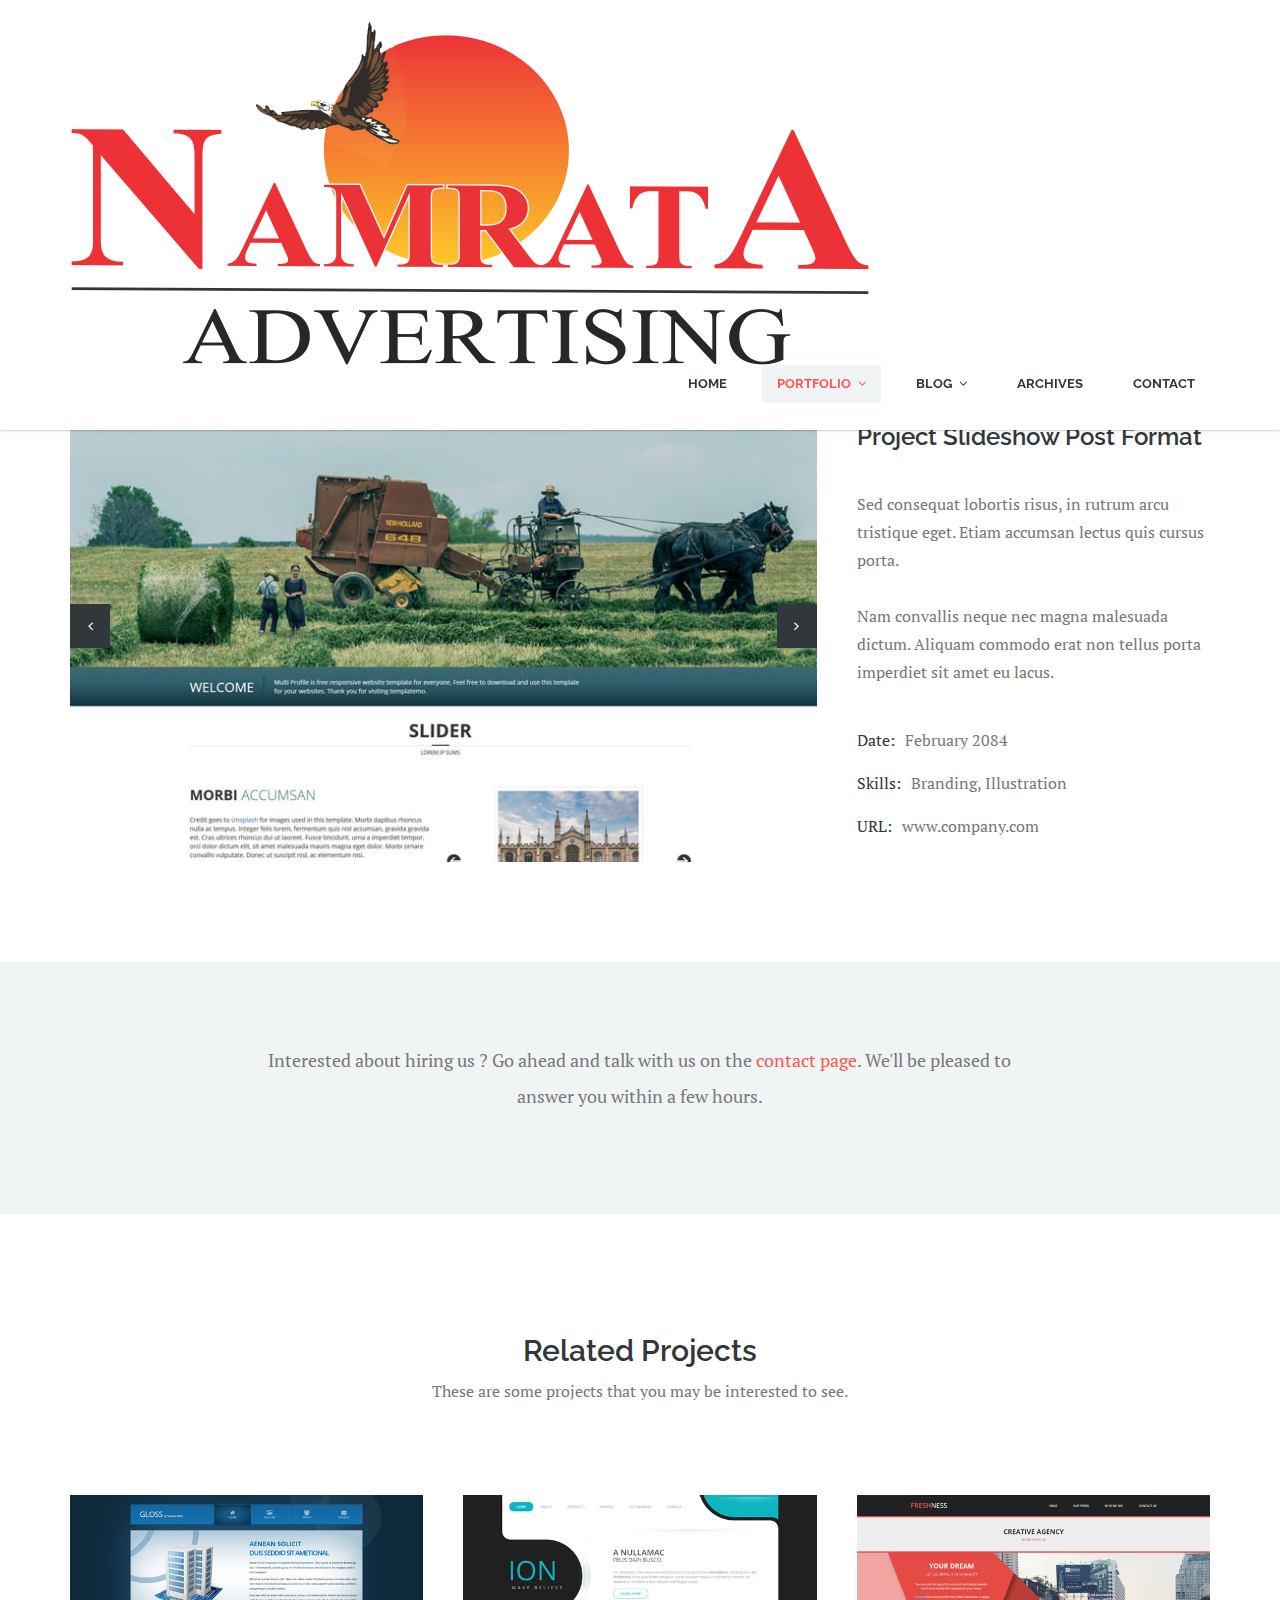
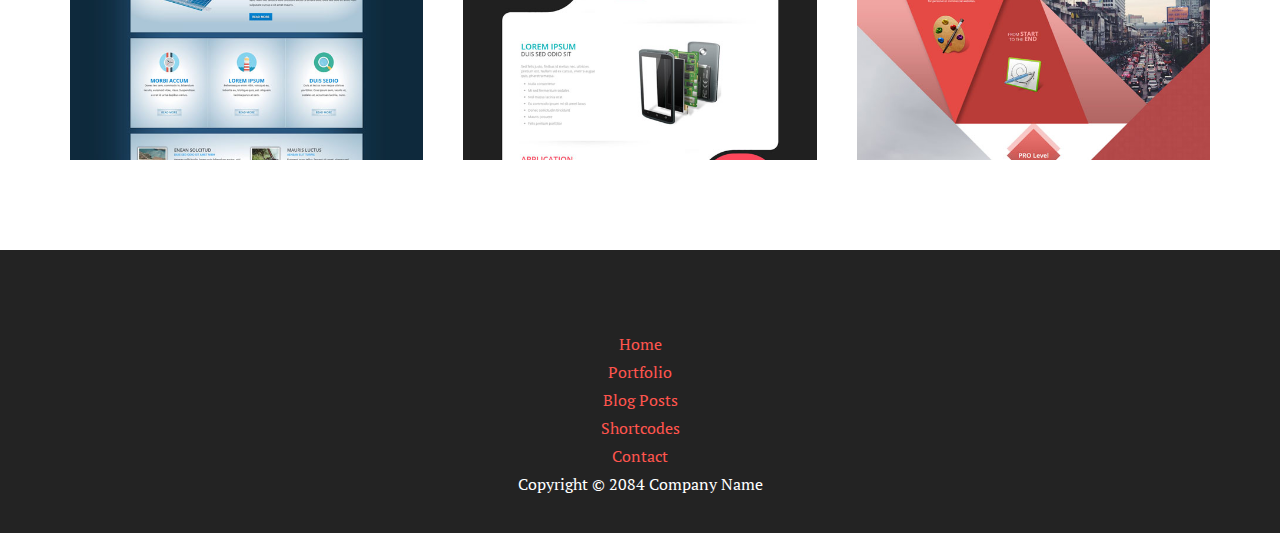
<file: project-slideshow.html>
<!DOCTYPE html>
<html lang="en-US">
<head>
	<meta charset="UTF-8">
	<meta name="viewport" content="width=device-width, initial-scale=1, maximum-scale=1">
	<title>Medigo Red, Project Slideshow</title>
    <meta name="keywords" content="">
	<meta name="description" content="">
    <meta name="author" content="templatemo">
    <!-- 
	Medigo Template
	http://www.templatemo.com/preview/templatemo_460_medigo
    -->

	<!-- Google Fonts -->
	<link href="http://fonts.googleapis.com/css?family=PT+Serif:400,700,400italic,700itali" rel="stylesheet">
	<link href="http://fonts.googleapis.com/css?family=Raleway:400,900,800,700,500,200,100,600" rel="stylesheet">

	<!-- Stylesheets -->
	<link rel="stylesheet" href="bootstrap/bootstrap.css">
	<link rel="stylesheet" href="css/misc.css">
	<link rel="stylesheet" href="css/red-scheme.css">
	
	<!-- JavaScripts -->
	<script src="js/jquery-1.10.2.min.js"></script>
	<script src="js/jquery-migrate-1.2.1.min.js"></script>

	<link rel="shortcut icon" href="images/favicon.ico" type="image/x-icon" />

</head>
<body>


	<div class="responsive_menu">
        <ul class="main_menu">
            <li><a href="index.html">Home</a></li>
            <li><a href="#">Portfolio</a>
            	<ul>
            		<li><a href="portfolio.html">Portfolio Grid</a></li>
            		<li><a href="project-image.html">Project Image</a></li>
            		<li><a href="project-slideshow.html">Project Slideshow</a></li>
            	</ul>
            </li>
            <li><a href="#">Blog</a>
				<ul>
					<li><a href="blog.html">Blog Standard</a></li>
					<li><a href="blog-single.html">Blog Single</a></li>
                    <li><a href="#">visit templatemo</a></li>
				</ul>
            </li>
            <li><a href="archives.html">Archives</a></li>
            <li><a href="contact.html">Contact</a></li>
        </ul> <!-- /.main_menu -->
    </div> <!-- /.responsive_menu -->

	<header class="site-header clearfix">
		<div class="container">

			<div class="row">

				<div class="col-md-12">

					<div class="pull-left logo">
						<a href="index.html">
							<img src="images/logo.png" alt="Medigo">
						</a>
					</div>	<!-- /.logo -->

					<div class="main-navigation pull-right">

						<nav class="main-nav visible-md visible-lg">
							<ul class="sf-menu">
								<li><a href="index.html">Home</a></li>
					            <li class="active"><a href="#">Portfolio</a>
					            	<ul>
					            		<li><a href="portfolio.html">Portfolio Grid</a></li>
					            		<li><a href="project-image.html">Project Image</a></li>
					            		<li><a href="project-slideshow.html">Project Slideshow</a></li>
					            	</ul>
					            </li>
					            <li><a href="#">Blog</a>
									<ul>
										<li><a href="blog.html">Blog Standard</a></li>
										<li><a href="blog-single.html">Blog Single</a></li>
                                        <li><a href="#">visit templatemo</a></li>
									</ul>
					            </li>
					            <li><a href="archives.html">Archives</a></li>
					            <li><a href="contact.html">Contact</a></li>
							</ul> <!-- /.sf-menu -->
						</nav> <!-- /.main-nav -->

						<!-- This one in here is responsive menu for tablet and mobiles -->
					    <div class="responsive-navigation visible-sm visible-xs">
					        <a href="#nogo" class="menu-toggle-btn">
					            <i class="fa fa-bars"></i>
					        </a>
					    </div> <!-- /responsive_navigation -->

					</div> <!-- /.main-navigation -->

				</div> <!-- /.col-md-12 -->

			</div> <!-- /.row -->

		</div> <!-- /.container -->
	</header> <!-- /.site-header -->

	<div class="first-widget parallax" id="portfolioId">
		<div class="parallax-overlay">
			<div class="container pageTitle">
				<div class="row">
					<div class="col-md-6 col-sm-6">
						<h2 class="page-title">Project Slideshow</h2>
					</div> <!-- /.col-md-6 -->
					<div class="col-md-6 col-sm-6 text-right">
						<span class="page-location">Home / Project Slideshow</span>
					</div> <!-- /.col-md-6 -->
				</div> <!-- /.row -->
			</div> <!-- /.container -->
		</div> <!-- /.parallax-overlay -->
	</div> <!-- /.pageTitle -->

	<div class="container">	
		<div class="row project-single">
			<div class="col-md-8">
					<div class="flexslider">
						<ul class="slides">
							<li><img src="images/includes/projectimage2.jpg" alt="Slide 1"></li>
							<li><img src="images/includes/projectimage3.jpg" alt="Slide 2"></li>
							<li><img src="images/includes/projectimage4.jpg" alt="Slide 3"></li>
						</ul>
					</div>

			</div> <!-- /.col-md-8 -->
			<div class="col-md-4">
				<div class="project-info">
					<span class="subtitle">Subtitle Goes here</span>
					<h3 class="project-title">Project Slideshow Post Format</h3>
					<p class="description">Sed consequat lobortis risus, in rutrum arcu tristique eget. Etiam accumsan lectus quis cursus porta.<br><br>Nam convallis neque nec magna malesuada dictum. Aliquam commodo erat non tellus porta imperdiet sit amet eu lacus.</p>
					<ul class="meta-post">
						<li><span>Date:</span>February 2084</li>
						<li><span>Skills:</span>Branding, Illustration</li>
						<li><span>URL:</span><a href="#">www.company.com</a></li>
					</ul>
				</div> <!-- /.project-info -->
			</div> <!-- /.col-md-4 -->
		</div> <!-- /.row -->
	</div> <!-- /.container -->	

	<div class="static-info-project">
		<div class="container">
			<div class="row">
				<div class="col-md-offset-2 col-md-8">
					<p class="larger-text">Interested about hiring us ? Go ahead and talk with us on the <a href="contact.html">contact page</a>. We'll be pleased to answer you within a few hours.</p>
				</div> <!-- /.col-md-8 -->
			</div> <!-- /.row -->
		</div> <!-- /.container -->
	</div> <!-- /.static-info-project -->

	<div class="related-projects">
		<div class="container">
			<div class="row">
				<div class="col-md-12">
					<div class="section-header">
						<h2 class="section-title">Related Projects</h2>
						<p class="section-desc">These are some projects that you may be interested to see.</p>
					</div> <!-- /.section-header -->
				</div> <!-- /.col-md-12 -->
			</div> <!-- /.row -->
		</div> <!-- /.container -->

		<div class="container">
			<div class="row">
				<div class="portfolio-holder">
					<div class="portfolio-post col-sm-6 col-md-4">
						<div class="thumb-post">
							<div class="overlay">
                            <div class="overlay-inner">
                                <div class="portfolio-infos">
                                    <span class="meta-category">Branding / Identity</span>
                                    <h3 class="portfolio-title"><a href="project-slideshow.html">Gloss Template</a></h3>
                                </div>
                                <div class="portfolio-expand">
                                    <a class="fancybox" href="images/includes/project7.jpg" title="Gloss Template">
                                        <i class="fa fa-expand"></i>
                                    </a>
                                </div>
                            </div>
                        </div>
                        <img src="images/includes/project7.jpg" alt="Gloss Template">
						</div>
					</div> <!-- /.col-md-4 -->

					<div class="portfolio-post col-sm-6 col-md-4">
						<div class="thumb-post">
							<div class="overlay">
                            <div class="overlay-inner">
                                <div class="portfolio-infos">
                                    <span class="meta-category">Identity / Illustration</span>
                                    <h3 class="portfolio-title"><a href="project-slideshow.html">Ion Template</a></h3>
                                </div>
                                <div class="portfolio-expand">
                                    <a class="fancybox" href="images/includes/project8.jpg" title="Ion Template">
                                        <i class="fa fa-expand"></i>
                                    </a>
                                </div>
                            </div>
                        </div>
                        <img src="images/includes/project8.jpg" alt="Ion Template">
						</div>
					</div> <!-- /.col-md-4 -->

					<div class="portfolio-post col-sm-6 col-md-4">
						<div class="thumb-post">
							<div class="overlay">
                            <div class="overlay-inner">
                                <div class="portfolio-infos">
                                    <span class="meta-category">Branding</span>
                                    <h3 class="portfolio-title"><a href="project-slideshow.html">Freshness</a></h3>
                                </div>
                                <div class="portfolio-expand">
                                    <a class="fancybox" href="images/includes/project9.jpg" title="Freshness">
                                        <i class="fa fa-expand"></i>
                                    </a>
                                </div>
                            </div>
                        </div>
                        <img src="images/includes/project9.jpg" alt="Freshness">
						</div>
					</div> <!-- /.col-md-4 -->
				</div> <!-- /.portfolio-holder -->
			</div> <!-- /.row -->
		</div> <!-- /.container -->
	</div> <!-- /.related-projects -->

	<footer class="site-footer">
		<div class="container">
			<div class="row">
				<div class="col-md-12">
					<nav class="footer-nav clearfix">
						<ul class="footer-menu">
							<li><a href="index.html">Home</a></li>
							<li><a href="portfolio.html">Portfolio</a></li>
							<li><a href="blog.html">Blog Posts</a></li>
							<li><a href="archives.html">Shortcodes</a></li>
							<li><a href="contact.html">Contact</a></li>
						</ul> <!-- /.footer-menu -->
					</nav> <!-- /.footer-nav -->
				</div> <!-- /.col-md-12 -->
			</div> <!-- /.row -->
			<div class="row">
				<div class="col-md-12">
					<p class="copyright-text">Copyright &copy; 2084 Company Name</p>
				</div> <!-- /.col-md-12 -->
			</div> <!-- /.row -->
		</div> <!-- /.container -->
	</footer> <!-- /.site-footer -->

	<!-- Scripts -->
	<script src="js/min/plugins.min.js"></script>
	<script src="js/min/medigo-custom.min.js"></script>


</body>
</html>
</file>
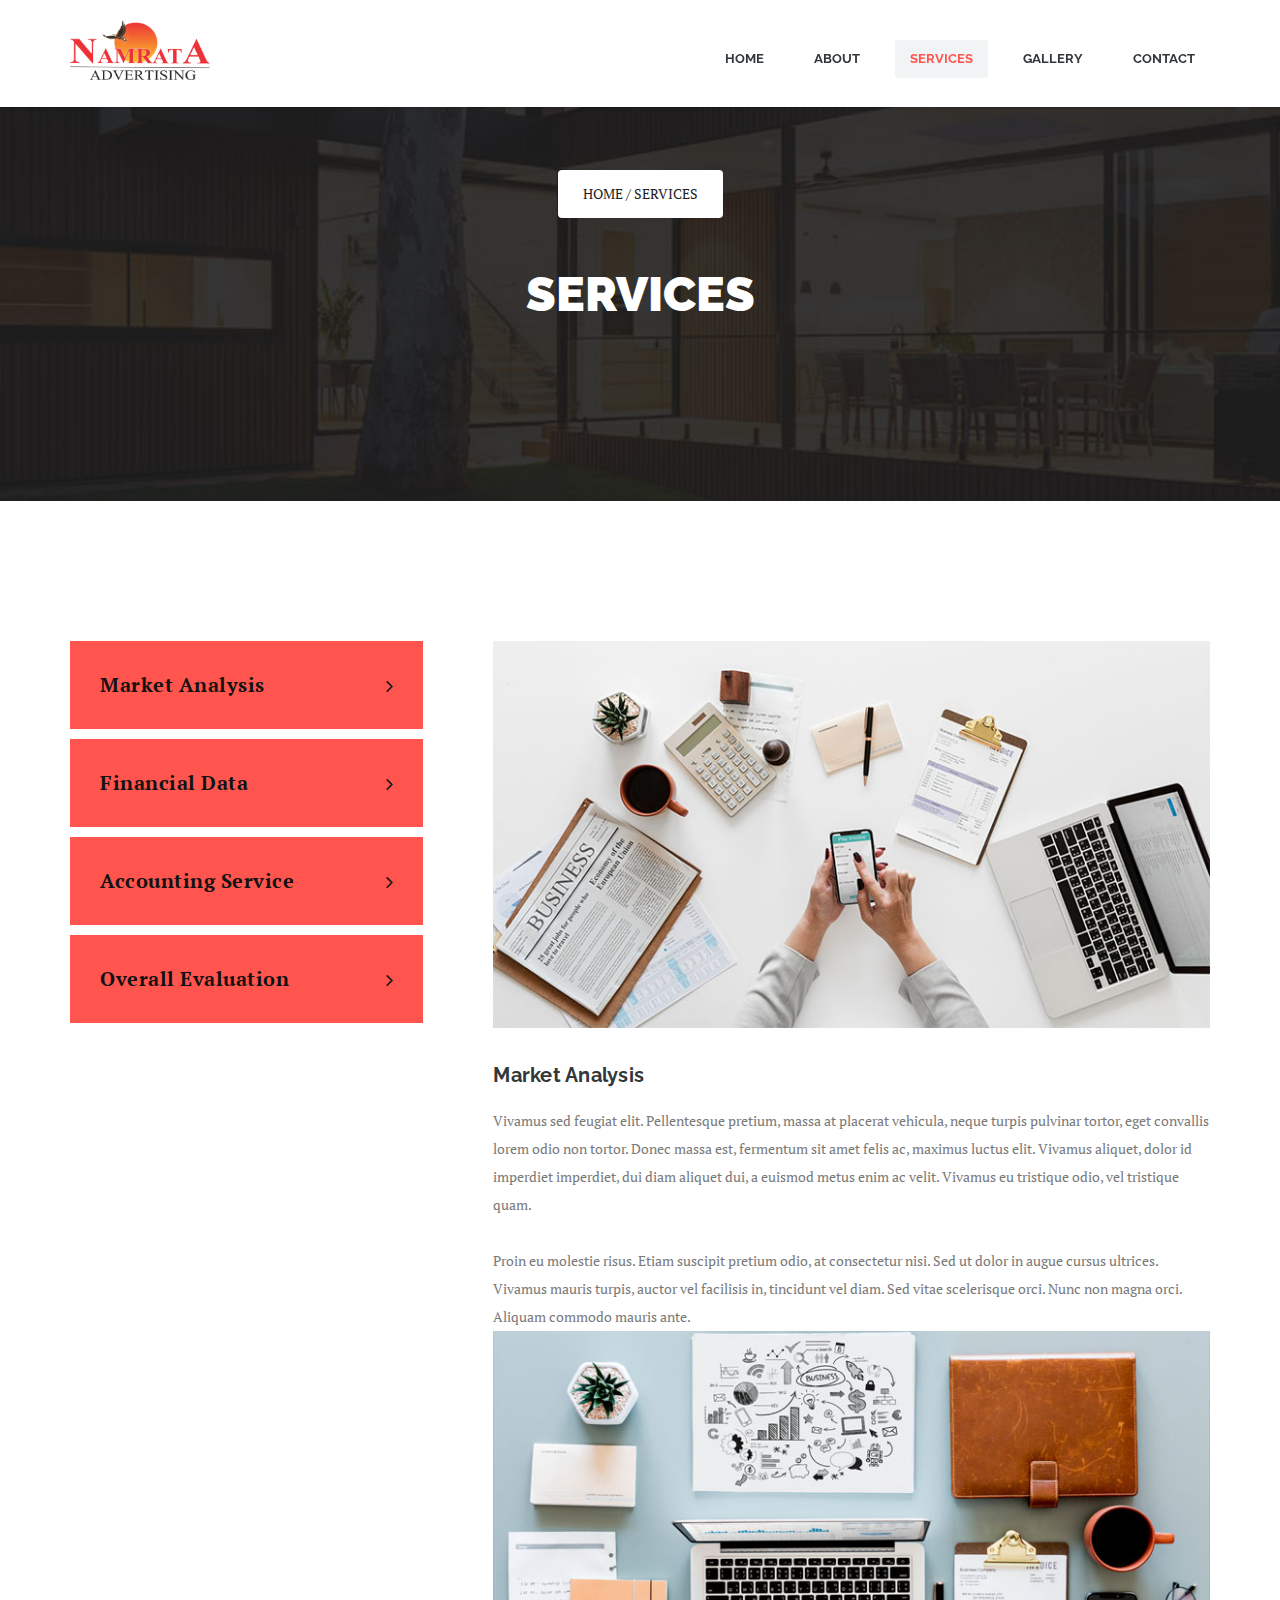
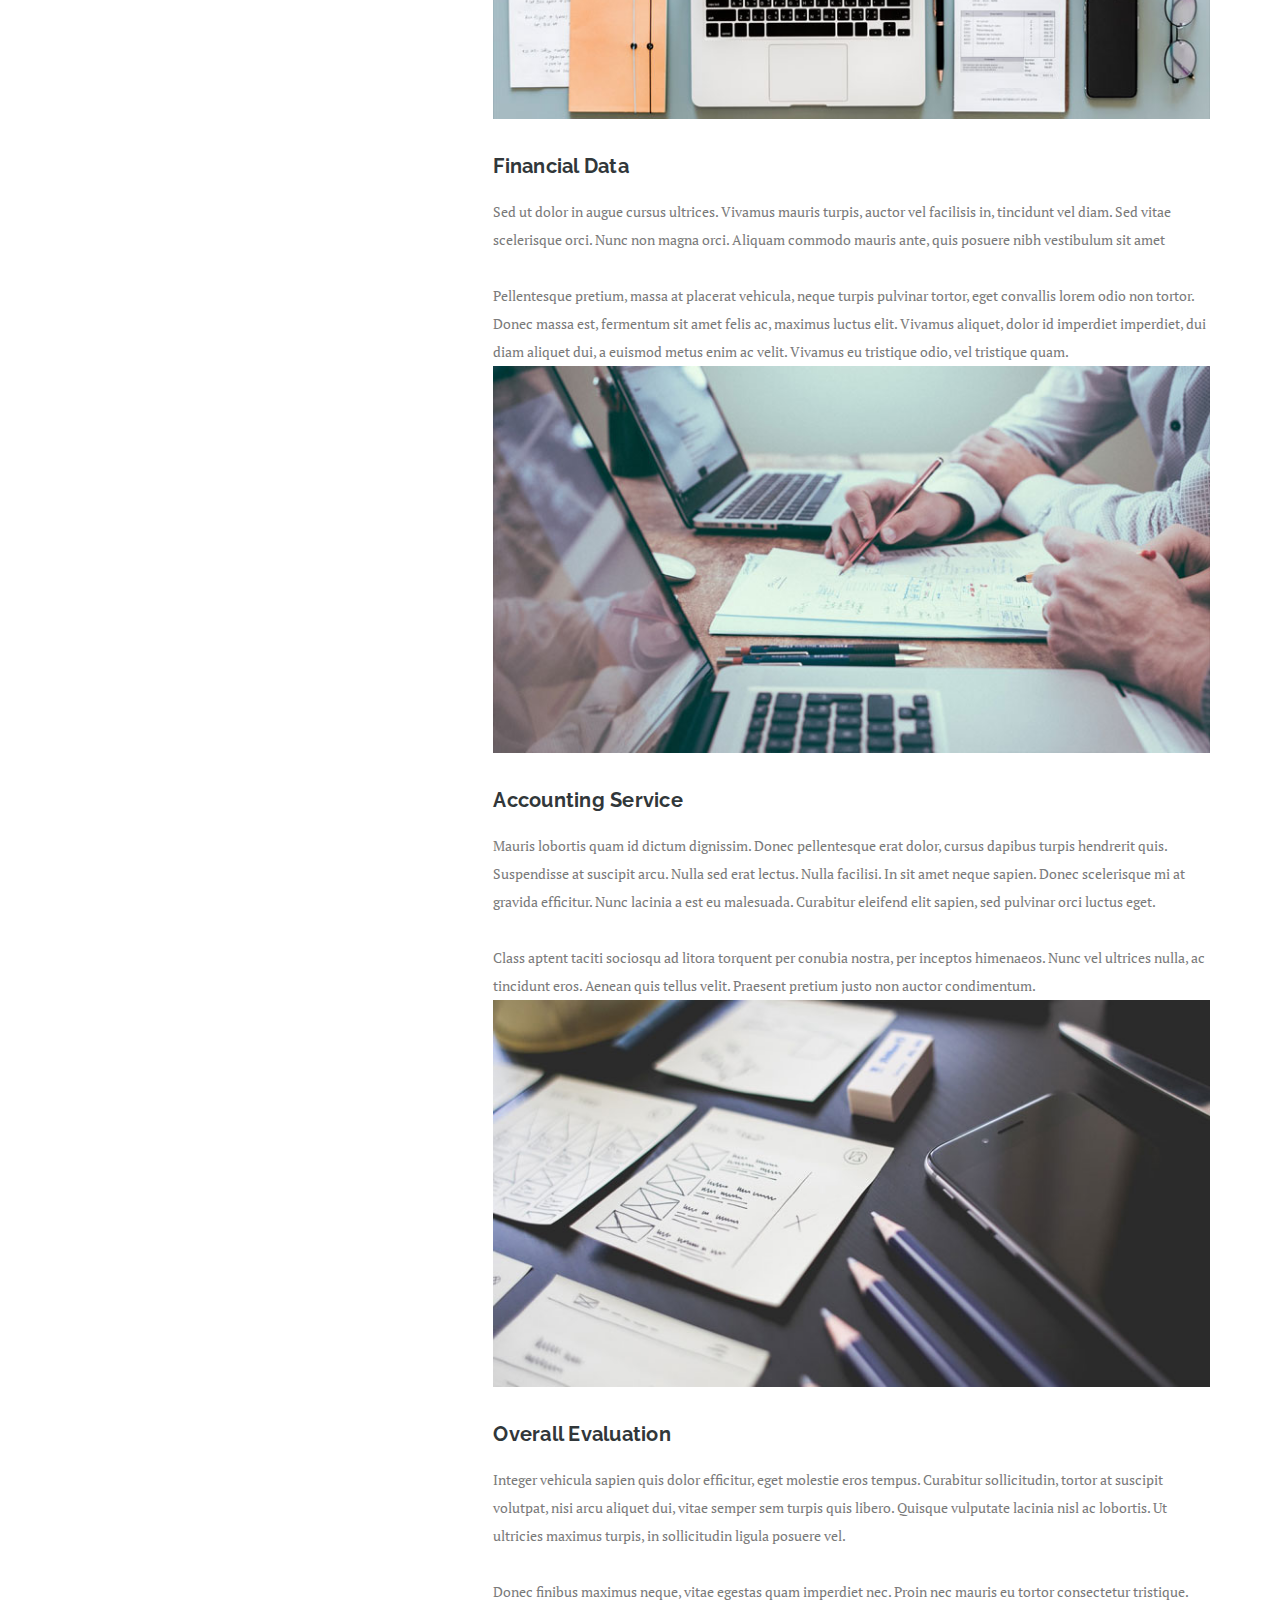
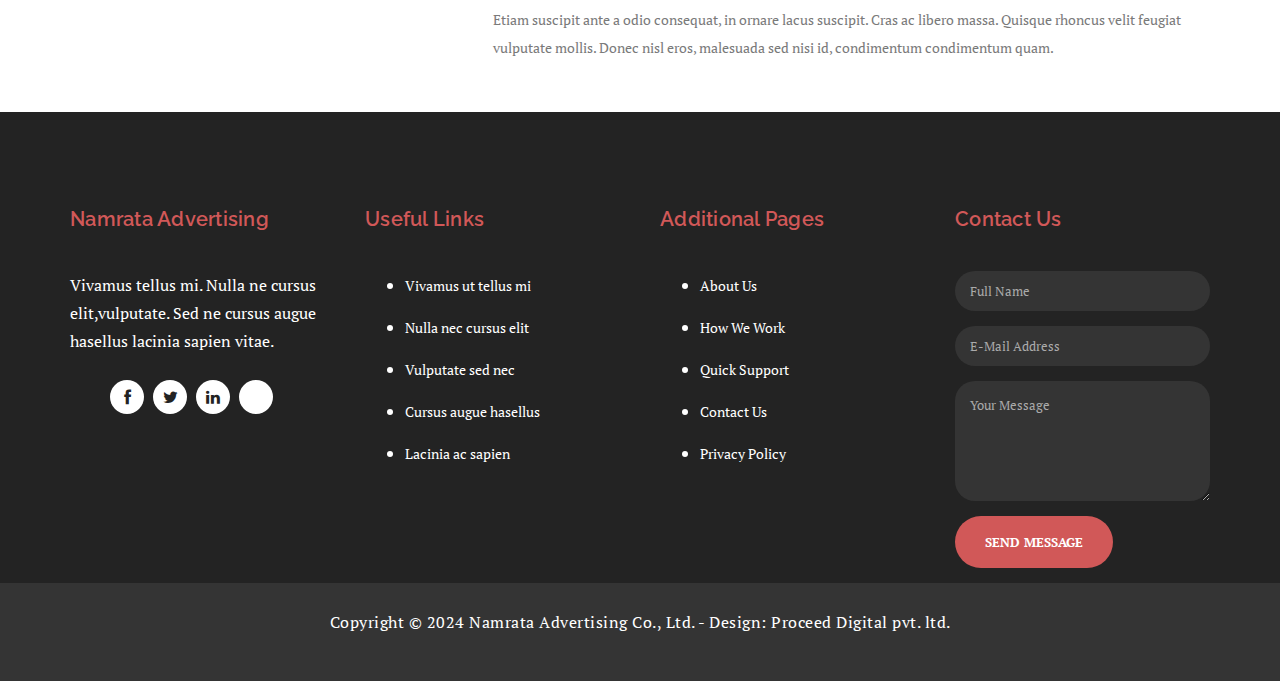
<file: services.html>
<!DOCTYPE html>
<html lang="en-US">
<head>
	<meta charset="UTF-8">
	<meta name="viewport" content="width=device-width, initial-scale=1, maximum-scale=1">
	<title>Namrata Advertising</title>
    <meta name="keywords" content="">
	<meta name="description" content="">
    <meta name="author" content="templatemo">
	
	<link href="http://fonts.googleapis.com/css?family=PT+Serif:400,700,400italic,700itali" rel="stylesheet">
	<link href="http://fonts.googleapis.com/css?family=Raleway:400,900,800,700,500,200,100,600" rel="stylesheet">

	<link rel="stylesheet" href="bootstrap/bootstrap.css">
	<link rel="stylesheet" href="css/misc.css">
	<link rel="stylesheet" href="css/red-scheme.css">

    <!-- This scripts should be here only -->
    <script src="js/jquery-1.10.2.min.js"></script>
	<script src="js/jquery-migrate-1.2.1.min.js"></script>
	
	<link rel="shortcut icon" href="images/favicon.ico" type="image/x-icon" />

</head>
<body>

	<div class="responsive_menu">
        <ul class="main_menu">
            <li><a href="index.html">Home</a></li>
            <li><a href="about.html">About</a></li>
            <li><a href="#">Portfolio</a>
            	<ul>
            		<li><a href="#">Portfolio Grid</a></li>
            		<li><a href="#">Project Image</a></li>
            		<li><a href="#">Project Slideshow</a></li>
            	</ul>
            </li>
            <li><a href="#">Blog</a>
				<ul>
					<li><a href="#">Blog Standard</a></li>
					<li><a href="#">Blog Single</a></li>
                    <li><a href="#">visit templatemo</a></li>
				</ul>
            </li>
            <li><a href="#">Archives</a></li>
            <li><a href="#">Contact</a></li>
        </ul> 
    </div> 

	<header class="site-header clearfix">
		<div class="container">

			<div class="row">

				<div class="col-md-12">

					<div class="pull-left logo">            
						<a href="index.html">
							<img src="images/logo.png" class="logoImage" alt="Medigo by templatemo">
						</a>
					</div>	

					<div class="main-navigation pull-right" style="padding-top: 20px;">

						<nav class="main-nav visible-md visible-lg">
							<ul class="sf-menu">
								<li><a href="index.html">Home</a></li>
                                <li><a href="about.html">About</a></li>
					            <!-- <li><a href="#">Portfolio</a>
					            	<ul>
					            		<li><a href="portfolio.html">Portfolio Grid</a></li>
					            		<li><a href="project-image.html">Project Image</a></li>
					            		<li><a href="project-slideshow.html">Project Slideshow</a></li>
					            	</ul>
					            </li> -->
					            <!-- <li><a href="blog.html">Blogs</a></li> -->
								<li class="active"><a href="services.html">Services</a></li>
					            <li><a href="gallery.html">Gallery</a></li>
					            <li><a href="contact.html">Contact</a></li>
							</ul> 
						</nav> 

						
					    <div class="responsive-navigation visible-sm visible-xs">
					        <a href="#nogo" class="menu-toggle-btn">
					            <i class="fa fa-bars"></i>
					        </a>
					    </div> 
					</div> 

				</div> 
			</div> 

		</div> 
	</header> 


	<div class="page-heading header-text">
		<div class="container">
		  <div class="row">
			<div class="col-lg-12">
			  <span class="breadcrumb"><a href="index.html">Home</a>  /  Services</span>
			  <h3>Services</h3>
			</div>
		  </div>
		</div>
	</div>


    <div class="single-services">
        <div class="container">
          <div class="row" id="tabs">
            <div class="col-md-4">
              <ul>
                <li><a href='#tabs-1'>Market Analysis <i class="fa fa-angle-right"></i></a></li>
                <li><a href='#tabs-2'>Financial Data <i class="fa fa-angle-right"></i></a></li>
                <li><a href='#tabs-3'>Accounting Service <i class="fa fa-angle-right"></i></a></li>
                <li><a href='#tabs-4'>Overall Evaluation <i class="fa fa-angle-right"></i></a></li>
              </ul>
            </div>
            <div class="col-md-8">
              <section class='tabs-content'>
                <article id='tabs-1'>
                  <img src="images/includes/single_service_01.jpg" alt="">
                  <h4>Market Analysis</h4>
                  <p>Vivamus sed feugiat elit. Pellentesque pretium, massa at placerat vehicula, neque turpis pulvinar tortor, eget convallis lorem odio non tortor. Donec massa est, fermentum sit amet felis ac, maximus luctus elit. Vivamus aliquet, dolor id imperdiet imperdiet, dui diam aliquet dui, a euismod metus enim ac velit. Vivamus eu tristique odio, vel tristique quam.
                  <br><br>Proin eu molestie risus. Etiam suscipit pretium odio, at consectetur nisi. Sed ut dolor in augue cursus ultrices. Vivamus mauris turpis, auctor vel facilisis in, tincidunt vel diam. Sed vitae scelerisque orci. Nunc non magna orci. Aliquam commodo mauris ante.</p>
                </article>
                <article id='tabs-2'>
                  <img src="images/includes/single_service_02.jpg" alt="">
                  <h4>Financial Data</h4>
                  <p>Sed ut dolor in augue cursus ultrices. Vivamus mauris turpis, auctor vel facilisis in, tincidunt vel diam. Sed vitae scelerisque orci. Nunc non magna orci. Aliquam commodo mauris ante, quis posuere nibh vestibulum sit amet
                  <br><br>Pellentesque pretium, massa at placerat vehicula, neque turpis pulvinar tortor, eget convallis lorem odio non tortor. Donec massa est, fermentum sit amet felis ac, maximus luctus elit. Vivamus aliquet, dolor id imperdiet imperdiet, dui diam aliquet dui, a euismod metus enim ac velit. Vivamus eu tristique odio, vel tristique quam.</p>
                </article>
                <article id='tabs-3'>
                  <img src="images/includes/single_service_03.jpg" alt="">
                  <h4>Accounting Service</h4>
                  <p>Mauris lobortis quam id dictum dignissim. Donec pellentesque erat dolor, cursus dapibus turpis hendrerit quis. Suspendisse at suscipit arcu. Nulla sed erat lectus. Nulla facilisi. In sit amet neque sapien. Donec scelerisque mi at gravida efficitur. Nunc lacinia a est eu malesuada. Curabitur eleifend elit sapien, sed pulvinar orci luctus eget. 
                  <br><br>Class aptent taciti sociosqu ad litora torquent per conubia nostra, per inceptos himenaeos. Nunc vel ultrices nulla, ac tincidunt eros. Aenean quis tellus velit. Praesent pretium justo non auctor condimentum.</p>
                </article>
                <article id='tabs-4'>
                  <img src="images/includes/single_service_04.jpg" alt="">
                  <h4>Overall Evaluation</h4>
                  <p>Integer vehicula sapien quis dolor efficitur, eget molestie eros tempus. Curabitur sollicitudin, tortor at suscipit volutpat, nisi arcu aliquet dui, vitae semper sem turpis quis libero. Quisque vulputate lacinia nisl ac lobortis. Ut ultricies maximus turpis, in sollicitudin ligula posuere vel. 
                  <br><br>Donec finibus maximus neque, vitae egestas quam imperdiet nec. Proin nec mauris eu tortor consectetur tristique. Etiam suscipit ante a odio consequat, in ornare lacus suscipit. Cras ac libero massa. Quisque rhoncus velit feugiat vulputate mollis. Donec nisl eros, malesuada sed nisi id, condimentum condimentum quam.</p>
                </article>
              </section>
            </div>
          </div>
        </div>
      </div>






    <footer>
		<div class="container">
		  <div class="row">
			<div class="col-md-3 footer-item">
			  <h4>Namrata Advertising</h4>
			  <p>Vivamus tellus mi. Nulla ne cursus elit,vulputate. Sed ne cursus augue hasellus lacinia sapien vitae.</p>
			  <ul class="social-icons">
				<li><a rel="nofollow" href="#" target="_blank"><i class="fa fa-facebook"></i></a></li>
				<li><a href="#"><i class="fa fa-twitter"></i></a></li>
				<li><a href="#"><i class="fa fa-linkedin"></i></a></li>
				<li><a href="#"><i class="fa fa-behance"></i></a></li>
			  </ul>
			</div>
			<div class="col-md-3 footer-item">
			  <h4>Useful Links</h4>
			  <ul class="menu-list">
				<li><a href="#">Vivamus ut tellus mi</a></li>
				<li><a href="#">Nulla nec cursus elit</a></li>
				<li><a href="#">Vulputate sed nec</a></li>
				<li><a href="#">Cursus augue hasellus</a></li>
				<li><a href="#">Lacinia ac sapien</a></li>
			  </ul>
			</div>
			<div class="col-md-3 footer-item">
			  <h4>Additional Pages</h4>
			  <ul class="menu-list">
				<li><a href="#">About Us</a></li>
				<li><a href="#">How We Work</a></li>
				<li><a href="#">Quick Support</a></li>
				<li><a href="#">Contact Us</a></li>
				<li><a href="#">Privacy Policy</a></li>
			  </ul>
			</div>
			<div class="col-md-3 footer-item last-item">
			  <h4>Contact Us</h4>
			  <div class="contact-form">
				<form id="contact footer-contact" action="" method="post">
				  <div class="row">
					<div class="col-lg-12 col-md-12 col-sm-12">
					  <fieldset>
						<input name="name" type="text" class="form-control" id="name" placeholder="Full Name" required="">
					  </fieldset>
					</div>
					<div class="col-lg-12 col-md-12 col-sm-12">
					  <fieldset>
						<input name="email" type="text" class="form-control" id="email" pattern="[^ @]*@[^ @]*" placeholder="E-Mail Address" required="">
					  </fieldset>
					</div>
					<div class="col-lg-12">
					  <fieldset>
						<textarea name="message" rows="6" class="form-control" id="message" placeholder="Your Message" required=""></textarea>
					  </fieldset>
					</div>
					<div class="col-lg-12">
					  <fieldset>
						<button type="submit" id="form-submit" class="filled-button">Send Message</button>
					  </fieldset>
					</div>
				  </div>
				</form>
			  </div>
			</div>
		  </div>
		</div>
	  </footer>
	  
	  <div class="sub-footer">
		<div class="container">
		  <div class="row">
			<div class="col-md-12">
			  <p>Copyright &copy; 2024 Namrata Advertising Co., Ltd.
			  
			  - Design: <a rel="nofollow noopener" href="https://www.proceeddigital.com" target="_blank">Proceed Digital pvt. ltd.</a></p>
			</div>
		  </div>
		</div>
	  </div>
  

	<script src="js/min/plugins.min.js"></script>
	<script src="js/min/medigo-custom.min.js"></script>
    <script src="js/medigo-custom.js"></script>
    <script language = "text/Javascript"> 
        cleared[0] = cleared[1] = cleared[2] = 0; //set a cleared flag for each field
        function clearField(t){                   //declaring the array outside of the
        if(! cleared[t.id]){                      // function makes it static and global
            cleared[t.id] = 1;  // you could use true and false, but that's more typing
            t.value='';         // with more chance of typos
            t.style.color='#fff';
            }
        }
    </script>


</body>
</html>
</file>
<file: css/misc.css>
/* 
 * 	Core Owl Carousel CSS File
 *	v1.3.2
 */
/* clearfix */
.owl-carousel .owl-wrapper:after {
  content: ".";
  display: block;
  clear: both;
  visibility: hidden;
  line-height: 0;
  height: 0;
}

/* display none until init */
.owl-carousel {
  display: none;
  position: relative;
  width: 100%;
  -ms-touch-action: pan-y;
}

.owl-carousel .owl-wrapper {
  display: none;
  position: relative;
  -webkit-transform: translate3d(0px, 0px, 0px);
}

.owl-carousel .owl-wrapper-outer {
  overflow: hidden;
  position: relative;
  width: 100%;
}

.owl-carousel .owl-wrapper-outer.autoHeight {
  -webkit-transition: height 500ms ease-in-out;
  -moz-transition: height 500ms ease-in-out;
  -ms-transition: height 500ms ease-in-out;
  -o-transition: height 500ms ease-in-out;
  transition: height 500ms ease-in-out;
}

.owl-carousel .owl-item {
  float: left;
}

.owl-controls .owl-page,
.owl-controls .owl-buttons div {
  cursor: pointer;
}

.owl-controls {
  -webkit-user-select: none;
  -khtml-user-select: none;
  -moz-user-select: none;
  -ms-user-select: none;
  user-select: none;
  -webkit-tap-highlight-color: transparent;
}

/* mouse grab icon */
.grabbing {
  cursor: url(../images/grabbing.png) 8 8, move;
}

/* fix */
.owl-carousel .owl-wrapper,
.owl-carousel .owl-item {
  -webkit-backface-visibility: hidden;
  -moz-backface-visibility: hidden;
  -ms-backface-visibility: hidden;
  -webkit-transform: translate3d(0, 0, 0);
  -moz-transform: translate3d(0, 0, 0);
  -ms-transform: translate3d(0, 0, 0);
}

/*
* 	Owl Carousel Owl Demo Theme 
*	v1.3.2
*/
.owl-theme .owl-controls {
  margin-top: 10px;
  text-align: center;
}

/* Styling Next and Prev buttons */
.owl-theme .owl-controls .owl-buttons div {
  color: #31373a;
  display: inline-block;
  zoom: 1;
  *display: inline;
  /*IE7 life-saver */
  background: white;
  filter: Alpha(Opacity=30);
  /*IE7 fix*/
  opacity: 0.3;
  -webkit-transition: all 0.2s ease-in-out;
  -moz-transition: all 0.2s ease-in-out;
  -ms-transition: all 0.2s ease-in-out;
  -o-transition: all 0.2s ease-in-out;
  transition: all 0.2s ease-in-out;
}

/* Clickable class fix problem with hover on touch devices */
/* Use it for non-touch hover action */
.owl-theme .owl-controls.clickable .owl-buttons div:hover {
  filter: Alpha(Opacity=100);
  /*IE7 fix*/
  opacity: 1;
  text-decoration: none;
}

/* Styling Pagination*/
.owl-theme .owl-controls .owl-page {
  display: inline-block;
  zoom: 1;
  *display: inline;
  /*IE7 life-saver */
}

.owl-theme .owl-controls .owl-page span {
  display: block;
  width: 12px;
  height: 12px;
  margin: 5px 7px;
  filter: Alpha(Opacity=50);
  /*IE7 fix*/
  opacity: 0.5;
  -webkit-border-radius: 20px;
  -moz-border-radius: 20px;
  border-radius: 20px;
  background: #869791;
}

.owl-theme .owl-controls .owl-page.active span,
.owl-theme .owl-controls.clickable .owl-page:hover span {
  filter: Alpha(Opacity=100);
  /*IE7 fix*/
  opacity: 1;
}

/* If PaginationNumbers is true */
.owl-theme .owl-controls .owl-page span.owl-numbers {
  height: auto;
  width: auto;
  color: #FFF;
  padding: 2px 10px;
  font-size: 12px;
  -webkit-border-radius: 30px;
  -moz-border-radius: 30px;
  border-radius: 30px;
}

/* preloading images */
.owl-item.loading {
  min-height: 150px;
  background: url(../images/AjaxLoader.gif) no-repeat center center;
}

/* 
 *  Owl Carousel CSS3 Transitions 
 *  v1.3.2
 */
.owl-origin {
  -webkit-perspective: 1200px;
  -webkit-perspective-origin-x: 50%;
  -webkit-perspective-origin-y: 50%;
  -moz-perspective: 1200px;
  -moz-perspective-origin-x: 50%;
  -moz-perspective-origin-y: 50%;
  perspective: 1200px;
}

/* fade */
.owl-fade-out {
  z-index: 10;
  -webkit-animation: fadeOut .7s both ease;
  -moz-animation: fadeOut .7s both ease;
  animation: fadeOut .7s both ease;
}

.owl-fade-in {
  -webkit-animation: fadeIn .7s both ease;
  -moz-animation: fadeIn .7s both ease;
  animation: fadeIn .7s both ease;
}

/* backSlide */
.owl-backSlide-out {
  -webkit-animation: backSlideOut 1s both ease;
  -moz-animation: backSlideOut 1s both ease;
  animation: backSlideOut 1s both ease;
}

.owl-backSlide-in {
  -webkit-animation: backSlideIn 1s both ease;
  -moz-animation: backSlideIn 1s both ease;
  animation: backSlideIn 1s both ease;
}

/* goDown */
.owl-goDown-out {
  -webkit-animation: scaleToFade .7s ease both;
  -moz-animation: scaleToFade .7s ease both;
  animation: scaleToFade .7s ease both;
}

.owl-goDown-in {
  -webkit-animation: goDown .6s ease both;
  -moz-animation: goDown .6s ease both;
  animation: goDown .6s ease both;
}

/* scaleUp */
.owl-fadeUp-in {
  -webkit-animation: scaleUpFrom .5s ease both;
  -moz-animation: scaleUpFrom .5s ease both;
  animation: scaleUpFrom .5s ease both;
}

.owl-fadeUp-out {
  -webkit-animation: scaleUpTo .5s ease both;
  -moz-animation: scaleUpTo .5s ease both;
  animation: scaleUpTo .5s ease both;
}

/* Keyframes */
/*empty*/
@-webkit-keyframes empty {
  0% {
    opacity: 1;
  }
}
@-moz-keyframes empty {
  0% {
    opacity: 1;
  }
}
@keyframes empty {
  0% {
    opacity: 1;
  }
}
@-webkit-keyframes fadeIn {
  0% {
    opacity: 0;
  }

  100% {
    opacity: 1;
  }
}
@-moz-keyframes fadeIn {
  0% {
    opacity: 0;
  }

  100% {
    opacity: 1;
  }
}
@keyframes fadeIn {
  0% {
    opacity: 0;
  }

  100% {
    opacity: 1;
  }
}
@-webkit-keyframes fadeOut {
  0% {
    opacity: 1;
  }

  100% {
    opacity: 0;
  }
}
@-moz-keyframes fadeOut {
  0% {
    opacity: 1;
  }

  100% {
    opacity: 0;
  }
}
@keyframes fadeOut {
  0% {
    opacity: 1;
  }

  100% {
    opacity: 0;
  }
}
@-webkit-keyframes backSlideOut {
  25% {
    opacity: .5;
    -webkit-transform: translateZ(-500px);
  }

  75% {
    opacity: .5;
    -webkit-transform: translateZ(-500px) translateX(-200%);
  }

  100% {
    opacity: .5;
    -webkit-transform: translateZ(-500px) translateX(-200%);
  }
}
@-moz-keyframes backSlideOut {
  25% {
    opacity: .5;
    -moz-transform: translateZ(-500px);
  }

  75% {
    opacity: .5;
    -moz-transform: translateZ(-500px) translateX(-200%);
  }

  100% {
    opacity: .5;
    -moz-transform: translateZ(-500px) translateX(-200%);
  }
}
@keyframes backSlideOut {
  25% {
    opacity: .5;
    transform: translateZ(-500px);
  }

  75% {
    opacity: .5;
    transform: translateZ(-500px) translateX(-200%);
  }

  100% {
    opacity: .5;
    transform: translateZ(-500px) translateX(-200%);
  }
}
@-webkit-keyframes backSlideIn {
  0%, 25% {
    opacity: .5;
    -webkit-transform: translateZ(-500px) translateX(200%);
  }

  75% {
    opacity: .5;
    -webkit-transform: translateZ(-500px);
  }

  100% {
    opacity: 1;
    -webkit-transform: translateZ(0) translateX(0);
  }
}
@-moz-keyframes backSlideIn {
  0%, 25% {
    opacity: .5;
    -moz-transform: translateZ(-500px) translateX(200%);
  }

  75% {
    opacity: .5;
    -moz-transform: translateZ(-500px);
  }

  100% {
    opacity: 1;
    -moz-transform: translateZ(0) translateX(0);
  }
}
@keyframes backSlideIn {
  0%, 25% {
    opacity: .5;
    transform: translateZ(-500px) translateX(200%);
  }

  75% {
    opacity: .5;
    transform: translateZ(-500px);
  }

  100% {
    opacity: 1;
    transform: translateZ(0) translateX(0);
  }
}
@-webkit-keyframes scaleToFade {
  to {
    opacity: 0;
    -webkit-transform: scale(0.8);
  }
}
@-moz-keyframes scaleToFade {
  to {
    opacity: 0;
    -moz-transform: scale(0.8);
  }
}
@keyframes scaleToFade {
  to {
    opacity: 0;
    transform: scale(0.8);
  }
}
@-webkit-keyframes goDown {
  from {
    -webkit-transform: translateY(-100%);
  }
}
@-moz-keyframes goDown {
  from {
    -moz-transform: translateY(-100%);
  }
}
@keyframes goDown {
  from {
    transform: translateY(-100%);
  }
}
@-webkit-keyframes scaleUpFrom {
  from {
    opacity: 0;
    -webkit-transform: scale(1.5);
  }
}
@-moz-keyframes scaleUpFrom {
  from {
    opacity: 0;
    -moz-transform: scale(1.5);
  }
}
@keyframes scaleUpFrom {
  from {
    opacity: 0;
    transform: scale(1.5);
  }
}
@-webkit-keyframes scaleUpTo {
  to {
    opacity: 0;
    -webkit-transform: scale(1.5);
  }
}
@-moz-keyframes scaleUpTo {
  to {
    opacity: 0;
    -moz-transform: scale(1.5);
  }
}
@keyframes scaleUpTo {
  to {
    opacity: 0;
    transform: scale(1.5);
  }
}
/**
 * BxSlider v4.0 - Fully loaded, responsive content slider
 * http://bxslider.com
 *
 * Written by: Steven Wanderski, 2012
 * http://stevenwanderski.com
 * (while drinking Belgian ales and listening to jazz)
 *
 * CEO and founder of bxCreative, LTD
 * http://bxcreative.com
 */
/** RESET AND LAYOUT
===================================*/
.bx-wrapper {
  position: relative;
  margin: 0 auto;
  padding: 0;
  *zoom: 1;
}

.bx-wrapper img {
  max-width: 100%;
  display: block;
}

/** THEME
===================================*/
.bx-wrapper .bx-viewport {
  left: -5px;
}

.bx-wrapper .bx-pager,
.bx-wrapper .bx-controls-auto {
  position: absolute;
  width: 100%;
}

/* LOADER */
.bx-wrapper .bx-loading {
  min-height: 50px;
  height: 100%;
  width: 100%;
  position: absolute;
  top: 0;
  left: 0;
  z-index: 2000;
}

/* PAGER */
.bx-wrapper .bx-pager {
  text-align: center;
}

.bx-wrapper .bx-pager .bx-pager-item,
.bx-wrapper .bx-controls-auto .bx-controls-auto-item {
  display: inline-block;
  *zoom: 1;
  *display: inline;
}

/* PAGER WITH AUTO-CONTROLS HYBRID LAYOUT */
.bx-wrapper .bx-controls.bx-has-controls-auto.bx-has-pager .bx-pager {
  text-align: left;
  width: 80%;
}

.bx-wrapper .bx-controls.bx-has-controls-auto.bx-has-pager .bx-controls-auto {
  right: 0;
  width: 35px;
}

/*! fancyBox v2.1.5 fancyapps.com | fancyapps.com/fancybox/#license */
.fancybox-wrap,
.fancybox-skin,
.fancybox-outer,
.fancybox-inner,
.fancybox-image,
.fancybox-wrap iframe,
.fancybox-wrap object,
.fancybox-nav,
.fancybox-nav span,
.fancybox-tmp {
  padding: 0;
  margin: 0;
  border: 0;
  outline: none;
  vertical-align: top;
}

.fancybox-wrap {
  position: absolute;
  top: 0;
  left: 0;
  z-index: 99999;
}

.fancybox-skin {
  position: relative;
  background: #fff;
  color: #444;
  text-shadow: none;
}

.fancybox-opened {
  z-index: 99999;
}

.fancybox-outer, .fancybox-inner {
  position: relative;
}

.fancybox-inner {
  overflow: hidden;
}

.fancybox-type-iframe .fancybox-inner {
  -webkit-overflow-scrolling: touch;
}

.fancybox-error {
  color: #444;
  font: 14px/20px "Helvetica Neue",Helvetica,Arial,sans-serif;
  margin: 0;
  padding: 5px;
  white-space: nowrap;
}

.fancybox-image, .fancybox-iframe {
  display: block;
  width: 100%;
  height: 100%;
}

.fancybox-image {
  max-width: 100%;
  max-height: 100%;
}

#fancybox-loading, .fancybox-close, .fancybox-prev span, .fancybox-next span {
  background-image: url("../images/fancybox_sprite.png");
}

#fancybox-loading {
  position: fixed;
  top: 50%;
  left: 50%;
  margin-top: -22px;
  margin-left: -22px;
  background-position: 0 -108px;
  opacity: 0.8;
  cursor: pointer;
  z-index: 99999;
}

#fancybox-loading div {
  width: 44px;
  height: 44px;
  background: url("../images/fancybox_loading.gif") center center no-repeat;
}

.fancybox-close {
  position: absolute;
  top: -18px;
  right: -18px;
  width: 36px;
  height: 36px;
  cursor: pointer;
  z-index: 99999;
}

.fancybox-nav {
  position: absolute;
  top: 0;
  width: 40%;
  height: 100%;
  cursor: pointer;
  text-decoration: none;
  background: transparent url("../images/blank.gif");
  /* helps IE */
  -webkit-tap-highlight-color: transparent;
  z-index: 99999;
}

.fancybox-prev {
  left: 0;
}

.fancybox-next {
  right: 0;
}

.fancybox-nav span {
  position: absolute;
  top: 50%;
  width: 36px;
  height: 34px;
  margin-top: -18px;
  cursor: pointer;
  z-index: 99999;
  visibility: hidden;
}

.fancybox-prev span {
  left: 10px;
  background-position: 0 -36px;
}

.fancybox-next span {
  right: 10px;
  background-position: 0 -72px;
}

.fancybox-nav:hover span {
  visibility: visible;
}

.fancybox-tmp {
  position: absolute;
  top: -99999px;
  left: -99999px;
  visibility: hidden;
  max-width: 99999px;
  max-height: 99999px;
  overflow: visible !important;
}

/* Overlay helper */
.fancybox-lock {
  overflow: hidden !important;
  width: auto;
}

.fancybox-lock body {
  overflow: hidden !important;
}

.fancybox-lock-test {
  overflow-y: hidden !important;
}

.fancybox-overlay {
  position: absolute;
  top: 0;
  left: 0;
  overflow: hidden;
  display: none;
  z-index: 99998;
  background: rgba(0, 0, 0, 0.9);
}

.fancybox-overlay-fixed {
  position: fixed;
  bottom: 0;
  right: 0;
}

.fancybox-lock .fancybox-overlay {
  overflow: auto;
  overflow-y: scroll;
}

/* Title helper */
.fancybox-title {
  visibility: hidden;
  font-weight: normal;
  position: relative;
  text-shadow: none;
  z-index: 99999;
}

.fancybox-opened .fancybox-title {
  visibility: visible;
}

.fancybox-title-float-wrap {
  position: absolute;
  bottom: 0;
  right: 50%;
  margin-bottom: -35px;
  z-index: 99999;
  text-align: center;
}

.fancybox-title-float-wrap .child {
  display: inline-block;
  margin-right: -100%;
  padding: 2px 20px;
  background: transparent;
  /* Fallback for web browsers that doesn't support RGBa */
  background: rgba(0, 0, 0, 0.8);
  color: #FFF;
  font-weight: bold;
  line-height: 24px;
  white-space: nowrap;
}

.fancybox-title-outside-wrap {
  position: relative;
  margin-top: 10px;
  color: #fff;
}

.fancybox-title-inside-wrap {
  padding-top: 10px;
}

.fancybox-title-over-wrap {
  position: absolute;
  bottom: 0;
  left: 0;
  color: #fff;
  padding: 10px;
  background: #000;
  background: rgba(0, 0, 0, 0.8);
}

/*Retina graphics!*/
@media only screen and (-webkit-min-device-pixel-ratio: 1.5), only screen and (min--moz-device-pixel-ratio: 1.5), only screen and (min-device-pixel-ratio: 1.5) {
  #fancybox-loading, .fancybox-close, .fancybox-prev span, .fancybox-next span {
    background-image: url("../images/fancybox_sprite@2x.png");
    background-size: 44px 152px;
    /*The size of the normal image, half the size of the hi-res image*/
  }

  #fancybox-loading div {
    background-image: url("../images/fancybox_loading@2x.gif");
    background-size: 24px 24px;
    /*The size of the normal image, half the size of the hi-res image*/
  }
}
/*
 * jQuery FlexSlider v2.2.0
 * http://www.woothemes.com/flexslider/
 *
 * Copyright 2012 WooThemes
 * Free to use under the GPLv2 license.
 * http://www.gnu.org/licenses/gpl-2.0.html
 *
 * Contributing author: Tyler Smith (@mbmufffin)
 */
/* Browser Resets
*********************************/
.flex-container a:active,
.flexslider a:active,
.flex-container a:focus,
.flexslider a:focus {
  outline: none;
}

.slides,
.flex-control-nav,
.flex-direction-nav {
  margin: 0;
  padding: 0;
  list-style: none;
}

/* Icon Fonts
*********************************/
/* Font-face Icons */
@font-face {
  font-family: 'FontAwesome';
  src: url("../bootstrap/fonts/fontawesome-webfont.eot");
  src: url("../bootstrap/fonts/fontawesome-webfont.eot?#iefix") format("embedded-opentype"), url("../bootstrap/fonts/fontawesome-webfont.woff") format("woff"), url("../bootstrap/fonts/fontawesome-webfont.ttf") format("truetype"), url("../bootstrap/fonts/fontawesome-webfont.svg#fontawesome-webfont") format("svg");
  font-weight: normal;
  font-style: normal;
}
/* FlexSlider Necessary Styles
*********************************/
.flexslider {
  margin: 0;
  padding: 0;
}

.flexslider .slides > li {
  display: none;
  -webkit-backface-visibility: hidden;
}

/* Hide the slides before the JS is loaded. Avoids image jumping */
.flexslider .slides img {
  width: 100%;
  display: block;
}

.flex-pauseplay span {
  text-transform: capitalize;
}

/* Clearfix for the .slides element */
.slides:after {
  content: "\0020";
  display: block;
  clear: both;
  visibility: hidden;
  line-height: 0;
  height: 0;
}

html[xmlns] .slides {
  display: block;
}

* html .slides {
  height: 1%;
}

/* No JavaScript Fallback */
/* If you are not using another script, such as Modernizr, make sure you
 * include js that eliminates this class on page load */
.no-js .slides > li:first-child {
  display: block;
}

/* FlexSlider Default Theme
*********************************/
.flexslider {
  position: relative;
  zoom: 1;
}

.flex-viewport {
  max-height: 2000px;
  -webkit-transition: all 1s ease;
  -moz-transition: all 1s ease;
  -o-transition: all 1s ease;
  transition: all 1s ease;
}

.loading .flex-viewport {
  max-height: 300px;
}

.flexslider .slides {
  zoom: 1;
}

.carousel li {
  margin-right: 5px;
}

/* Direction Nav */
.flex-direction-nav {
  *height: 0;
}

.flex-direction-nav a {
  display: block;
  margin: -22px 0 0;
  position: absolute;
  top: 50%;
  z-index: 10;
  cursor: pointer;
}

.flex-direction-nav .flex-prev {
  left: 0px;
}

.flex-direction-nav .flex-next {
  right: 0px;
  text-align: right;
}

.flexslider:hover .flex-prev {
  opacity: 1;
  left: 0;
}

.flexslider:hover .flex-next {
  opacity: 1;
  right: 0;
}

.flexslider:hover .flex-next:hover, .flexslider:hover .flex-prev:hover {
  opacity: 1;
}

.flex-direction-nav .flex-disabled {
  opacity: 0 !important;
  filter: alpha(opacity=0);
  cursor: default;
}

.flex-direction-nav a:before {
  font-family: "FontAwesome";
  font-size: 40px;
  display: inline-block;
  content: '\f104';
}

.flex-direction-nav a.flex-next:before {
  content: '\f105';
}

/* Pause/Play */
.flex-pauseplay a {
  display: block;
  width: 20px;
  height: 20px;
  position: absolute;
  bottom: 5px;
  left: 10px;
  opacity: 0.8;
  z-index: 10;
  overflow: hidden;
  cursor: pointer;
  color: #000;
}

.flex-pauseplay a:before {
  font-family: "FontAwesome";
  font-size: 20px;
  display: inline-block;
  content: '\f004';
}

.flex-pauseplay a:hover {
  opacity: 1;
}

.flex-pauseplay a.flex-play:before {
  content: '\f003';
}

/* Control Nav */
.flex-control-nav {
  width: 100%;
  position: absolute;
  bottom: -40px;
  text-align: center;
}

.flex-control-nav li {
  margin: 0 6px;
  display: inline-block;
  zoom: 1;
  *display: inline;
}

.flex-control-paging li a {
  width: 11px;
  height: 11px;
  display: block;
  background: #666;
  background: rgba(0, 0, 0, 0.5);
  cursor: pointer;
  text-indent: -9999px;
  -webkit-border-radius: 20px;
  -moz-border-radius: 20px;
  -o-border-radius: 20px;
  border-radius: 20px;
  -webkit-box-shadow: inset 0 0 3px rgba(0, 0, 0, 0.3);
  -moz-box-shadow: inset 0 0 3px rgba(0, 0, 0, 0.3);
  -o-box-shadow: inset 0 0 3px rgba(0, 0, 0, 0.3);
  box-shadow: inset 0 0 3px rgba(0, 0, 0, 0.3);
}

.flex-control-paging li a:hover {
  background: #333;
  background: rgba(0, 0, 0, 0.7);
}

.flex-control-paging li a.flex-active {
  background: #000;
  background: rgba(0, 0, 0, 0.9);
  cursor: default;
}

.flex-control-thumbs {
  margin: 5px 0 0;
  position: static;
  overflow: hidden;
}

.flex-control-thumbs li {
  width: 25%;
  float: left;
  margin: 0;
}

.flex-control-thumbs img {
  width: 100%;
  display: block;
  opacity: .7;
  cursor: pointer;
}

.flex-control-thumbs img:hover {
  opacity: 1;
}

.flex-control-thumbs .flex-active {
  opacity: 1;
  cursor: default;
}

@media screen and (max-width: 860px) {
  .flex-direction-nav .flex-prev {
    opacity: 1;
    left: 10px;
  }

  .flex-direction-nav .flex-next {
    opacity: 1;
    right: 10px;
  }
}
</file>
<file: css/red-scheme.css>
/*

Medigo Template (Red)

http://www.templatemo.com/preview/templatemo_460_medigo

*/

/*------------------------------------------------------
	BASIC STYLES 
--------------------------------------------------------*/
body {
  background: white;
  font-size: 16px;
  font-family: "PT Serif", Georgia, serif;
  font-weight: normal;
  font-style: normal;
  line-height: 28px;
  color: #777777;
  -webkit-font-smoothing: antialiased;
  /* Fix for webkit rendering */
  -webkit-text-size-adjust: 100%;
}
.section-heading {
  margin-bottom: 70px;
  text-align: center;
}

.section-heading h2 {
  font-size: 40px;
  font-weight: 700;
  text-transform: capitalize;
  margin-top: 20px;
  line-height: 56px;
}

.section-heading h2 em {
  font-style: normal;
  color: #ff554e;
}

.section-heading h6 {
  color: #ff554e;
  font-size: 15px;
  text-transform: uppercase;
  font-weight: 700;
}
.section-heading h2 span {
  color: #ff554e;
  font-weight: 700;
  opacity: 1;
  text-transform: capitalize;
}
.section-heading span {
  font-size: 30px;
  text-transform: uppercase;
  font-weight: 700;
  color: #ff554e;
  opacity: 0.15;
}

h1, h2, h3, h4, h5, h6 {
  color: #31373a;
  font-family: "Raleway", sans-serif;
  font-weight: normal;
}

h1 a, h2 a, h3 a,
h4 a, h5 a, h6 a {
  font-weight: inherit;
}

h1 {
  font-size: 36px;
}

h2 {
  font-size: 30px;
}

h3 {
  font-size: 24px;
}

h4 {
  line-height: 1.7;
  font-size: 20px;
}

h5 {
  font-size: 16px;
}

h6 {
  font-size: 14px;
}

p {
  margin: 0 0 20px 0;
}
p img {
  margin: 0;
}
p.lead {
  font-size: 28px;
  line-height: 36px;
}

em, i {
  font-style: italic;
}

strong, b {
  font-weight: bold;
  color: #31373a;
}

a, a:visited {
  color: #ff554e;
  text-decoration: none !important;
  outline: 0;
}

a:hover, a:focus, a:active {
  color: #777777;
}

p a, p a:visited {
  line-height: inherit;
}

::-moz-selection {
  background-color: #d3dde0;
  text-shadow: none;
}

::-webkit-selection {
  background-color: #d3dde0;
  text-shadow: none;
}

::selection {
  background-color: #d3dde0;
  text-shadow: none;
}

img::selection {
  background-color: transparent;
}

img::-moz-selection {
  background-color: transparent;
}

.subtract-bottom {
  margin-bottom: -40px !important;
}

.remove-bottom {
  margin-bottom: 0 !important;
}

.half-bottom {
  margin-bottom: 20px !important;
}

.add-bottom {
  margin-bottom: 40px !important;
}

*, *:before, *:after {
  -moz-box-sizing: border-box;
  -webkit-box-sizing: border-box;
  box-sizing: border-box;
}

*:focus {
  outline: 0;
}

.footer-menu, .copyright-text {
  text-align: center;
}

.main-nav ul, .main_menu, .main_menu li ul, #filters, .pages, .project-single .meta-post, .archive-wrapper .archive-list, .categories ul, .thumbs, .footer-menu {
  list-style: none;
  padding: 0;
  margin: 0;
}

a, a:visited {
  -webkit-transition: all 150ms ease-in;
  -moz-transition: all 150ms ease-in;
  -o-transition: all 150ms ease-in;
  transition: all 150ms ease-in;
}

.service-section, .first-widget {
  position: relative;
  margin-top: 108px;
}

.light-content, #blogPosts {
  margin-top: 100px;
}

/*------------------------------------------------------
	HEADER STYLES 
--------------------------------------------------------*/
.site-header {
  position: fixed;
  top: 0;
  left: 0;
  width: 100%;
  background: white;
  box-shadow: rgba(0, 0, 0, 0.35) 0px 0px 3px;
  -moz-box-shadow: rgba(0, 0, 0, 0.35) 0px 0px 3px;
  -webkit-box-shadow: rgba(0, 0, 0, 0.35) 0px 0px 3px;
  z-index: 9999;
  padding: 20px 0 27px 0;
  /* padding: 35px 0; */
  overflow: visible;
  transition: padding 0.3s ease-in-out;
  -moz-transition: padding 0.3s ease-in-out;
  -webkit-transition: padding 0.3s ease-in-out;
}
.site-header.site-header-shrink {
  /* padding: 17px 0; */
}
.logoImage{
  width:140px; 
  height:auto;
}
.main-nav ul li {
  float: left;
  display: block;
  margin-left: 20px;
  position: relative;
}
.main-nav ul li a {
  color: #31373a;
  font-size: 13px;
  font-weight: 700;
  text-transform: uppercase;
  font-family: "Raleway", sans-serif;
  padding: 5px 15px;
  display: block;
  -webkit-border-radius: 3px;
  -moz-border-radius: 3px;
  -ms-border-radius: 3px;
  -o-border-radius: 3px;
  border-radius: 3px;
}
.main-nav ul li a:hover {
  color: #ff554e;
}
.main-nav ul li a i {
  margin-left: 7px;
}
.main-nav ul li.active a {
  color: #ff554e;
  background-color: #f1f4f5;
}
.main-nav ul li ul {
  display: none;
  top: 100%;
  left: 0;
  margin-top: 5px;
  position: absolute;
  width: 220px;
  background-color: white;
  border: 2px solid #f1f4f5;
}
.main-nav ul li ul li {
  margin-left: 0;
  width: 100%;
  border-bottom: 1px solid #dce4e6;
}
.main-nav ul li ul li:last-child {
  border-bottom: none;
}
.main-nav ul li ul li a {
  background-color: transparent !important;
  color: #777777 !important;
  text-transform: capitalize;
  font-weight: 600;
}
.main-nav ul li ul li a:hover {
  color: #ff554e !important;
}
.main-nav ul li ul li:last-child a {
  border-bottom: none;
}

a.menu-toggle-btn {
  float: right;
  margin-right: 20px;
  color: #31373a;
  font-size: 14px;
  display: block;
}
a.menu-toggle-btn i {
  font-size: 18px;
}

.main_menu li {
  border-bottom: 1px solid #485156;
  padding: 10px 0;
}
.main_menu li:first-child {
  padding-top: 0;
}
.main_menu li:last-child {
  border-bottom: none;
  padding-bottom: 0;
}
.main_menu li a {
  font-size: 14px;
  font-family: "Raleway", sans-serif;
  color: #bfbfbf;
  font-weight: 500;
}
.main_menu li ul li {
  margin-left: 20px;
}
.main_menu li ul li:first-child {
  border-top: 1px solid #485156;
  padding-top: 8px;
  margin-top: 10px;
}
.main_menu li ul li:before {
  content: '-';
  color: gray;
  margin-right: 10px;
}

.responsive_menu {
  padding: 20px;
  background-color: rgba(49, 55, 58, 0.98);
  display: none;
  position: relative;
  z-index: 9999;
}


/* front video after header style */


.main-banner {
  position: relative;
  max-height: 100%;
  overflow: hidden;
  margin-bottom: 0px;
}

#bg-video {
    min-width: 100%;
    min-height: 100vh;
    max-width: 100%;
    max-height: 100vh;
    object-fit: cover;
    z-index: -1;
}

#bg-video::-webkit-media-controls {
    display: none !important;
}

.video-overlay {
    position: absolute;
    background-color: rgba(31,39,43,0.75);
    top: 0;
    left: 0;
    bottom: 0;
    right: 0;
    width: 100%;
}

.main-banner .caption {
  position: absolute;
  top: 50%;
  transform: translateY(-50%);
}

.main-banner .caption h6 {
  margin-top: 0px;
  font-size: 15px;
  text-transform: uppercase;
  font-weight: 600;
  color: #fff;
  letter-spacing: 1px;
}

.main-banner .caption h2 {
  margin-top: 20px;
  margin-bottom: 20px;
  font-size: 36px;
  text-transform: uppercase;
  font-weight: 800;
  color: #fff;
  letter-spacing: 1px;
}

.main-banner .caption h2 em {
  font-style: normal;
  color: #f5a425;
  font-weight: 900;
}

.main-banner .caption p {
  color: #fff;
  font-size: 14px;
  max-width: 570px;
}
.frontvideo{
  margin-top: 100px;
}
.caption{
  margin-top: 150px;
}
.caption h2 {
  background-color: red;
}
@media screen and (max-width: 767px) {

  .main-banner .caption h6 {
    font-weight: 500;
  }

  .main-banner .caption h2 {
    font-size: 36px;
  }

}

/*------------------------------------------------------
	General Styling 
--------------------------------------------------------*/
.light-content {
  background-color: white;
  width: 100%;
}

.dark-content {
  background-color: #31373a;
  width: 100%;
  padding: 70px 0 80px 0;
}
.dark-content .section-header .section-title {
  color: white;
}
.dark-content .section-header .section-desc {
  color: #939ea4;
}

.section-header {
  padding-bottom: 70px;
  text-align: center;
}
.section-header .section-title {
  font-size: 30px;
  font-weight: 600;
}

.larger-text {
  font-size: 18px;
  line-height: 36px;
}

.light-text {
  color: #aaaaaa;
}

.large-button {
  padding: 15px 20px;
  font-size: 12px;
  font-family: "Raleway", sans-serif;
  text-transform: uppercase;
  font-weight: 800;
  -webkit-border-radius: 2px;
  -moz-border-radius: 2px;
  -ms-border-radius: 2px;
  -o-border-radius: 2px;
  border-radius: 2px;
}

a.large-button.white-color {
  color: #31373a;
  background-color: white;
}

.main-button {
  padding: 12px 15px;
  font-size: 12px;
  font-family: "Raleway", sans-serif;
  text-transform: uppercase;
  font-weight: 700;
  -webkit-border-radius: 2px;
  -moz-border-radius: 2px;
  -ms-border-radius: 2px;
  -o-border-radius: 2px;
  border-radius: 2px;
}

a.main-button.accent-color {
  background-color: #ff554e;
  color: white;
}
a.main-button.accent-color:hover {
  background-color: #31373a;
}

.icon-button {
  margin-left: 15px;
}

.last-item-margin {
  margin-bottom: 100px;
}

label {
  font-weight: normal;
  color: #aaaaaa;
}

input, textarea {
  border: 0;
  color: #777777;
  padding: 8px 14px;
  background-color: #f1f4f5;
  border: 1px solid #f1f4f5;
  -webkit-border-radius: 3px;
  -moz-border-radius: 3px;
  -ms-border-radius: 3px;
  -o-border-radius: 3px;
  border-radius: 3px;
}

input:focus,
textarea:focus {
  background-color: white;
  border-color: #dce4e6;
}

.mainBtn {
  background-color: #ff554e;
  padding: 7px 17px;
  color: white;
  display: inline-block;
  -webkit-border-radius: 3px;
  -moz-border-radius: 3px;
  -ms-border-radius: 3px;
  -o-border-radius: 3px;
  border-radius: 3px;
  -webkit-transition: background 250ms ease-in;
  -moz-transition: background 250ms ease-in;
  -ms-transition: background 250ms ease-in;
  -o-transition: background 250ms ease-in;
  transition: background 250ms ease-in;
}
.mainBtn:hover {
  background-color: #ff6962;
}

button {
  outline: 0;
  border: 0;
}

input.mainBtn:focus,
input.mainBtn {
  background-color: #ff554e;
  border: 0;
}

#homeIntro {
  background-image: url("../images/includes/homeintro.jpg");
}

#portfolio {
  background-image: url("../images/includes/portfolio.jpg");
}

#portfolioId {
  background-image: url("../images/includes/portfolioId.jpg");
}

#blogPosts {
  background-image: url("../images/includes/blogPosts.jpg");
}

#blog {
  background-image: url("../images/includes/blog.jpg");
}

#blogId {
  background-image: url("../images/includes/blogId.jpg");
  background-attachment: inherit;
}

#contact {
  background-image: url("../images/includes/contact.jpg");
}

.parallax {
  background-attachment: fixed;
  background-repeat: no-repeat;
  background-position: center center;
  background-size: cover;
  color: #fff;
  overflow: hidden;
}

.parallax-overlay {
  background-color: rgba(0, 0, 0, 0.65);
}

.pageTitle {
  padding-top: 70px;
  padding-bottom: 70px;
}

.page-title {
  color: white;
  margin: 5px 0 0 0;
  font-size: 30px;
  font-weight: 800;
}

.page-location {
  background-color: rgba(0, 0, 0, 0.4);
  display: inline-block;
  font-size: 14px;
  padding: 7px 12px;
  -webkit-border-radius: 3px;
  -moz-border-radius: 3px;
  -ms-border-radius: 3px;
  -o-border-radius: 3px;
  border-radius: 3px;
}

.home-intro-content {
  padding: 11em 0;
  text-align: center;
}
.home-intro-content h2 {
  font-size: 36px;
  font-weight: 800;
  color: white;
}
.home-intro-content p {
  margin: 55px 0;
  font-size: 18px;
  line-height: 32px;
}
.home-intro-content .large-button:hover {
  opacity: 0.8;
}

blockquote {
  margin: 30px 0;
  display: block;
  color: #aaaaaa;
} 

/*------------------------------------------------------
	Call To Action 
--------------------------------------------------------*/
.cta {
  padding: 35px 0;
  border-bottom: 1px solid #dce4e6;
  text-align: center;
}
.cta .cta-title {
  display: inline-block;
  margin: 0 50px 0 0;
  font-size: 16px;
}

/*------------------------------------------------------
	Services Styling 
--------------------------------------------------------*/
.service-box-wrap {
  text-align: center;
  margin-bottom: 80px;
}

.service-icon-wrap {
  display: block;
}
.service-icon-wrap i {
  color: #ff554e;
}

.service-title {
  font-size: 18px;
  font-weight: 600;
  margin: 30px 0 20px 0;
}

/*------------------------------------------------------
	Portfolio Styling 
--------------------------------------------------------*/
.portfolio {
  margin-top: 40px;
}

#Grid .mix {
  display: none;
  opacity: 0;
}

#filters {
  margin: 100px 0 60px 0;
}
#filters li {
  display: inline;
  margin-right: 20px;
  cursor: pointer;
  color: #31373a;
}
#filters li:after {
  content: '/';
  color: #c3c3c3;
  margin-left: 20px;
}
#filters li:last-child:after {
  content: '';
}
#filters li.active {
  color: #ff554e;
}

.pages {
  margin: 20px 0 100px 0;
}
.pages li {
  display: inline;
  margin-right: 10px;
}
.pages li a {
  padding: 10px 12px;
  background-color: #f1f4f5;
  color: #31373a;
}
.pages li a.active {
  color: #ff554e;
}

/**** Isotope Filtering ****/
.isotope-item {
  z-index: 2;
}

.isotope-hidden.isotope-item {
  pointer-events: none;
  z-index: 1;
}

/**** Isotope CSS3 transitions ****/
.isotope,
.isotope .isotope-item {
  -webkit-transition-duration: 0.8s;
  -moz-transition-duration: 0.8s;
  -ms-transition-duration: 0.8s;
  -o-transition-duration: 0.8s;
  transition-duration: 0.8s;
}

.isotope {
  -webkit-transition-property: height, width;
  -moz-transition-property: height, width;
  -ms-transition-property: height, width;
  -o-transition-property: height, width;
  transition-property: height, width;
}

.isotope .isotope-item {
  -webkit-transition-property: -webkit-transform, opacity;
  -moz-transition-property: -moz-transform, opacity;
  -ms-transition-property: -ms-transform, opacity;
  -o-transition-property: -o-transform, opacity;
  transition-property: transform, opacity;
}

/**** disabling Isotope CSS3 transitions ****/
.isotope.no-transition,
.isotope.no-transition .isotope-item,
.isotope .isotope-item.no-transition {
  -webkit-transition-duration: 0s;
  -moz-transition-duration: 0s;
  -ms-transition-duration: 0s;
  -o-transition-duration: 0s;
  transition-duration: 0s;
}

.portfolio-holder .item {
  margin: 0 1px 40px 1px;
}
.portfolio-holder .item img {
  display: block;
  width: 100%;
  height: auto;
}

.portfolio-post {
  overflow: hidden;
  margin-bottom: 30px;
}

.thumb-post {
  display: block;
  position: relative;
  overflow: hidden;
}
.thumb-post .overlay {
  position: absolute;
  top: 0;
  left: 0;
  min-width: 100%;
  height: 100%;
  visibility: hidden;
  opacity: 0;
  -webkit-transform: scale(0);
  -moz-transform: scale(0);
  -ms-transform: scale(0);
  -o-transform: scale(0);
  transform: scale(0);
  -webkit-transition: all 250ms ease-in-out;
  -moz-transition: all 250ms ease-in-out;
  -ms-transition: all 250ms ease-in-out;
  -o-transition: all 250ms ease-in-out;
  transition: all 250ms ease-in-out;
}
.thumb-post .overlay .overlay-inner {
  background: #ff554e;
  height: 100%;
  position: relative;
}
.thumb-post:hover .overlay {
  opacity: 1;
  visibility: visible;
  -webkit-transform: scale(1);
  -moz-transform: scale(1);
  -ms-transform: scale(1);
  -o-transform: scale(1);
  transform: scale(1);
}

.portfolio-infos {
  position: absolute;
  bottom: 30px;
  left: 30px;
}
.portfolio-infos a {
  color: white;
}
.portfolio-infos .portfolio-title {
  margin: 10px 0 0 0;
  font-weight: 600;
  font-size: 20px;
}
.portfolio-infos .meta-category {
  font-size: 14px;
  color: white;
}

.portfolio-expand {
  position: absolute;
  top: 30px;
  right: 30px;
  width: 40px;
  height: 40px;
  background-color: rgba(255, 255, 255, 0.9);
  -webkit-border-radius: 3px;
  -moz-border-radius: 3px;
  -ms-border-radius: 3px;
  -o-border-radius: 3px;
  border-radius: 3px;
  text-align: center;
  line-height: 40px;
}
.portfolio-expand a {
  display: block;
  color: #31373a;
  opacity: 1;
}

.owl-next {
  position: absolute;
  top: 50%;
  right: 0;
  width: 40px;
  height: 48;
  content: 'ddd';
  margin-right: 2px;
  margin-top: -25px;
}
.owl-next:after {
  font-family: 'FontAwesome';
  content: '\f054';
  color: #31373a;
  line-height: 48px;
  text-align: center;
}

.owl-prev {
  position: absolute;
  top: 50%;
  left: 0;
  width: 40px;
  height: 48px;
  margin-left: 1px;
  margin-top: -25px;
}
.owl-prev:after {
  font-family: 'FontAwesome';
  content: '\f053';
  color: #31373a;
  line-height: 48px;
  text-align: center;
}

.project-single {
  margin-top: 100px;
  margin-bottom: 100px;
}
.project-single .project-title {
  font-weight: 600;
  font-size: 24px;
  margin: 0 0 35px 0;
  line-height: 36px;
}
.project-single .subtitle {
  font-size: 14px;
  color: #aaaaaa;
}
.project-single .description {
  margin-bottom: 40px;
}
.project-single .meta-post li {
  display: block;
  margin-bottom: 15px;
}
.project-single .meta-post li span {
  color: #31373a;
  margin-right: 10px;
}
.project-single .meta-post li a {
  color: #777777;
}
.project-single .meta-post li a:hover {
  color: #ff554e;
}

.project-img {
  overflow: hidden;
}
.project-img img {
  width: 100%;
  height: auto;
}

.static-info-project {
  background-color: #f1f4f5;
  padding: 80px 0;
  text-align: center;
}

.related-projects {
  margin: 100px 0 60px 0;
}

.flex-direction-nav a {
  width: 40px;
  height: 44px;
}
.flex-direction-nav a:before {
  background-color: #31373a;
  display: block;
  color: white;
  text-align: center;
  line-height: 44px;
  font-size: 14px;
}

.flex-direction-nav .flex-prev {
  left: 0px;
}

.flex-direction-nav .flex-next {
  right: 0px;
}

/*------------------------------------------------------
	Testimonials Styling 
--------------------------------------------------------*/
.testimonials-widget {
  background-color: #f1f4f5;
  padding: 80px 0;
}

.testimonial {
  text-align: center;
}

.testimonial-description {
  font-size: 20px;
  line-height: 1.8em;
  margin: 40px 0 50px 0;
}

.testimonial-content {
  width: 80%;
  margin: 0 auto;
}

.testimonial-author {
  margin-bottom: 40px;
  color: #aaaaaa;
}
.testimonial-author:before, .testimonial-author:after {
  content: "-";
  color: #c3c3c3;
  margin: 0 10px;
}

.bx-wrapper .bx-pager.bx-default-pager a {
  background: transparent;
  text-indent: -9999px;
  display: block;
  width: 12px;
  height: 12px;
  margin: 0 6px;
  outline: 0;
  border: 2px solid #aaaaaa;
  -webkit-border-radius: 6px;
  -moz-border-radius: 6px;
  -ms-border-radius: 6px;
  -o-border-radius: 6px;
  border-radius: 6px;
}

.bx-wrapper .bx-pager.bx-default-pager a:hover,
.bx-wrapper .bx-pager.bx-default-pager a.active {
  background: #ff554e;
  border-color: #ff554e;
}

/*------------------------------------------------------
	Our Team Styling 
--------------------------------------------------------*/
.member-role {
  position: absolute;
  bottom: 0;
  right: 0;
  background-color: white;
  padding: 5px 10px;
  font-size: 14px;
}

.member-name {
  font-size: 22px;
  font-weight: 500;
  margin-top: 25px;
  display: block;
}

.thumb-post {
  height: auto;
}
.thumb-post img {
  width: 100%;
  height: auto;
}


/*------------------------------------------------------
	Sidebar Styling 
--------------------------------------------------------*/
.sidebar {
  margin-top: 100px;
  margin-bottom: 100px;
}

.sidebar-widget {
  margin-bottom: 60px;
}

.widget-title {
  font-size: 14px;
  font-weight: 800;
  margin: 0 0 30px 0;
}

.last-post {
  padding-bottom: 20px;
  margin-bottom: 20px;
  border-bottom: 1px solid #dce4e6;
}
.last-post .thumb {
  overflow: hidden;
  margin-right: 15px;
}
.last-post .thumb img {
  width: 100%;
}
.last-post .content {
  overflow: hidden;
}
.last-post .content span {
  color: #aaaaaa;
  font-size: 14px;
  margin: 0 0 10px 0;
  line-height: 14px;
}
.last-post .content h4 {
  font-size: 16px;
  font-weight: 600;
  margin: 0;
}
.last-post .content h4 a {
  color: #31373a;
}
.last-post .content h4 a:hover {
  color: #ff554e;
}

.categories ul li:before {
  content: '-';
  color: #aaaaaa;
  margin-right: 10px;
}

.thumbs {
  margin-left: -6px;
  overflow: hidden;
}

.thumbs li {
  list-style: none;
  float: left;
  margin: 6px;
  width: 76px;
  height: 76px;
  overflow: hidden;
  -webkit-transition: all 0.2s ease-in-out;
  -moz-transition: all 0.2s ease-in-out;
  -ms-transition: all 0.2s ease-in-out;
  -o-transition: all 0.2s ease-in-out;
  transition: all 0.2s ease-in-out;
}

.thumbs li img {
  display: block;
  width: 100%;
  padding: 3px;
  background-color: #f1f4f5;
}

.thumbs li a img {
  border: none;
}



/* footer starts */


footer {
	background-color: #232323;
	padding: 80px 0px 15px;
  margin-top: 50px;
	color: #fff;
}

footer h4 {
	color: #d15858 ;
	font-size: 20px;
	font-weight: 600;
	letter-spacing: 0.25px;
	margin-bottom: 35px;
}
footer p {
	color: #fff;
}

footer ul.social-icons {
	margin-top: 25px;
}

footer ul.social-icons li {
	display: inline-block;
	margin-right: 5px;
}

footer ul.social-icons li:last-child {
	margin-right: 0px;
}

footer ul.social-icons li a {
	width: 34px;
	height: 34px;
	display: inline-block;
	line-height: 34px;
	text-align: center;
	background-color: #fff;
	color: #232323;
	border-radius: 50%;
	transition: all 0.3s;
}

footer ul.social-icons li a:hover {
	background-color: #d15858
  ;
}

footer ul.menu-list li {
	margin-bottom: 13px;
}

footer ul.menu-list li:last-child {
	margin-bottom: 0px;
}

footer ul.menu-list li a {
	font-size: 14px;
	color: #fff;
	transition: all 0.3s;
}

footer ul.menu-list li a:hover {
	color: #d15858;
}

footer .contact-form input {
	border-radius: 20px;
	height: 40px;
	line-height: 40px;
	display: inline-block;
	padding: 0px 15px;
	color: #aaa!important;
	background-color: #343434;
	font-size: 13px;
	text-transform: none;
	box-shadow: none;
	border: none;
	margin-bottom: 15px;
}

footer .contact-form input:focus {
	outline: none;
	box-shadow: none;
	border: none;
	background-color: #343434;
}

footer .contact-form textarea {
	border-radius: 20px;
	height: 120px;
	max-height: 200px;
	min-height: 120px;
	display: inline-block;
	padding: 15px;
	color: #aaa!important;
	background-color: #343434;
	font-size: 13px;
	text-transform: none;
	box-shadow: none;
	border: none;
	margin-bottom: 15px;
}

footer .contact-form textarea:focus {
	outline: none;
	box-shadow: none;
	border: none;
	background-color: #343434;
}

footer .contact-form ::-webkit-input-placeholder { /* Edge */
  color: #aaa;
}
footer .contact-form :-ms-input-placeholder { /* Internet Explorer 10-11 */
  color: #aaa;
}
footer .contact-form ::placeholder {
  color: #aaa;
}

footer .contact-form button.filled-button {
	background-color: transparent;
	color: #fff;
	background-color: #d15858;
	border: none;
	font-size: 13px;
	text-transform: uppercase;
	font-weight: 700;
	padding: 12px 30px;
	border-radius: 30px;
	display: inline-block;
	transition: all 0.3s;
	outline: none;
	box-shadow: none;
	text-shadow: none;
	cursor: pointer;
}

footer .contact-form button.filled-button:hover {
	background-color: #fff;
	color: #d15858;
}



/* Sub-footer Style */

.sub-footer {
	background-color: #343434;
	text-align: center;
	padding: 25px 0px;
}

.sub-footer p {
	color: #fff;
	font-weight: 300;
	letter-spacing: 0.5px;
}

.sub-footer a {
	color: #fff;
}

/*------------------------------------------------------
	About Us Styling 
--------------------------------------------------------*/

.single-services {
	margin-top: 140px;
}

#tabs ul {
  margin: 0;
  padding: 0;
}
#tabs ul li {
  margin-bottom: 10px;
  display: inline-block;
  width: 100%;
}
#tabs ul li:last-child {
  margin-bottom: 0px;
}
#tabs ul li a {
	text-transform: capitalize;
	width: 100%;
	padding: 30px 30px;
	display: inline-block;
	background-color: #ff554e;
  	font-size: 20px;
  	color: #121212;
  	letter-spacing: 0.5px;
  	font-weight: 700;
  	transition: all 0.3s;
}
#tabs ul li a i {
	float: right;
	margin-top: 5px;
}
#tabs ul .ui-tabs-active span {
  background: #faf5b2;
  border: #faf5b2;
  line-height: 90px;
  border-bottom: none;
}
#tabs ul .ui-tabs-active a {
  color: #fff;
}
#tabs ul .ui-tabs-active span {
  color: #1e1e1e;
}
.tabs-content {
	margin-left: 30px;
  text-align: left;
  display: inline-block;
  transition: all 0.3s;
}
.tabs-content img {
	max-width: 100%;
	overflow: hidden;
}
.tabs-content h4 {
	font-size: 20px;
	font-weight: 700;
	letter-spacing: 0.25px;
	margin-bottom: 15px;
	margin-top: 30px;
}
.tabs-content p {
  font-size: 14px;
  color: #7a7a7a;
  margin-bottom: 0px;
}

.team {
	background-color: #f7f7f7;
	margin-top: 140px;
	margin-bottom: -140px;
	padding: 120px 0px;
}

.team-item img {
	width: 100%;
	overflow: hidden;
}

.team-item .down-content {
	background-color: #fff;
	padding: 30px;
}

.team-item .down-content h4 {
	font-size: 20px;
	font-weight: 700;
	letter-spacing: 0.25px;
	margin-bottom: 10px;
}

.team-item .down-content span {
	color: #ff554e;
	font-weight: 600;
	font-size: 14px;
	display: block;
	margin-bottom: 15px;
}

.team-item .down-content p {
	margin-bottom: 20px;
}
.more-info {
	margin-top: 140px;
}

.more-info .left-image img {
	width: 100%;
	overflow: hidden;
}

.more-info .more-info-content {
	background-color: #f7f7f7;
}

.about-info .more-info-content {
	background-color: transparent;
}

.about-info .right-content {
	padding: 0px!important;
	margin-right: 30px;
}

.more-info .right-content {
	padding: 45px 45px 45px 30px;
}

.more-info .right-content span {
	text-transform: uppercase;
	font-size: 15px;
	color: #666;
	letter-spacing: 1px;
	margin-bottom: 10px;
	display: block;
}

.more-info .right-content h2 {
	font-size: 36px;
	font-weight: 600;
	margin-bottom: 35px;
}

.more-info .right-content em {
	font-style: normal;
	color: #ff554e;
}

.more-info .right-content p {
	margin-bottom: 30px;
}


.fun-facts {
	margin-top: 140px;
	background-image: url(../images/includes/funfacts.jpg);
	background-position: center center;
	background-repeat: no-repeat;
	background-size: cover;
	background-attachment: fixed;
	padding: 140px 0px;
	color: #fff;
}

.fun-facts span {
	text-transform: uppercase;
	font-size: 15px;
	color: #fff;
	letter-spacing: 1px;
	margin-bottom: 10px;
	display: block;
}

.fun-facts h2 {
	font-size: 36px;
	font-weight: 600;
	margin-bottom: 35px;
}

.fun-facts em {
	font-style: normal;
	color:#ff554e;
}

.fun-facts p {
	color: #fff;
	margin-bottom: 40px;
}

.fun-facts .left-content {
	margin-right: 45px;
}
#ourSolutions{
  color: white
}
.count-area-content {
	text-align: center;
	background-color: rgba(250,250,250,0.1);
	padding: 25px 30px 35px 30px;
	margin: 15px 0px;
}

.count-digit {
    margin: 5px 0px;
    color:#ff554e;
    font-weight: 700;
    font-size: 36px;
}
.count-title {
    font-size: 20px;
    font-weight: 600;
    color: #fff;
    letter-spacing: 0.5px;
}

/*------------------------------------------------------
	Contact Page Styling 
--------------------------------------------------------*/
.contact-information {
	margin-top: 140px;
}

.contact-information .contact-item {
	padding: 60px 30px;
	background-color: #f7f7f7;
	text-align: center;
}

.contact-information .contact-item i {
	color: #ff554e;
	font-size: 48px;
	margin-bottom: 40px;
}

.contact-information .contact-item h4 {
	font-size: 20px;
	font-weight: 700;
	letter-spacing: 0.25px;
	margin-bottom: 15px;
}

.contact-information .contact-item p {
	margin-bottom: 20px;
}

.contact-information .contact-item a {
	font-weight: 600;
	color: #ff554e;
	font-size: 15px;
}


.callback-services {
	border-top: 1px solid #eee;
	padding-top: 140px;
}

.contact-us {
	background-color: #f7f7f7;
	padding: 140px 0px;
}

.contact-us .contact-form {
	background-color: transparent!important;
	padding: 0!important;
}

.callback-form {
	margin-top: 140px;
}

.callback-form .contact-form {
	background-color: #ff554e;
	padding: 60px;
	border-radius: 5px;
	text-align: center;
}

.callback-form .contact-form input {
	border-radius: 20px;
	height: 40px;
	line-height: 40px;
	display: inline-block;
	padding: 0px 15px;
	color: #6a6a6a;
	font-size: 13px;
	text-transform: none;
	box-shadow: none;
	border: none;
	margin-bottom: 35px;
}

.callback-form .contact-form input:focus {
	outline: none;
	box-shadow: none;
	border: none;
}

.callback-form .contact-form textarea {
	border-radius: 20px;
	height: 120px;
	max-height: 200px;
	min-height: 120px;
	display: inline-block;
	padding: 15px;
	color: #6a6a6a;
	font-size: 13px;
	text-transform: none;
	box-shadow: none;
	border: none;
	margin-bottom: 35px;
}

.callback-form .contact-form textarea:focus {
	outline: none;
	box-shadow: none;
	border: none;
}

.callback-form .contact-form ::-webkit-input-placeholder { /* Edge */
  color: #aaa;
}
.callback-form .contact-form :-ms-input-placeholder { /* Internet Explorer 10-11 */
  color: #aaa;
}
.callback-form .contact-form ::placeholder {
  color: #aaa;
}

.callback-form .contact-form button.border-button {
	background-color: transparent;
	color: #fff;
	border: 2px solid #fff;
	font-size: 13px;
	text-transform: uppercase;
	font-weight: 700;
	padding: 10px 28px;
	border-radius: 30px;
	display: inline-block;
	transition: all 0.3s;
	outline: none;
	box-shadow: none;
	text-shadow: none;
	cursor: pointer;
}

.callback-form .contact-form button.border-button:hover {
	background-color: #fff;
	color: #ff554e;
}

.contact-us .contact-form button.filled-button {
	background-color: #ff554e;
	color: #fff;
	border: none;
	font-size: 13px;
	text-transform: uppercase;
	font-weight: 700;
	padding: 12px 30px;
	border-radius: 30px;
	display: inline-block;
	transition: all 0.3s;
	outline: none;
	box-shadow: none;
	text-shadow: none;
	cursor: pointer;
}

.contact-us .contact-form button.filled-button:hover {
	background-color: #fff;
	color: #ff554e;
}
.page-heading {
  background-image: url(../images/includes/page-heading-bg.jpg);
  background-position: center bottom;
  background-repeat: no-repeat;
  background-size: cover;
  padding: 170px 0px;
  text-align: center;
}

.page-heading span {
  background-color: #fff;
  color: #1e1e1e;
  font-size: 14px;
  font-weight: 500;
  text-transform: uppercase;
  padding: 10px 25px;
  display: inline-block;
  margin-bottom: 30px;
}

.page-heading span a {
  color: #1e1e1e;
}

.page-heading h3 {
  font-size: 48px;
  font-weight: 900;
  text-transform: uppercase;
  color: #fff;
}


/* .site-footer {
  background-color: #f1f4f5;
  padding: 100px 0;
  color: #aaaaaa;
  font-family: "Raleway", sans-serif;
}

.footer-menu li {
  display: inline-block;
  margin: 0 20px;
}
.footer-menu li a {
  color: #aaaaaa;
  font-size: 13px;
  text-transform: uppercase;
  font-weight: 700;
}
.footer-menu li a:hover {
  color: #ff554e;
}

.copyright-text {
  margin-top: 30px;
  font-weight: 700;
  text-transform: uppercase;
  font-size: 13px;
} */

/*------------------------------------------------------
	RESPONSIVE STYLES 
--------------------------------------------------------*/
@media (max-width: 991px) {
  /* .site-header {
    padding: 17px 0;
    position: relative !important;
  } */

  .first-widget {
    margin-top: 0;
  }

  .blog-post .thumb-post {
    float: none;
  }

  .blog-post {
    margin-bottom: 50px;
    text-align: center;
  }

  .testimonial-content {
    width: 100%;
  }

  .blog-post .thumb-post {
    margin: 0 auto 40px auto;
  }

  .project-img {
    margin-bottom: 40px;
    display: block;
  }
}
@media (max-width: 767px) {
  /* .parallax { 
	background-position: center center !important; 
  } */
  
  .cta .cta-title {
    display: block;
    margin-bottom: 30px;
  }

  .pageTitle {
    text-align: center;
  }
  .pageTitle .text-right {
    text-align: center;
  }

  .page-location {
    display: inline-block;
    margin-top: 30px;
  }

  .isotope-item {
    width: 100%;
    height: auto;
  }
}

/* ****************************************************** Gallery Page ************************************************** */

#projects .filters {
  margin-top: 50px;
}
#projects .filters ul {
  padding: 0;
}
#projects .filters ul li {
  list-style: none;
  display: block;
  padding: 15px 0px;
  cursor: pointer;
  position: relative;
  font-size: 13px;
  font-weight: 700;
  color: #9a9a9a;
  text-transform: uppercase;
  -webkit-transition: all 0.3s ease-in-out;
  -moz-transition: all 0.3s ease-in-out;
  -o-transition: all 0.3s ease-in-out;
  -ms-transition: all 0.3s ease-in-out;
  transition: all 0.3s ease-in-out;
}
#projects .filters ul li.active,
#projects .filters ul li:hover {
  color: #ff554e;
}
#projects .filters-content {
  margin-top: 50px;
}
#projects .filters-content .show {
  opacity: 1;
  visibility: visible;
  transition: all 350ms;
}
#projects .filters-content .hide {
  opacity: 0;
  visibility: hidden;
  transition: all 350ms;
}

#projects .filters-content .all {
  margin-bottom: 30px;
}

#projects .filters-content .item {
  text-align: center;
  cursor: pointer;
  -webkit-transition: all 0.3s ease-in-out;
  -moz-transition: all 0.3s ease-in-out;
  -o-transition: all 0.3s ease-in-out;
  -ms-transition: all 0.3s ease-in-out;
  transition: all 0.3s ease-in-out;
}
#projects .filters-content .item:hover {
  opacity: 0.75;
}
#projects .filters-content .item .p-inner {
  padding: 20px 30px;
  box-shadow: 0 0 5px rgba(0, 0, 0, 0.3);
}
#projects .filters-content .item .p-inner h5 {
  font-size: 15px;
}
#projects .filters-content .item .p-inner .cat {
  font-size: 13px;
}
#projects .filters-content .item img {
  width: 100%;
}

#projects {
  padding-top: 120px;
}

#projects .section-heading {
  margin-bottom: 60px;
}

#projects .section-heading h6 {
  color: #ff554e;
}


@media (max-width: 992px) {
  #projects .filters ul li {
    display: inline-block;
    margin-right: 10px;
    padding: 0px;
  }
  #projects .section-heading {
    margin-bottom: 0px;
  }
}
</file>
